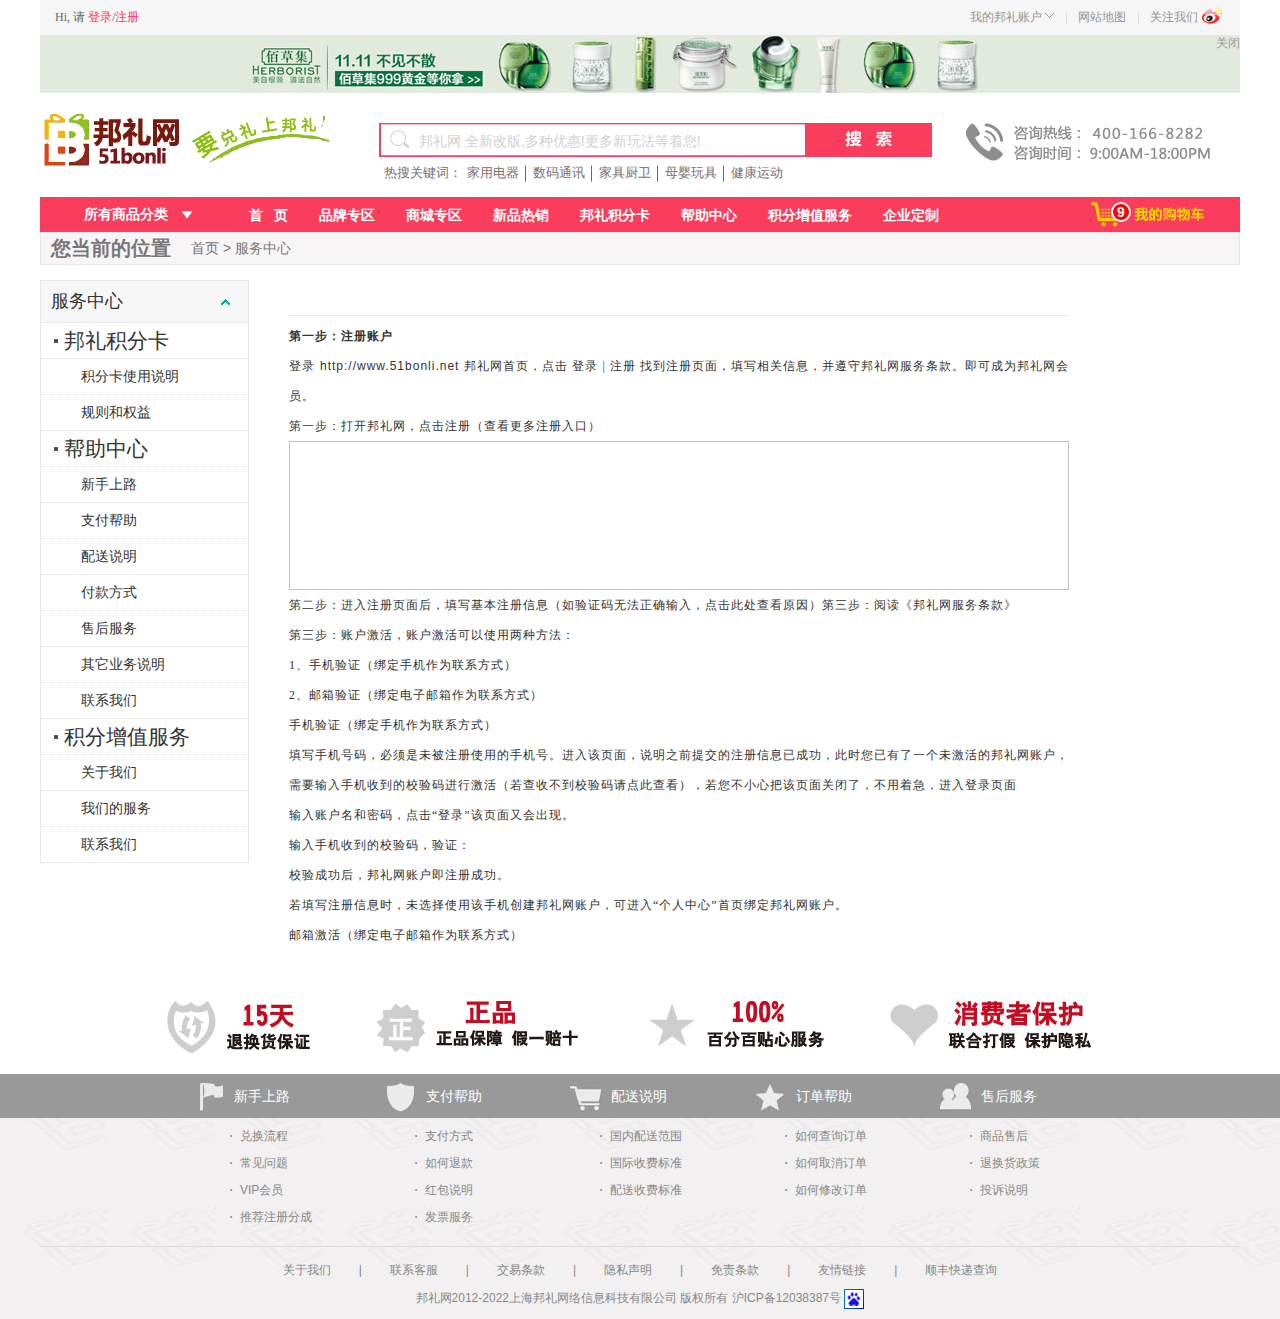
<file: 产品内容页_contentPage.html>
﻿<!doctype html>
<html>
<head>
<meta charset="utf-8">
<meta http-equiv="x-ua-compatible" content="ie=8" />
<title>内容页</title>
<link type="text/css" href="styles/possess.css" rel="stylesheet">
<link type="text/css" href="styles/headerFooter.css" rel="stylesheet">
<link type="text/css" href="styles/base.css" rel="stylesheet">
<link rel="shortcut icon" href="images/favicon.ico" type="image/x-icon"/>
<script src="js/jquery-1.8.3.min.js"></script>
<script src="js/bangLiJs.js"></script>
<!--[if IE]>
    <style type="text/css">
        .bl_logoDiv form input.bl_logoDiv_c_inp1{ height:24px; padding-top:10px;}
        .cplist_Div a{ padding:0 8px;}
    </style>
<![endif]-->
</head>
<body>
<div class="w1200 margin_auto">
    <div class="header_top">
        <!--登录之前-->
        <div class="clearfix">
        	<span class="fl color666 pl15">Hi, 请 <a class="colorF93D5C" href="#">登录</a>/<a class="colorF93D5C" href="#">注册</a></span>
            <ul class="beforeLogin_ul fr pr5">             
                <li class="beforeLogin_liW pr">
                	<a href="#">我的邦礼账户&nbsp;<img class="zSimg" src="images/downJian.png" width="9" height="5"></a>
                	<ul class="beforeLogin_liWul pa zin1 dis_none">
                    	<li><a href="#">我的邦礼账户</a></li>
                        <li><a href="#">我的邦礼账户</a></li>
                        <li><a href="#">我的邦礼账户</a></li>
                        <li><a href="#">我的邦礼账户</a></li>
                        <li><a href="#">我的邦礼账户</a></li>
                    </ul>
                </li>
                <li><a href="#">网站地图</a></li>
                <li><a href="#">关注我们&nbsp;<img class="zSimg" src="images/xinLang.png" width="22" height="17"></a></li>
            </ul>
        </div>
        <!--登录之前 end -->
        <!--登录之后-->
        <div class="clearfix" style="display:none">
        	<span class="fl color666 pl15"><a class="colorF93D5C fb" href="#">Hi,xiangxain001</a>&nbsp;&nbsp;欢迎回到邦礼！</span>
            <ul class="beforeLogin_ul fr pr5"> 
            	<li><a class="fb color666" href="#"><img src="images/hGuan.png" width="27" height="15">&nbsp;邦礼积分21163.5</a></li>
                <li><a href="#">我的订单</a></li>
                <li><a href="#">我的收藏</a></li>            
                <li class="beforeLogin_liW pr">
                	<a href="#">我的邦礼账户&nbsp;<img class="zSimg" src="images/downJian.png" width="9" height="5"></a>
                	<ul class="beforeLogin_liWul pa zin1 dis_none">
                    	<li><a href="#">我的邦礼账户</a></li>
                        <li><a href="#">我的邦礼账户</a></li>
                        <li><a href="#">我的邦礼账户</a></li>
                        <li><a href="#">我的邦礼账户</a></li>
                        <li><a href="#">我的邦礼账户</a></li>
                    </ul>
                </li>
                <li><a href="#">网站地图</a></li>
                <li><a href="#">关注我们&nbsp;<img class="zSimg" src="images/xinLang.png" width="22" height="17"></a></li>
            </ul>
        </div>
        <!--登录之后 end -->
    </div>
    <!-- header_top end -->
    <div class="ahieldGao pr">
    	<a href="#"><img src="images/Advertising.jpg" width="1200" height="58"></a>
        <span class="ahieldGao_span pa t0 r0 color999 curaor_pointer">关闭</span>
    </div>
    <div class="bl_logoDiv mt20 clearfix">
        <a class="fl" href="#"><img src="images/logo1121.png" width="289" height="55"></a>
        <div class="bl_logoDiv_c fl pl50">
            <form class="clearfix mt10">
                <input class="bl_logoDiv_c_inp1 fl f14 pl40" type="text" value="邦礼网 全新改版,多种优惠!更多新玩法等着您!">
                <input class="bl_logoDiv_c_inp2 fr curaor_pointer" type="submit" value="">
            </form>
            <dl class="clearfix ml5">
                <dt class="fl mr5">热搜关键词：</dt>
                <dd class="fl"><a href="#">家用电器</a><a href="#">数码通讯</a><a href="#">家具厨卫</a><a href="#">母婴玩具</a><a href="#">健康运动</a></dd>
            </dl>
        </div>
        <img class="fr mt10 mr30" src="images/fuwu_sj.jpg" width="244" height="38">
    </div>
    <!-- bl_logoDiv end -->
    <div class="topNav clearfix mt15">
    	<div class="topNav_div fl pr">
        	<a class="sYfenl fl f14 colorfff font_fam fb" href="#" title="所有商品分类">所有商品分类</a>
            <ul class="ssificationUl pa">
            	<li>
                	<a class="yiJfication" href="#"><img src="images/yfKmList_dt1.png" width="19" height="18"><span>数码通讯</span></a>
                    <span class="maskSpan pa"></span>
                    <div class="two_Navigation navOne">
                        <dl class="two_Navdlcon fl">
                            <dt><a href="#">网络产品</a></dt>
                            <dd><a href="#">3G上网</a><a href="#">网络存储</a><a href="#">交换机</a><a href="#">网卡</a><a href="#">路由器</a></dd>          
                        </dl>
                        <dl class="two_Navdlcon fl">
                        	<dt><dt><a href="#">电脑配件</a></dt></dt>
                            <dd>
                                <a href="#">鼠标/键盘</a><a href="#">摄像头</a><a href="#">移动硬盘/优盘</a><a href="#">鼠标垫</a><a href="#">电脑清洁</a><a href="#">手写板</a><a href="#">线缆</a><a href="#">游戏设备</a><a href="#">其他配件</a>
                            </dd>
                        </dl>
                        <dl class="two_Navdlcon fl">
                        	<dt><a href="#">电脑整机</a></dt>
                            <dd>
                                <a href="#">上网本</a><a href="#">平板电脑</a><a href="#">笔记本</a>
                            </dd>
                        </dl>
                        <dl class="two_Navdlcon fl">
                        	<dt><a href="#">时尚影音</a></dt>
                            <dd>
                                <a href="#">游戏机</a><a href="#">电子词典</a><a href="#">数码相框</a><a href="#">录音笔</a><a href="#">电子书</a><a href="#">耳机/耳麦</a><a href="#">MID</a><a href="#">高清播放器</a><a href="#">音箱</a><a href="#">MP3/MP4配件</a><a href="#">MP3/MP4</a><a href="#">收音机</a>
                            </dd>
                        </dl>
                        <dl class="two_Navdlcon fl">
                        	<dt><a href="#">数码配件</a></dt>
                            <dd>
                                <a href="#">其他配件</a><a href="#">三脚架/云台</a><a href="#">相机包</a><a href="#">相机贴膜</a><a href="#">滤镜</a><a href="#">电池/充电器</a><a href="#">存储卡/读卡器</a>
                            </dd>
                        </dl>
                        <dl class="two_Navdlcon fl">
                        	<dt><a href="#">摄影摄像</a></dt>
                            <dd>
                                <a href="#">摄像机</a><a href="#">微单相机</a><a href="#">单反相机</a><a href="#">数码相机</a>
                            </dd>
                        </dl>
                        <dl class="two_Navdlcon fl">
                        	<dt><a href="#">手机配件</a></dt>
                            <dd>
                                <a href="#">其他配件</a><a href="#">车载配件</a><a href="#">保护套</a><a href="#">存储卡</a><a href="#">贴膜</a><a href="#">数据线</a><a href="#">移动电源</a>
                            </dd>
                        </dl>
                        <dl class="two_Navdlcon fl">
                        	<dt><a href="#">通讯终端</a></dt>
                            <dd>
                                <a href="#">座机</a><a href="#">手机</a>
                            </dd>
                        </dl>
                        <dl class="two_Navdlcon fl">
                        	<dt><a href="#">电脑软件</a></dt>
                            <dd>
                                <a href="#">软件</a>
                            </dd>
                        </dl>
                    </div>
                </li>
                <li>
                	<a class="yiJfication" href="#"><img src="images/yfKmList_dt2.png" width="19" height="18"><span>家居厨卫</span></a>
                    <span class="maskSpan pa"></span>
                    <div class="two_Navigation navTwo">
                        <dl class="two_Navdlcon fl">
                            <dt><a href="#">厨卫用具</a></dt>
                            <dd><a href="#">厨卫工具</a><a href="#">收纳保鲜</a><a href="#">水具/酒具</a><a href="#">锅具/壶具</a><a href="#">餐具</a><a href="#">刀具</a></dd>          
                        </dl>
                        <dl class="two_Navdlcon fl">
                            <dt><a href="#">床上用品</a></dt>
                            <dd><a href="#">头枕/颈枕/抱枕/腰靠</a><a href="#">家居服/家居鞋</a><a href="#">床垫/床褥</a><a href="#">枕芯/被芯</a><a href="#">床上套件</a><a href="#">毛巾/毯/靠枕</a></dd>          
                        </dl>
                        <dl class="two_Navdlcon fl">
                            <dt><a href="#">生活用品</a></dt>
                            <dd><a href="#">雨伞雨具</a><a href="#">口罩</a><a href="#">台灯</a><a href="#">创意礼品</a><a href="#">清洁/净化</a><a href="#">收纳</a><a href="#">洗晒</a></dd>          
                        </dl>
                	</div>
                </li>
                <li>
                	<a class="yiJfication" href="#"><img src="images/yfKmList_dt3.png" width="19" height="18"><span>家用电器</span></a>
                    <span class="maskSpan pa"></span>
                    <div class="two_Navigation navThree">
                        <dl class="two_Navdlcon fl">
                            <dt><a href="#">个人健康</a></dt>
                            <dd><a href="#">其他健康电器</a><a href="#">按摩器/按摩椅</a><a href="#">美容/美发器</a><a href="#">剃/脱毛器</a><a href="#">电吹风</a><a href="#">剃须刀</a></dd>          
                        </dl>
                        <dl class="two_Navdlcon fl">
                            <dt><a href="#">生活电器</a></dt>
                            <dd><a href="#">其他生活电器</a><a href="#">饮水机</a><a href="#">除湿/干衣机</a><a href="#">空气净化器</a><a href="#">挂烫机/电熨斗</a><a href="#">吸尘器</a><a href="#">电风扇</a><a href="#">加湿器</a><a href="#">取暖器</a><a href="#">空调扇</a></dd>          
                        </dl>
                        <dl class="two_Navdlcon fl">
                            <dt><a href="#">大家电</a></dt>
                            <dd><a href="#">家电配件</a><a href="#">消毒柜/冷柜</a><a href="#">热水器</a><a href="#">家庭影院</a><a href="#">电视</a><a href="#">洗衣机</a><a href="#">空调</a><a href="#">冰箱</a></dd>          
                        </dl>
                        <dl class="two_Navdlcon fl">
                            <dt><a href="#">厨房电器</a></dt>
                            <dd><a href="#">其他厨房电器</a><a href="#">豆芽机</a><a href="#">果蔬净化机</a><a href="#">爆米花机</a><a href="#">料理机</a><a href="#">电子饭盒</a><a href="#">电火锅</a><a href="#">电煎锅</a><a href="#">电饼档</a><a href="#">电蒸笼</a><a href="#">煎烤炉</a><a href="#">电水壶</a><a href="#">电炖锅/电炖盅</a><a href="#">煮蛋器</a><a href="#">电烤箱</a><a href="#">微波炉</a><a href="#">电饭煲</a><a href="#">多士炉</a><a href="#">电磁炉</a><a href="#">咖啡机</a><a href="#">冰激凌机</a><a href="#">面包机</a><a href="#">酸奶机</a><a href="#">豆浆机</a><a href="#">榨汁机</a><a href="#">榨油机</a></dd>          
                        </dl>
                	</div>
                </li>
                <li>
                	<a class="yiJfication" href="#"><img src="images/yfKmList_dt4.png" width="19" height="18"><span>汽车用品</span></a>
                    <span class="maskSpan pa"></span>
                    <div class="two_Navigation navFour">
                        <dl class="two_Navdlcon fl">
                            <dt><a href="#">电子电器</a></dt>
                            <dd><a href="#">行车记录仪</a><a href="#">导航仪</a></dd>          
                        </dl>
                        <dl class="two_Navdlcon fl">
                            <dt><a href="#">汽修工具</a></dt>
                            <dd><a href="#">工具套装</a></dd>          
                        </dl>
                        <dl class="two_Navdlcon fl">
                            <dt><a href="#">汽车内饰</a></dt>
                            <dd><a href="#">套饰套装</a><a href="#">功能用品</a><a href="#">置物箱</a><a href="#">挂件</a><a href="#">遮阳挡</a><a href="#">CD包</a><a href="#">空气净化</a></dd>          
                        </dl>
                	</div>
                </li>
                <li>
                	<a class="yiJfication" href="#"><img src="images/yfKmList_dt5.png" width="19" height="18"><span>母婴玩具</span></a>
                    <span class="maskSpan pa"></span>
                    <div class="two_Navigation navFive">
                        <dl class="two_Navdlcon fl">
                            <dt><a href="#">母婴玩具</a></dt>
                            <dd><a href="#">喂食器</a><a href="#">拼插/积木</a><a href="#">婴儿床</a><a href="#">早教玩具</a><a href="#">纽曼早教</a><a href="#">婴儿玩具</a><a href="#">婴儿枕</a><a href="#">儿童理发器</a><a href="#">儿童书包</a></dd>          
                        </dl>
                	</div>
                </li>
                <li>
                	<a class="yiJfication" href="#"><img src="images/yfKmList_dt6.png" width="19" height="18"><span>美容护理</span></a>
                    <span class="maskSpan pa"></span>
                    <div class="two_Navigation navSix"> 
                        <dl class="two_Navdlcon fl">
                            <dt><a href="#">彩妆</a></dt>
                            <dd><a href="#">面部彩妆</a><a href="#">眼部彩妆</a><a href="#">唇部彩妆</a><a href="#">美容工具</a></dd>          
                        </dl>
                        <dl class="two_Navdlcon fl">
                            <dt><a href="#">香水SAP</a></dt>
                            <dd><a href="#">女士香水</a><a href="#">男士香水</a><a href="#">香体走珠</a><a href="#">组合套装</a><a href="#">迷你香水</a></dd>          
                        </dl>
                        <dl class="two_Navdlcon fl">
                            <dt><a href="#">男性专区</a></dt>
                            <dd><a href="#">面部护理</a><a href="#">眼部护理</a><a href="#">身体护理</a><a href="#">剃须</a></dd>          
                        </dl>
                	</div>
                </li>
                <li>
                	<a class="yiJfication" href="#"><img src="images/yfKmList_dt7.png" width="19" height="18"><span>奢侈品</span></a>
                    <span class="maskSpan pa"></span>
                    <div class="two_Navigation navSeven">
                        <dl class="two_Navdlcon fl">
                            <dt><a href="#">男士专区</a></dt>
                            <dd><a href="#">男包</a><a href="#">腰带</a><a href="#">眼镜</a></dd>          
                        </dl>
                        <dl class="two_Navdlcon fl">
                            <dt><a href="#">女性专区</a></dt>
                            <dd><a href="#">女包</a><a href="#">腰带</a><a href="#">眼镜</a></dd>          
                        </dl>
                        <dl class="two_Navdlcon fl">
                            <dt><a href="#">配饰</a></dt>
                            <dd><a href="#">皮具礼盒</a><a href="#">票夹</a><a href="#">钱包</a><a href="#">钥匙扣</a><a href="#">名片夹</a><a href="#">其他</a></dd>          
                        </dl>
                	</div>
                </li>
                <li>
                	<a class="yiJfication" href="#"><img src="images/yfKmList_dt8.png" width="19" height="18"><span>时尚配饰</span></a>
                    <span class="maskSpan pa"></span>
                    <div class="two_Navigation navEight">
                        <dl class="two_Navdlcon fl">
                            <dt><a href="#">饰品配饰</a></dt>
                            <dd><a href="#">珠宝配件</a><a href="#">饰品配件</a><a href="#">胸针</a><a href="#">头饰</a><a href="#">耳饰</a><a href="#">戒指</a><a href="#">手链/脚链</a><a href="#">项链</a></dd>          
                        </dl>
                        <dl class="two_Navdlcon fl">
                            <dt><a href="#">眼镜</a></dt>
                            <dd><a href="#">电脑防护</a><a href="#">太阳镜</a></dd>          
                        </dl>
                        <dl class="two_Navdlcon fl">
                            <dt><a href="#">经典礼品</a></dt>
                            <dd><a href="#">创意礼品</a><a href="#">瑞士军刀</a><a href="#">工艺藏品</a><a href="#">火机</a><a href="#">礼品文具</a><a href="#">鲜花速递</a></dd>          
                        </dl>
     					<dl class="two_Navdlcon fl">
                            <dt><a href="#">手表钟表</a></dt>
                            <dd><a href="#">手表</a><a href="#">钟表</a></dd>          
                        </dl>
                        <dl class="two_Navdlcon fl">
                            <dt><a href="#">箱包</a></dt>
                            <dd><a href="#">时尚男女包</a><a href="#">休闲男包</a><a href="#">旅行箱包</a><a href="#">背包/钱包</a><a href="#">腰带/皮带/腰包</a><a href="#">皮具礼盒</a><a href="#">公文包/电脑包</a><a href="#">化妆包</a></dd>          
                        </dl>
                	</div>
                </li>
            </ul>
        </div>
        <!-- topNav_div end -->
        <ul class="topNav_ul fl">
        	<li><a href="#">首&nbsp;&nbsp;&nbsp;页</a></li>
            <li><a href="#">品牌专区</a></li>
            <li><a href="#">商城专区</a></li>
            <li><a href="#">新品热销</a></li>
            <li><a href="#">邦礼积分卡</a></li>
            <li><a href="#">帮助中心</a></li>
            <li><a href="#">积分增值服务</a></li>
            <li><a href="#">企业定制</a></li>
        </ul>
        <a class="bLgouwuche dis_biock fr" href="#" title="我的购物车"><span class="f14 font_fam fb colorfff" href="#">9</span></a>
    </div>
    <!-- topNav end -->
    <div class="locationDiv clearfix">
        <h4 class="fl f20 font_fam fb ml10">您当前的位置</h4>
        <div class="fl f14 font_fam ml20">
        	<a href="#">首页</a>&nbsp;&gt;&nbsp;<span>服务中心</span>
        </div>
    </div>
	<div class="clearfix mt15">
    	<div class="substanceLeft fl">
        	<h5 class="serveH5 f18 font_fam pl10">服务中心</h5>
            <ul class="serveUl font_fam">
            	<li class="f18"><h3><a href="#">邦礼积分卡</a></h3></li>
                <li class="f14"><a href="#">积分卡使用说明</a></li>
                <li class="f14"><a href="#">规则和权益</a></li>
                <li class="f18"><h3><a href="#">帮助中心</a></h3></li>
                <li class="f14"><a href="#">新手上路</a></li>
                <li class="f14"><a href="#">支付帮助</a></li>
                <li class="f14"><a href="#">配送说明</a></li>
                <li class="f14"><a href="#">付款方式</a></li>
                <li class="f14"><a href="#">售后服务</a></li>
                <li class="f14"><a href="#">其它业务说明</a></li>
                <li class="f14"><a href="#">联系我们</a></li>
                <li class="f18"><h3><a href="#">积分增值服务</a></h3></li>
                <li class="f14"><a href="#">关于我们</a></li>
                <li class="f14"><a href="#">我们的服务</a></li>
                <li class="f14"><a href="#">联系我们</a></li>
            </ul>       
        </div>
        <!-- fenliList_boxLet end -->
        
        <div class="substanceRight fl ml40 lineH30">
            <h5 class="obtainH5 font_fam fb f12 mt35 pt5">第一步：注册账户</h5>
            <p>登录<a class="font_fam pl5 pr5" href="http://www.51bonli.net">http://www.51bonli.net</a>邦礼网首页，点击  登录 | 注册  找到注册页面，填写相关信息，并遵守邦礼网服务条款。即可成为邦礼网会员。</p>
            <p>第一步：打开邦礼网，点击注册（查看更多注册入口）</p>
            <div class="obtainDiv"></div>
            <p>第二步：进入注册页面后，填写基本注册信息（如验证码无法正确输入，点击此处查看原因）第三步：阅读《邦礼网服务条款》</p>
            <p>第三步：账户激活，账户激活可以使用两种方法：<br> 1、手机验证（绑定手机作为联系方式）<br> 2、邮箱验证（绑定电子邮箱作为联系方式）<br>手机验证（绑定手机作为联系方式）<br>填写手机号码，必须是未被注册使用的手机号。进入该页面，说明之前提交的注册信息已成功，此时您已有了一个未激活的邦礼网账户，需要输入手机收到的校验码进行激活（若查收不到校验码请点此查看），若您不小心把该页面关闭了，不用着急，进入登录页面<br>输入账户名和密码，点击“登录”该页面又会出现。<br>输入手机收到的校验码，验证：<br>校验成功后，邦礼网账户即注册成功。<br> 若填写注册信息时，未选择使用该手机创建邦礼网账户，可进入“个人中心”首页绑定邦礼网账户。<br>邮箱激活（绑定电子邮箱作为联系方式）</p>
        </div>
        <!-- fenliList_boxRit end -->
    </div>
    <!-- fenliList_box end -->
    <div class="mt50"><img src="images/foot_server.jpg"></div>
</div>
<!-- 邦礼w1200box end -->

<div class="footer mt20">
    <div class="footer_divT">
    	<ul class="footer_ult clearfix w1200 margin_auto">
            <li class="f14 colorfff font_fam footer_ultFirst"><img class="mr10" src="images/bottom_ico1.jpg">新手上路</li>
            <li class="f14 colorfff font_fam"><img class="mr10" src="images/bottom_ico2.jpg">支付帮助</li>
            <li class="f14 colorfff font_fam "><img class="mr10" src="images/bottom_ico3.jpg">配送说明</li>
            <li class="f14 colorfff font_fam"><img class="mr10" src="images/bottom_ico4.jpg">订单帮助</li>
            <li class="f14 colorfff font_fam"><img class="mr10" src="images/bottom_ico5.jpg">售后服务</li>
        </ul>
    </div>	
    <!-- end -->

    <div class="w1200 margin_auto">
        <ul class="footer_ulb clearfix">
            <li class="font_fam">
                <a href="#">兑换流程</a>
                <a href="#">常见问题</a>
                <a href="#">VIP会员</a>
                <a href="#">推荐注册分成</a>
            </li>
            <li class="font_fam">
                <a href="#">支付方式</a>
                <a href="#">如何退款</a>
                <a href="#">红包说明</a>
                <a href="#">发票服务</a>
            </li>
            <li class="font_fam">
                <a href="#">国内配送范围</a>
                <a href="#">国际收费标准</a>
                <a href="#">配送收费标准</a>
            </li>
            <li class="font_fam">
                <a href="#">如何查询订单</a>
                <a href="#">如何取消订单</a>
                <a href="#">如何修改订单</a>
            </li>
            <li class="font_fam">
                <a href="#">商品售后</a>
                <a href="#">退换货政策</a>
                <a href="#">投诉说明</a>
            </li>
        </ul>
        <div class="footer_divb mt20 clearfix tc color888 font_fam">
            <a href="#">关于我们</a><span>|</span><a href="#">联系客服</a>|<a href="#">交易条款</a>|<a href="#">隐私声明</a>|<a href="#">免责条款</a>|<a href="#">友情链接</a>|<a href="#">顺丰快递查询</a>
        </div>
        <p class="tc font_fam color888 mt10 pb10">邦礼网2012-2022上海邦礼网络信息科技有限公司 版权所有 沪ICP备12038387号 <a href="#"><img src="images/baidu_bg.jpg" width="20" height="20"></a></p>
    </div>
</div>
<!-- footer end -->
</body>
</html>
</file>
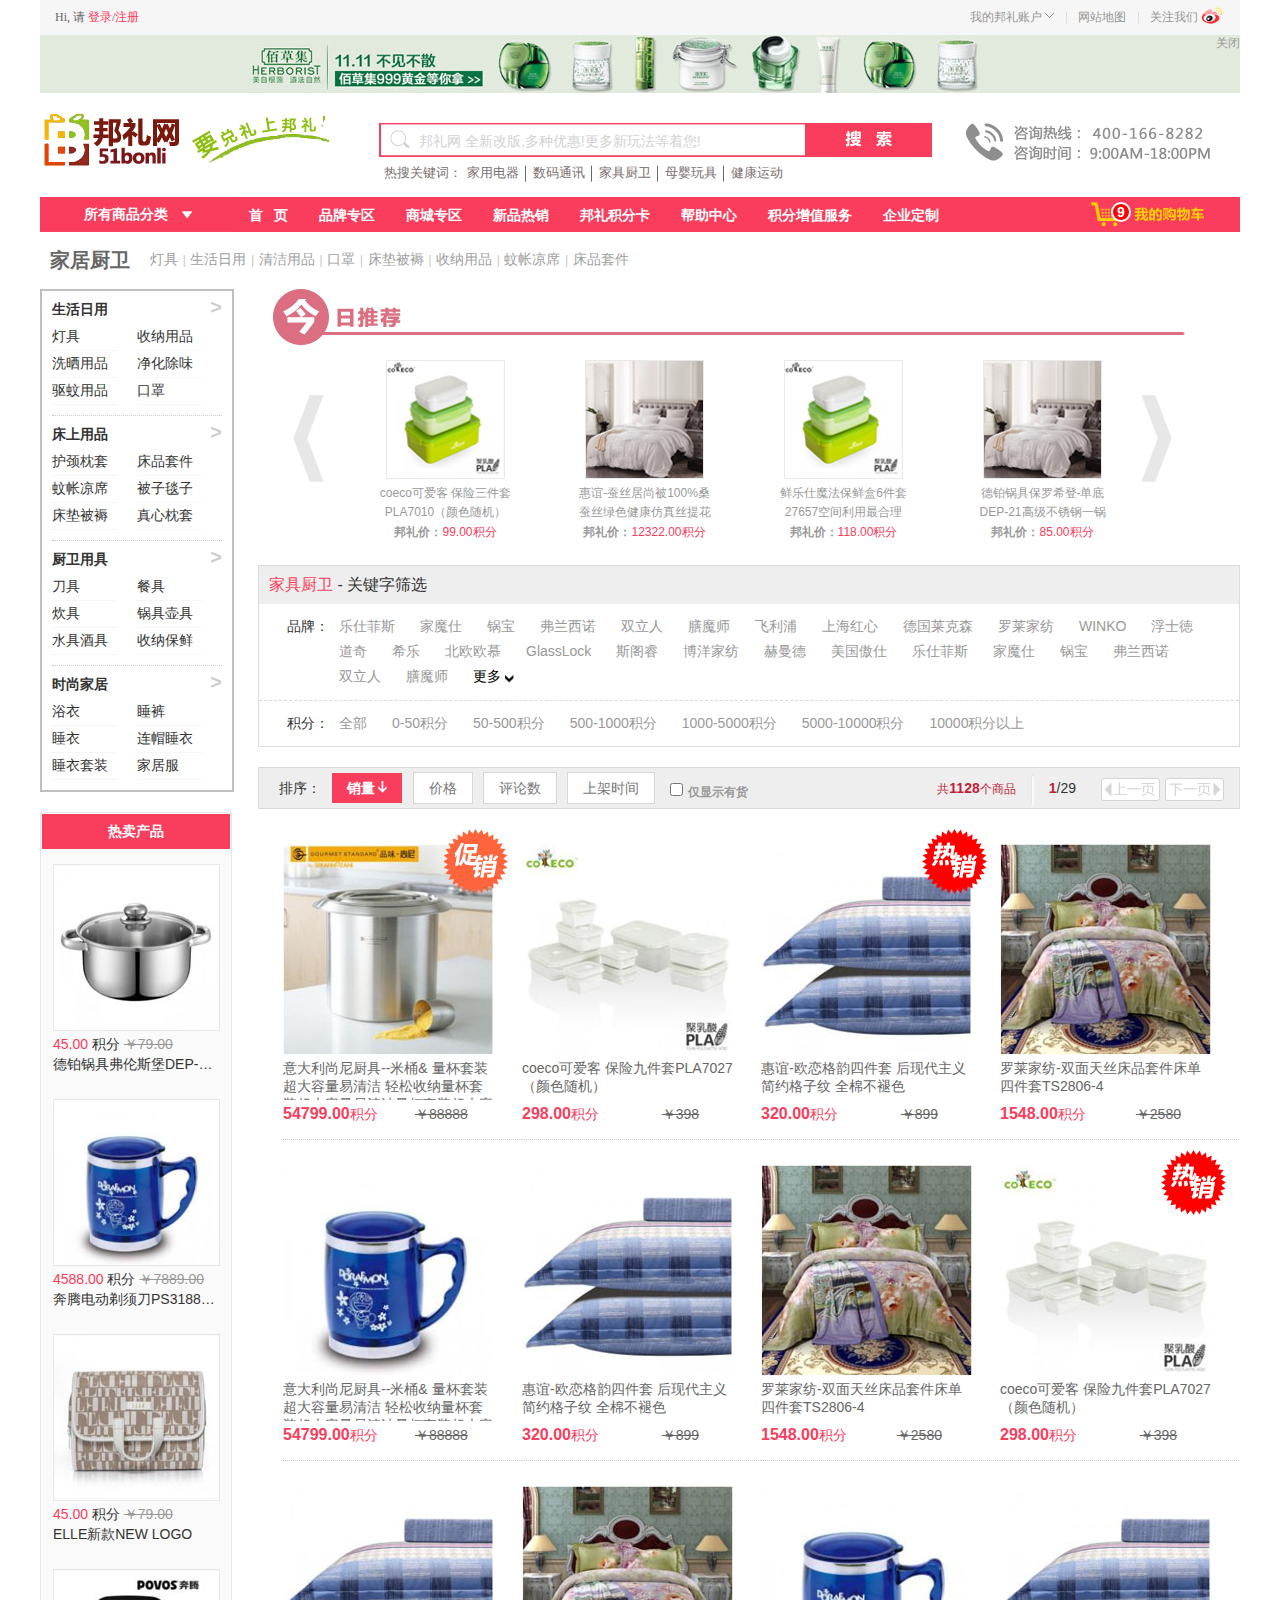
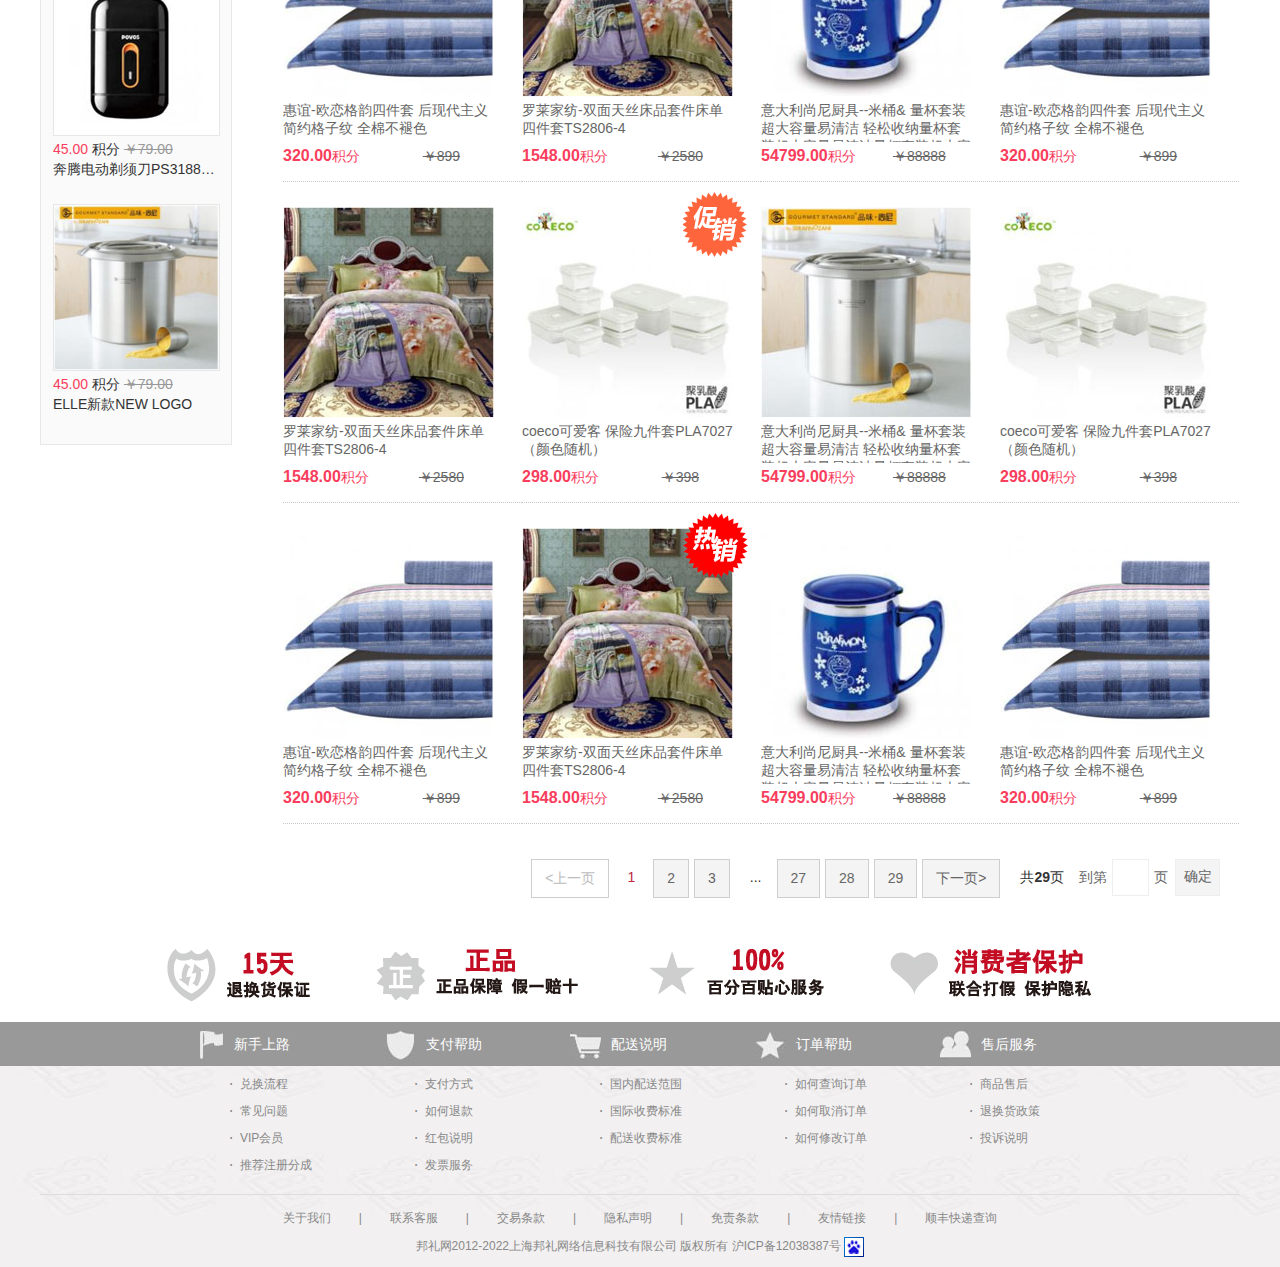
<file: 产品列表页_pageList.html>
﻿<!doctype html>
<html>
<head>
<meta charset="utf-8">
<meta http-equiv="x-ua-compatible" content="ie=8" />
<title>列表页</title>
<link type="text/css" href="styles/possess.css" rel="stylesheet">
<link type="text/css" href="styles/headerFooter.css" rel="stylesheet">
<link type="text/css" href="styles/base.css" rel="stylesheet">
<link rel="shortcut icon" href="images/favicon.ico" type="image/x-icon"/>
<script src="js/jquery-1.8.3.min.js"></script>
<script src="js/bangLiJs.js"></script>
<script src="js/bangLi_index.js"></script>
<!--[if IE]>
    <style type="text/css">
        .bl_logoDiv form input.bl_logoDiv_c_inp1{ height:24px; padding-top:10px;}
        .cplist_Div a{ padding:0 8px;}
    </style>
<![endif]-->
</head>
<body>
<div class="w1200 margin_auto">
    <div class="header_top">
        <!--登录之前-->
        <div class="clearfix">
        	<span class="fl color666 pl15">Hi, 请 <a class="colorF93D5C" href="#">登录</a>/<a class="colorF93D5C" href="#">注册</a></span>
            <ul class="beforeLogin_ul fr pr5">             
                <li class="beforeLogin_liW pr">
                	<a href="#">我的邦礼账户&nbsp;<img class="zSimg" src="images/downJian.png" width="9" height="5"></a>
                	<ul class="beforeLogin_liWul pa zin1 dis_none">
                    	<li><a href="#">我的邦礼账户</a></li>
                        <li><a href="#">我的邦礼账户</a></li>
                        <li><a href="#">我的邦礼账户</a></li>
                        <li><a href="#">我的邦礼账户</a></li>
                        <li><a href="#">我的邦礼账户</a></li>
                    </ul>
                </li>
                <li><a href="#">网站地图</a></li>
                <li><a href="#">关注我们&nbsp;<img class="zSimg" src="images/xinLang.png" width="22" height="17"></a></li>
            </ul>
        </div>
        <!--登录之前 end -->
        <!--登录之后-->
        <div class="clearfix" style="display:none">
        	<span class="fl color666 pl15"><a class="colorF93D5C fb" href="#">Hi,xiangxain001</a>&nbsp;&nbsp;欢迎回到邦礼！</span>
            <ul class="beforeLogin_ul fr pr5"> 
            	<li><a class="fb color666" href="#"><img src="images/hGuan.png" width="27" height="15">&nbsp;邦礼积分21163.5</a></li>
                <li><a href="#">我的订单</a></li>
                <li><a href="#">我的收藏</a></li>            
                <li class="beforeLogin_liW pr">
                	<a href="#">我的邦礼账户&nbsp;<img class="zSimg" src="images/downJian.png" width="9" height="5"></a>
                	<ul class="beforeLogin_liWul pa zin1 dis_none">
                    	<li><a href="#">我的邦礼账户</a></li>
                        <li><a href="#">我的邦礼账户</a></li>
                        <li><a href="#">我的邦礼账户</a></li>
                        <li><a href="#">我的邦礼账户</a></li>
                        <li><a href="#">我的邦礼账户</a></li>
                    </ul>
                </li>
                <li><a href="#">网站地图</a></li>
                <li><a href="#">关注我们&nbsp;<img class="zSimg" src="images/xinLang.png" width="22" height="17"></a></li>
            </ul>
        </div>
        <!--登录之后 end -->
    </div>
    <!-- header_top end -->
    <div class="ahieldGao pr">
    	<a href="#"><img src="images/Advertising.jpg" width="1200" height="58"></a>
        <span class="ahieldGao_span pa t0 r0 color999 curaor_pointer">关闭</span>
    </div>
    <div class="bl_logoDiv mt20 clearfix">
        <a class="fl" href="#"><img src="images/logo1121.png" width="289" height="55"></a>
        <div class="bl_logoDiv_c fl pl50">
            <form class="clearfix mt10">
                <input class="bl_logoDiv_c_inp1 fl f14 pl40" type="text" value="邦礼网 全新改版,多种优惠!更多新玩法等着您!">
                <input class="bl_logoDiv_c_inp2 fr curaor_pointer" type="submit" value="">
            </form>
            <dl class="clearfix ml5">
                <dt class="fl mr5">热搜关键词：</dt>
                <dd class="fl"><a href="#">家用电器</a><a href="#">数码通讯</a><a href="#">家具厨卫</a><a href="#">母婴玩具</a><a href="#">健康运动</a></dd>
            </dl>
        </div>
        <img class="fr mt10 mr30" src="images/fuwu_sj.jpg" width="244" height="38">
    </div>
    <!-- bl_logoDiv end -->
    <div class="topNav clearfix mt15">
    	<div class="topNav_div fl pr">
        	<a class="sYfenl fl f14 colorfff font_fam fb" href="#" title="所有商品分类">所有商品分类</a>
            <ul class="ssificationUl pa">
            	<li>
                	<a class="yiJfication" href="#"><img src="images/yfKmList_dt1.png" width="19" height="18"><span>数码通讯</span></a>
                    <span class="maskSpan pa"></span>
                    <div class="two_Navigation navOne">
                        <dl class="two_Navdlcon fl">
                            <dt><a href="#">网络产品</a></dt>
                            <dd><a href="#">3G上网</a><a href="#">网络存储</a><a href="#">交换机</a><a href="#">网卡</a><a href="#">路由器</a></dd>          
                        </dl>
                        <dl class="two_Navdlcon fl">
                        	<dt><dt><a href="#">电脑配件</a></dt></dt>
                            <dd>
                                <a href="#">鼠标/键盘</a><a href="#">摄像头</a><a href="#">移动硬盘/优盘</a><a href="#">鼠标垫</a><a href="#">电脑清洁</a><a href="#">手写板</a><a href="#">线缆</a><a href="#">游戏设备</a><a href="#">其他配件</a>
                            </dd>
                        </dl>
                        <dl class="two_Navdlcon fl">
                        	<dt><a href="#">电脑整机</a></dt>
                            <dd>
                                <a href="#">上网本</a><a href="#">平板电脑</a><a href="#">笔记本</a>
                            </dd>
                        </dl>
                        <dl class="two_Navdlcon fl">
                        	<dt><a href="#">时尚影音</a></dt>
                            <dd>
                                <a href="#">游戏机</a><a href="#">电子词典</a><a href="#">数码相框</a><a href="#">录音笔</a><a href="#">电子书</a><a href="#">耳机/耳麦</a><a href="#">MID</a><a href="#">高清播放器</a><a href="#">音箱</a><a href="#">MP3/MP4配件</a><a href="#">MP3/MP4</a><a href="#">收音机</a>
                            </dd>
                        </dl>
                        <dl class="two_Navdlcon fl">
                        	<dt><a href="#">数码配件</a></dt>
                            <dd>
                                <a href="#">其他配件</a><a href="#">三脚架/云台</a><a href="#">相机包</a><a href="#">相机贴膜</a><a href="#">滤镜</a><a href="#">电池/充电器</a><a href="#">存储卡/读卡器</a>
                            </dd>
                        </dl>
                        <dl class="two_Navdlcon fl">
                        	<dt><a href="#">摄影摄像</a></dt>
                            <dd>
                                <a href="#">摄像机</a><a href="#">微单相机</a><a href="#">单反相机</a><a href="#">数码相机</a>
                            </dd>
                        </dl>
                        <dl class="two_Navdlcon fl">
                        	<dt><a href="#">手机配件</a></dt>
                            <dd>
                                <a href="#">其他配件</a><a href="#">车载配件</a><a href="#">保护套</a><a href="#">存储卡</a><a href="#">贴膜</a><a href="#">数据线</a><a href="#">移动电源</a>
                            </dd>
                        </dl>
                        <dl class="two_Navdlcon fl">
                        	<dt><a href="#">通讯终端</a></dt>
                            <dd>
                                <a href="#">座机</a><a href="#">手机</a>
                            </dd>
                        </dl>
                        <dl class="two_Navdlcon fl">
                        	<dt><a href="#">电脑软件</a></dt>
                            <dd>
                                <a href="#">软件</a>
                            </dd>
                        </dl>
                    </div>
                </li>
                <li>
                	<a class="yiJfication" href="#"><img src="images/yfKmList_dt2.png" width="19" height="18"><span>家居厨卫</span></a>
                    <span class="maskSpan pa"></span>
                    <div class="two_Navigation navTwo">
                        <dl class="two_Navdlcon fl">
                            <dt><a href="#">厨卫用具</a></dt>
                            <dd><a href="#">厨卫工具</a><a href="#">收纳保鲜</a><a href="#">水具/酒具</a><a href="#">锅具/壶具</a><a href="#">餐具</a><a href="#">刀具</a></dd>          
                        </dl>
                        <dl class="two_Navdlcon fl">
                            <dt><a href="#">床上用品</a></dt>
                            <dd><a href="#">头枕/颈枕/抱枕/腰靠</a><a href="#">家居服/家居鞋</a><a href="#">床垫/床褥</a><a href="#">枕芯/被芯</a><a href="#">床上套件</a><a href="#">毛巾/毯/靠枕</a></dd>          
                        </dl>
                        <dl class="two_Navdlcon fl">
                            <dt><a href="#">生活用品</a></dt>
                            <dd><a href="#">雨伞雨具</a><a href="#">口罩</a><a href="#">台灯</a><a href="#">创意礼品</a><a href="#">清洁/净化</a><a href="#">收纳</a><a href="#">洗晒</a></dd>          
                        </dl>
                	</div>
                </li>
                <li>
                	<a class="yiJfication" href="#"><img src="images/yfKmList_dt3.png" width="19" height="18"><span>家用电器</span></a>
                    <span class="maskSpan pa"></span>
                    <div class="two_Navigation navThree">
                        <dl class="two_Navdlcon fl">
                            <dt><a href="#">个人健康</a></dt>
                            <dd><a href="#">其他健康电器</a><a href="#">按摩器/按摩椅</a><a href="#">美容/美发器</a><a href="#">剃/脱毛器</a><a href="#">电吹风</a><a href="#">剃须刀</a></dd>          
                        </dl>
                        <dl class="two_Navdlcon fl">
                            <dt><a href="#">生活电器</a></dt>
                            <dd><a href="#">其他生活电器</a><a href="#">饮水机</a><a href="#">除湿/干衣机</a><a href="#">空气净化器</a><a href="#">挂烫机/电熨斗</a><a href="#">吸尘器</a><a href="#">电风扇</a><a href="#">加湿器</a><a href="#">取暖器</a><a href="#">空调扇</a></dd>          
                        </dl>
                        <dl class="two_Navdlcon fl">
                            <dt><a href="#">大家电</a></dt>
                            <dd><a href="#">家电配件</a><a href="#">消毒柜/冷柜</a><a href="#">热水器</a><a href="#">家庭影院</a><a href="#">电视</a><a href="#">洗衣机</a><a href="#">空调</a><a href="#">冰箱</a></dd>          
                        </dl>
                        <dl class="two_Navdlcon fl">
                            <dt><a href="#">厨房电器</a></dt>
                            <dd><a href="#">其他厨房电器</a><a href="#">豆芽机</a><a href="#">果蔬净化机</a><a href="#">爆米花机</a><a href="#">料理机</a><a href="#">电子饭盒</a><a href="#">电火锅</a><a href="#">电煎锅</a><a href="#">电饼档</a><a href="#">电蒸笼</a><a href="#">煎烤炉</a><a href="#">电水壶</a><a href="#">电炖锅/电炖盅</a><a href="#">煮蛋器</a><a href="#">电烤箱</a><a href="#">微波炉</a><a href="#">电饭煲</a><a href="#">多士炉</a><a href="#">电磁炉</a><a href="#">咖啡机</a><a href="#">冰激凌机</a><a href="#">面包机</a><a href="#">酸奶机</a><a href="#">豆浆机</a><a href="#">榨汁机</a><a href="#">榨油机</a></dd>          
                        </dl>
                	</div>
                </li>
                <li>
                	<a class="yiJfication" href="#"><img src="images/yfKmList_dt4.png" width="19" height="18"><span>汽车用品</span></a>
                    <span class="maskSpan pa"></span>
                    <div class="two_Navigation navFour">
                        <dl class="two_Navdlcon fl">
                            <dt><a href="#">电子电器</a></dt>
                            <dd><a href="#">行车记录仪</a><a href="#">导航仪</a></dd>          
                        </dl>
                        <dl class="two_Navdlcon fl">
                            <dt><a href="#">汽修工具</a></dt>
                            <dd><a href="#">工具套装</a></dd>          
                        </dl>
                        <dl class="two_Navdlcon fl">
                            <dt><a href="#">汽车内饰</a></dt>
                            <dd><a href="#">套饰套装</a><a href="#">功能用品</a><a href="#">置物箱</a><a href="#">挂件</a><a href="#">遮阳挡</a><a href="#">CD包</a><a href="#">空气净化</a></dd>          
                        </dl>
                	</div>
                </li>
                <li>
                	<a class="yiJfication" href="#"><img src="images/yfKmList_dt5.png" width="19" height="18"><span>母婴玩具</span></a>
                    <span class="maskSpan pa"></span>
                    <div class="two_Navigation navFive">
                        <dl class="two_Navdlcon fl">
                            <dt><a href="#">母婴玩具</a></dt>
                            <dd><a href="#">喂食器</a><a href="#">拼插/积木</a><a href="#">婴儿床</a><a href="#">早教玩具</a><a href="#">纽曼早教</a><a href="#">婴儿玩具</a><a href="#">婴儿枕</a><a href="#">儿童理发器</a><a href="#">儿童书包</a></dd>          
                        </dl>
                	</div>
                </li>
                <li>
                	<a class="yiJfication" href="#"><img src="images/yfKmList_dt6.png" width="19" height="18"><span>美容护理</span></a>
                    <span class="maskSpan pa"></span>
                    <div class="two_Navigation navSix"> 
                        <dl class="two_Navdlcon fl">
                            <dt><a href="#">彩妆</a></dt>
                            <dd><a href="#">面部彩妆</a><a href="#">眼部彩妆</a><a href="#">唇部彩妆</a><a href="#">美容工具</a></dd>          
                        </dl>
                        <dl class="two_Navdlcon fl">
                            <dt><a href="#">香水SAP</a></dt>
                            <dd><a href="#">女士香水</a><a href="#">男士香水</a><a href="#">香体走珠</a><a href="#">组合套装</a><a href="#">迷你香水</a></dd>          
                        </dl>
                        <dl class="two_Navdlcon fl">
                            <dt><a href="#">男性专区</a></dt>
                            <dd><a href="#">面部护理</a><a href="#">眼部护理</a><a href="#">身体护理</a><a href="#">剃须</a></dd>          
                        </dl>
                	</div>
                </li>
                <li>
                	<a class="yiJfication" href="#"><img src="images/yfKmList_dt7.png" width="19" height="18"><span>奢侈品</span></a>
                    <span class="maskSpan pa"></span>
                    <div class="two_Navigation navSeven">
                        <dl class="two_Navdlcon fl">
                            <dt><a href="#">男士专区</a></dt>
                            <dd><a href="#">男包</a><a href="#">腰带</a><a href="#">眼镜</a></dd>          
                        </dl>
                        <dl class="two_Navdlcon fl">
                            <dt><a href="#">女性专区</a></dt>
                            <dd><a href="#">女包</a><a href="#">腰带</a><a href="#">眼镜</a></dd>          
                        </dl>
                        <dl class="two_Navdlcon fl">
                            <dt><a href="#">配饰</a></dt>
                            <dd><a href="#">皮具礼盒</a><a href="#">票夹</a><a href="#">钱包</a><a href="#">钥匙扣</a><a href="#">名片夹</a><a href="#">其他</a></dd>          
                        </dl>
                	</div>
                </li>
                <li>
                	<a class="yiJfication" href="#"><img src="images/yfKmList_dt8.png" width="19" height="18"><span>时尚配饰</span></a>
                    <span class="maskSpan pa"></span>
                    <div class="two_Navigation navEight">
                        <dl class="two_Navdlcon fl">
                            <dt><a href="#">饰品配饰</a></dt>
                            <dd><a href="#">珠宝配件</a><a href="#">饰品配件</a><a href="#">胸针</a><a href="#">头饰</a><a href="#">耳饰</a><a href="#">戒指</a><a href="#">手链/脚链</a><a href="#">项链</a></dd>          
                        </dl>
                        <dl class="two_Navdlcon fl">
                            <dt><a href="#">眼镜</a></dt>
                            <dd><a href="#">电脑防护</a><a href="#">太阳镜</a></dd>          
                        </dl>
                        <dl class="two_Navdlcon fl">
                            <dt><a href="#">经典礼品</a></dt>
                            <dd><a href="#">创意礼品</a><a href="#">瑞士军刀</a><a href="#">工艺藏品</a><a href="#">火机</a><a href="#">礼品文具</a><a href="#">鲜花速递</a></dd>          
                        </dl>
     					<dl class="two_Navdlcon fl">
                            <dt><a href="#">手表钟表</a></dt>
                            <dd><a href="#">手表</a><a href="#">钟表</a></dd>          
                        </dl>
                        <dl class="two_Navdlcon fl">
                            <dt><a href="#">箱包</a></dt>
                            <dd><a href="#">时尚男女包</a><a href="#">休闲男包</a><a href="#">旅行箱包</a><a href="#">背包/钱包</a><a href="#">腰带/皮带/腰包</a><a href="#">皮具礼盒</a><a href="#">公文包/电脑包</a><a href="#">化妆包</a></dd>          
                        </dl>
                	</div>
                </li>
            </ul>
        </div>
        <!-- topNav_div end -->
        <ul class="topNav_ul fl">
        	<li><a href="#">首&nbsp;&nbsp;&nbsp;页</a></li>
            <li><a href="#">品牌专区</a></li>
            <li><a href="#">商城专区</a></li>
            <li><a href="#">新品热销</a></li>
            <li><a href="#">邦礼积分卡</a></li>
            <li><a href="#">帮助中心</a></li>
            <li><a href="#">积分增值服务</a></li>
            <li><a href="#">企业定制</a></li>
        </ul>
        <a class="bLgouwuche dis_biock fr" href="#" title="我的购物车"><span class="f14 font_fam fb colorfff" href="#">9</span></a>
    </div>
    <!-- topNav end -->
    <div class="clearfix mt15">
        <h2 class="fl f20 font_fam fb color666 pl10">家居厨卫</h2>
        <div class="cplist_Div fl ml15"><a class="" href="#">灯具</a>|<a class="" href="#">生活日用</a>|<a class="" href="#">清洁用品</a>|<a class="" href="#">口罩</a>|<a class="" href="#">床垫被褥</a>|<a class="" href="#">收纳用品</a>|<a class="" href="#">蚊帐凉席</a>|<a class="" href="#">床品套件</a>
        </div>
    </div>
	<div class="fenliList_box mt15 clearfix">
    	<div class="fenliList_boxLet fl">
			<div class="fenliListtop">
            	<div class="detailsList pr pl10 pr10">
                	<dl class="detailsList_dl mt10 pb10">
                    	<dt class="clearfix f14 font_fam fb"><a class="fl" href="#">生活日用</a><span id="allGetspan1" class="fr f20 pr curaor_pointer" onClick="allGetspan(1)">&gt;</span></dt>
                        <dd class="clearfix f14 font_fam"><a href="#">灯具</a><a href="#">收纳用品</a><a href="#">洗晒用品</a><a href="#">净化除味</a><a href="#">驱蚊用品</a><a href="#">口罩</a></dd>
                    </dl>         
                	<div id="detailsList_div1" class="detailsList_div pa zin3 pb10">
                    	<div class="allFication clearfix f14 font_fam fb mt15">
                        	<a class="fl" href="#">生活日用</a>
                            <a class="allFication_Ra color666 fl pr" href="#">全部分类</a>
                        </div>
                        <div class="allFicationXiao f14 font_fam pt5">
                        	<a href="#">灯具</a><a href="#">收纳用品</a><a href="#">雨伞雨具</a><a href="#">清洁用品</a><a href="#">西晒用品</a><a href="#">净化除味</a><a href="#">创意礼品</a><a href="#">浴室用品</a><a href="#">驱蚊用品</a><a href="#">口罩</a><a href="#">灯具</a><a href="#">收纳用品</a>
                        </div>
                        <span id="spanClose1" class="spanClose pa curaor_pointer color666 tc" title="关闭" onClick="spanClose(1)">X</span>
                    </div>
                </div>
                <!-- detailsList end -->
                <div class="detailsList pr pl10 pr10">
                	<dl class="detailsList_dl mt10 pb10">
                    	<dt class="clearfix f14 font_fam fb"><a class="fl" href="#">床上用品</a><span id="allGetspan2" class="fr f20 pr curaor_pointer" onClick="allGetspan(2)">&gt;</span></dt>
                        <dd class="clearfix f14 font_fam"><a href="#">护颈枕套</a><a href="#">床品套件</a><a href="#">蚊帐凉席</a><a href="#">被子毯子</a><a href="#">床垫被褥</a><a href="#">真心枕套</a></dd>
                    </dl>         
                	<div id="detailsList_div2" class="detailsList_div pa zin3 pb10">
                    	<div class="allFication clearfix f14 font_fam fb mt15">
                        	<a class="fl" href="#">床上用品</a>
                            <a class="allFication_Ra color666 fl pr" href="#">全部分类</a>
                        </div>
                        <div class="allFicationXiao f14 font_fam pt5">
                        	<a href="#">灯具</a><a href="#">收纳用品</a><a href="#">雨伞雨具</a><a href="#">清洁用品</a><a href="#">西晒用品</a><a href="#">净化除味</a><a href="#">创意礼品</a><a href="#">浴室用品</a><a href="#">驱蚊用品</a><a href="#">口罩</a>
                        </div>
                        <span id="spanClose2" class="spanClose pa curaor_pointer color666 tc" title="关闭" onClick="spanClose(2)">X</span>
                    </div>
                </div>
                <!-- detailsList end -->
                <div class="detailsList pr pl10 pr10">
                	<dl class="detailsList_dl mt10 pb10">
                    	<dt class="clearfix f14 font_fam fb"><a class="fl" href="#">厨卫用具</a><span id="allGetspan3" class="fr f20 pr curaor_pointer" onClick="allGetspan(3)">&gt;</span></dt>
                        <dd class="clearfix f14 font_fam"><a href="#">刀具</a><a href="#">餐具</a><a href="#">炊具</a><a href="#">锅具壶具</a><a href="#">水具酒具</a><a href="#">收纳保鲜</a></dd>
                    </dl>         
                	<div id="detailsList_div3" class="detailsList_div pa zin3 pb10">
                    	<div class="allFication clearfix f14 font_fam fb mt15">
                        	<a class="fl" href="#">厨卫用具</a>
                            <a class="allFication_Ra color666 fl pr" href="#">全部分类</a>
                        </div>
                        <div class="allFicationXiao f14 font_fam pt5">
                        	<a href="#">刀具</a><a href="#">餐具</a><a href="#">炊具</a><a href="#">锅具壶具</a><a href="#">水具酒具</a><a href="#">收纳保鲜</a><a href="#">创意礼品</a><a href="#">水具酒具</a><a href="#">锅具壶具</a><a href="#">餐具</a>
                        </div>
                        <span id="spanClose3" class="spanClose pa curaor_pointer color666 tc" title="关闭" onClick="spanClose(3)">X</span>
                    </div>
                </div>
                <!-- detailsList end -->
                <div class="detailsList pr pl10 pr10">
                	<dl class="detailsList_dl mt10 pb10">
                    	<dt class="clearfix f14 font_fam fb"><a class="fl" href="#">时尚家居</a><span id="allGetspan4" class="fr f20 pr curaor_pointer" onClick="allGetspan(4)">&gt;</span></dt>
                        <dd class="clearfix f14 font_fam"><a href="#">浴衣</a><a href="#">睡裤</a><a href="#">睡衣</a><a href="#">连帽睡衣</a><a href="#">睡衣套装</a><a href="#">家居服</a></dd>
                    </dl>         
                	<div id="detailsList_div4" class="detailsList_div pa zin3 pb10">
                    	<div class="allFication clearfix f14 font_fam fb mt15">
                        	<a class="fl" href="#">时尚家居</a>
                            <a class="allFication_Ra color666 fl pr" href="#">全部分类</a>
                        </div>
                        <div class="allFicationXiao f14 font_fam pt5">
                        	<a href="#">浴衣</a><a href="#">睡裤</a><a href="#">睡衣</a><a href="#">连帽睡衣</a><a href="#">睡衣套装</a><a href="#">家居服</a><a href="#">睡衣上衣</a><a href="#">浴巾</a><a href="#">睡衣套装</a><a href="#">睡衣</a>
                        </div>
                        <span id="spanClose4" class="spanClose pa curaor_pointer color666 tc" title="关闭" onClick="spanClose(4)">X</span>
                    </div>
                </div>
                <!-- detailsList end -->
            </div>
            <!-- fenliListtop end -->
            <div class="fenliListbot mt20 pb20">
            	<h4 class="fenliListbot_h4 f14 font_fam fb colorfff tc">热卖产品</h4>
                <dl class="reMai_dl clearfix mt15 pb10">
                	<dt class="fl"><a href="#"><img src="images/reMai_img1.jpg" width="165" height="165"></a></dt>
                    <dd class="mt5 fl">
                    	<p class="f14 font_fam"><span class="colorF93D5C">45.00</span> 积分  <span class="color999 text_li_th">￥79.00</span></p>
                        <p class="rmMbot_p f14 font_fam txh">德铂锅具弗伦斯堡DEP-179德铂锅具弗伦斯堡德铂锅具弗伦斯堡</p>
                    </dd>
                </dl>
                <dl class="reMai_dl clearfix mt15 pb10">
                	<dt class="fl"><a href="#"><img src="images/lby_cpimg4.jpg" width="165" height="165"></a></dt>
                    <dd class="mt5 fl">
                    	<p class="f14 font_fam"><span class="colorF93D5C">4588.00</span> 积分  <span class="color999 text_li_th">￥7889.00</span></p>
                        <p class="rmMbot_p f14 font_fam txh">奔腾电动剃须刀PS3188奔腾电动剃须刀PS3188</p>
                    </dd>
                </dl>
                <dl class="reMai_dl clearfix mt15 pb10">
                	<dt class="fl"><a href="#"><img src="images/reMai_img3.jpg" width="165" height="165"></a></dt>
                    <dd class="mt5 fl">
                    	<p class="f14 font_fam"><span class="colorF93D5C">45.00</span> 积分  <span class="color999 text_li_th">￥79.00</span></p>
                        <p class="rmMbot_p f14 font_fam txh">ELLE新款NEW LOGO</p>
                    </dd>
                </dl>
                <dl class="reMai_dl clearfix mt15 pb10">
                	<dt class="fl"><a href="#"><img src="images/reMai_img2.jpg" width="165" height="165"></a></dt>
                    <dd class="mt5 fl">
                    	<p class="f14 font_fam"><span class="colorF93D5C">45.00</span> 积分  <span class="color999 text_li_th">￥79.00</span></p>
                        <p class="rmMbot_p f14 font_fam txh">奔腾电动剃须刀PS3188奔腾电动剃须刀PS3188</p>
                    </dd>
                </dl>
                <dl class="reMai_dl clearfix mt15 pb10">
                	<dt class="fl"><a href="#"><img src="images/lby_cpimg3.jpg" width="165" height="165"></a></dt>
                    <dd class="mt5 fl">
                    	<p class="f14 font_fam"><span class="colorF93D5C">45.00</span> 积分  <span class="color999 text_li_th">￥79.00</span></p>
                        <p class="rmMbot_p f14 font_fam txh">ELLE新款NEW LOGO</p>
                    </dd>
                </dl>
            </div>
            <!-- fenliListbot end -->                
        </div>
        <!-- fenliList_boxLet end -->
        
        <div class="fenliList_boxRit fr">
            <h2 class="recomToday_h2 thD ml15">今日推荐</h2>
            <div class="slide-pics mt15" id="banner-slide">
                <div class="scrollable">
                    <ul class="items clearfix">
                        <li class="item">
                            <div class="diseXiao fl tc">
                                <a href="#"><img src="images/tuiJian_img2.jpg" width="117" height="117"></a>
                                <p class="diseXiao_p font_fam color999 lineH160 mt5">coeco可爱客 保险三件套PLA7010（颜色随机）</p>
                                <p class="font_fam color999 fb mt5">邦礼价：<span class="colorF93D5C fn">99.00积分</span></p>
                            </div>
                            <div class="diseXiao fl tc">
                                <a href="#"><img src="images/tuiJian_img1.jpg" width="117" height="117"></a>
                                <p class="diseXiao_p font_fam color999 lineH160 mt5">惠谊-蚕丝居尚被100%桑蚕丝绿色健康仿真丝提花惠谊-蚕丝居尚被100%桑蚕丝绿色健康仿真丝提花</p>
                                <p class="font_fam color999 fb mt5">邦礼价：<span class="colorF93D5C fn">12322.00积分</span></p>
                            </div>
                            <div class="diseXiao fl tc">
                                <a href="#"><img src="images/tuiJian_img2.jpg" width="117" height="117"></a>
                                <p class="diseXiao_p font_fam color999 lineH160 mt5">鲜乐仕魔法保鲜盒6件套27657空间利用最合理</p>
                                <p class="font_fam color999 fb mt5">邦礼价：<span class="colorF93D5C fn">118.00积分</span></p>
                            </div>
                            <div class="diseXiao fl tc">
                                <a href="#"><img src="images/tuiJian_img1.jpg" width="117" height="117"></a>
                                <p class="diseXiao_p font_fam color999 lineH160 mt5">德铂锅具保罗希登-单底DEP-21高级不锈钢一锅多用</p>
                                <p class="font_fam color999 fb mt5">邦礼价：<span class="colorF93D5C fn">85.00积分</span></p>
                            </div>
                        </li>
                        <li class="item">
                            <div class="diseXiao fl tc">
                                <a href="#"><img src="images/lby_cpimg4.jpg" width="117" height="117"></a>
                                <p class="diseXiao_p font_fam color999 lineH160 mt5">coeco可爱客 保险三件套PLA7010（颜色随机）</p>
                                <p class="font_fam color999 fb mt5">邦礼价：<span class="colorF93D5C fn">99.00积分</span></p>
                            </div>
                            <div class="diseXiao fl tc">
                                <a href="#"><img src="images/tuiJian_img1.jpg" width="117" height="117"></a>
                                <p class="diseXiao_p font_fam color999 lineH160 mt5">惠谊-蚕丝居尚被100%桑蚕丝绿色健康仿真丝提花惠谊-蚕丝居尚被100%桑蚕丝绿色健康仿真丝提花</p>
                                <p class="font_fam color999 fb mt5">邦礼价：<span class="colorF93D5C fn">12322.00积分</span></p>
                            </div>
                            <div class="diseXiao fl tc">
                                <a href="#"><img src="images/tuiJian_img2.jpg" width="117" height="117"></a>
                                <p class="diseXiao_p font_fam color999 lineH160 mt5">鲜乐仕魔法保鲜盒6件套27657空间利用最合理</p>
                                <p class="font_fam color999 fb mt5">邦礼价：<span class="colorF93D5C fn">118.00积分</span></p>
                            </div>
                            <div class="diseXiao fl tc">
                                <a href="#"><img src="images/tuiJian_img1.jpg" width="117" height="117"></a>
                                <p class="diseXiao_p font_fam color999 lineH160 mt5">德铂锅具保罗希登-单底DEP-21高级不锈钢一锅多用</p>
                                <p class="font_fam color999 fb mt5">邦礼价：<span class="colorF93D5C fn">85.00积分</span></p>
                            </div>
                        </li>
                        <li class="item">
                            <div class="diseXiao fl tc">
                                <a href="#"><img src="images/reMai_img1.jpg" width="117" height="117"></a>
                                <p class="diseXiao_p font_fam color999 lineH160 mt5">coeco可爱客 保险三件套PLA7010（颜色随机）</p>
                                <p class="font_fam color999 fb mt5">邦礼价：<span class="colorF93D5C fn">99.00积分</span></p>
                            </div>
                            <div class="diseXiao fl tc">
                                <a href="#"><img src="images/tuiJian_img1.jpg" width="117" height="117"></a>
                                <p class="diseXiao_p font_fam color999 lineH160 mt5">惠谊-蚕丝居尚被100%桑蚕丝绿色健康仿真丝提花惠谊-蚕丝居尚被100%桑蚕丝绿色健康仿真丝提花</p>
                                <p class="font_fam color999 fb mt5">邦礼价：<span class="colorF93D5C fn">12322.00积分</span></p>
                            </div>
                            <div class="diseXiao fl tc">
                                <a href="#"><img src="images/tuiJian_img2.jpg" width="117" height="117"></a>
                                <p class="diseXiao_p font_fam color999 lineH160 mt5">鲜乐仕魔法保鲜盒6件套27657空间利用最合理</p>
                                <p class="font_fam color999 fb mt5">邦礼价：<span class="colorF93D5C fn">118.00积分</span></p>
                            </div>
                            <div class="diseXiao fl tc">
                                <a href="#"><img src="images/tuiJian_img1.jpg" width="117" height="117"></a>
                                <p class="diseXiao_p font_fam color999 lineH160 mt5">德铂锅具保罗希登-单底DEP-21高级不锈钢一锅多用</p>
                                <p class="font_fam color999 fb mt5">邦礼价：<span class="colorF93D5C fn">85.00积分</span></p>
                            </div>
                        </li>
                    </ul>
                </div>
                <div class="prev prev-next">上一张</div>
                <div class="next prev-next">下一张</div>
            </div> 
            <!-- slide-pics end -->
            <div class="gjzKeyword mt20">
            	<h2 class="gjzKeyword_h2 f16 font_fam pl10"><span class="colorF93D5C">家具厨卫</span> - 关键字筛选</h2>
                <dl class="gjzKeyword_dl clearfix f14 font_fam pb10" id="gjzKeyword_dl">
                	<dt class="fl tr lineH180">品牌：</dt>
                    <dd class="fr font_fam f14 pl10"><a href="#">乐仕菲斯</a><a href="#">家魔仕</a><a href="#">锅宝</a><a href="#">弗兰西诺</a><a href="#">双立人</a><a href="#">膳魔师</a><a href="#">飞利浦</a><a href="#">上海红心</a><a href="#">德国莱克森</a><a href="#">罗莱家纺</a><a href="#">WINKO</a><a href="#">浮士徳</a><a href="#">道奇</a><a href="#">希乐</a><a href="#">北欧欧慕</a><a href="#">GlassLock</a><a href="#">斯阁睿</a><a href="#">博洋家纺</a><a href="#">赫曼德</a><a href="#">美国傲仕</a><a href="#">乐仕菲斯</a><a href="#">家魔仕</a><a href="#">锅宝</a><a href="#">弗兰西诺</a><a href="#">双立人</a><a href="#">膳魔师</a><a href="#">飞利浦</a><a href="#">上海红心</a><a href="#">德国莱克森</a><a href="#">罗莱家纺</a><a href="#">WINKO</a><a href="#">浮士徳</a><a href="#">道奇</a><a href="#">希乐</a><a href="#">北欧欧慕</a><a href="#">GlassLock</a><a href="#">斯阁睿</a><a href="#">博洋家纺</a><a href="#">赫曼德</a><a href="#">美国傲仕</a><a href="#">乐仕菲斯</a><a href="#">家魔仕</a><a href="#">锅宝</a><a href="#">弗兰西诺</a><a href="#">双立人</a><a href="#">膳魔师</a><a href="#">飞利浦</a><a href="#">上海红心</a><a href="#">德国莱克森</a><a href="#">罗莱家纺</a><a href="#">WINKO</a><a href="#">浮士徳</a><a href="#">道奇</a><a href="#">希乐</a><a href="#">北欧欧慕</a><a href="#">GlassLock</a><a href="#">斯阁睿</a><a href="#">博洋家纺</a><a href="#">赫曼德</a><a href="#">美国傲仕</a><a href="#">乐仕菲斯</a><a href="#">家魔仕</a><a href="#">锅宝</a><a href="#">弗兰西诺</a><a href="#">双立人</a><a href="#">膳魔师</a><a href="#">飞利浦</a><a href="#">上海红心</a><a href="#">德国莱克森</a><a href="#">罗莱家纺</a><a href="#">WINKO</a><a href="#">浮士徳</a><a href="#">道奇</a><a href="#">希乐</a><a href="#">北欧欧慕</a><a href="#">GlassLock</a><a href="#">斯阁睿</a><a href="#">博洋家纺</a><a href="#">赫曼德</a><a href="#">美国傲仕</a><a style="color:#000;" class="gjz_dlAlast_child" href="#">更多</a></dd>
                </dl>
                <dl class="gjzKeyword_dl clearfix f14 font_fam pb10">
                	<dt class="fl tr lineH180">积分：</dt>
                    <dd class="fr font_fam f14 pl10"><a href="#">全部</a><a href="#">0-50积分</a><a href="#">50-500积分</a><a href="#">500-1000积分</a><a href="#">1000-5000积分</a><a href="#">5000-10000积分</a><a href="#">10000积分以上</a></dd>
                </dl>
            </div>
            <!-- gjzKeyword end -->
            <div class="reorderBox mt20">
                <div class="reorreorderBox_L fl">
                    <ul class="reorreorderBox_L_ul fl font_fam f14 ml10">
                    	<li>排序：</li>
                        <li><a class="lby_xiaoL" href="#">销量<span class="dis_inlin_biock"></span></a></li>
                        <li class="pr">
                        	<a href="javascript:ovld(0)">价格</a>
                            <div class="jiaGe_div pa">
                            	<a class="dis_biock f12" title="价格从低到高" href="#">从低到高<img class="ml5" src="images/plDuo.png" width="9" height="12"></a>
								<a class="dis_biock f12" title="价格从高到低" href="#">从高到低<img class="ml5" src="images/plShao.png" width="9" height="12"></a>
                            </div>
                        </li>
                        <li class="pr">
                        	<a href="#">评论数</a>
                            <div class="jiaGe_div pa">
                            	<a class="dis_biock f12" href="#" title="评论数多到少">评论数<img class="ml10" src="images/plShao.png" width="9" height="12"></a>
								<a class="dis_biock f12" href="#" title="评论数少到多">评论数<img class="ml10" src="images/plDuo.png" width="9" height="12"></a>
                            </div>
                        </li>
                        <li class="pr">
                        	<a href="#">上架时间</a>
                            <div class="jiaGe_div pa">
                            	<a class="dis_biock f12" href="#" title="产品先上架排序">上架先到后<img class="ml10" src="images/plShao.png" width="9" height="12"></a>
								<a class="dis_biock f12" href="#" title="产品先后架排序">上架后到先<img class="ml10" src="images/plDuo.png" width="9" height="12"></a>
                            </div>
                        </li>
                    </ul>
                    <form class="reorreorderBox_L_form fl ml15 font_fam">
                        <input type="checkbox" name="items" value=""><label class="CheckedAll dis_inlin_biock curaor_pointer f12 ml5 fb color999">仅显示有货</label>
                    </form>
                </div>
                <!-- reorreorderBox_L end -->    
                <div class="reorreorderBox_R fr">
                	<ul class="reorreorderBox_R_ul font_fam fl mr15">
                    	<li><span class="colorBF1F39">共<strong class="f14">1128</strong>个商品</span><img class="dis_inlin_biock ml15 mr15" src="images/positorimg.jpg" width="3" height="32"><p class="dis_inlin_biock f14"><strong class="colorBF1F39">1</strong>/<span>29</span></p></li>
                        <li class="fenYe ml25"><a class="shangYe dis_inlin_biock thD mr5" href="#">上一页</a><a class="xiaYe dis_inlin_biock thD" href="#">下一页</a></li>
                    </ul>
                </div>
                <!-- reorreorderBox_R end -->
            </div>                                                                           
			<!-- reorderBox end -->  
            <div class="clearfix pb15 mt10 pl25">
            	<dl class="chanpin_dl fl">
                	<dt>
                    	<a href="#"><img src="images/lby_cpimg3.jpg" width="211" height="211"></a>
                        <span class="cuxiaoSpan pa thD">促销</span>
                    </dt>
                    <dd>
                    	<p class="canPin_ptop f14 font_fam color666 lineH150 mt5">意大利尚尼厨具--米桶& 量杯套装超大容量易清洁 轻松收纳量杯套装超大容量易清洁量杯套装超大容量易清洁量杯套装超大容量易清洁量杯套装超大容量易清洁</p>
                        <p class="f14 font_fam mt5">
                            <span class="newThespan colorF93D5C dis_inlin_biock"><strong class="f16">54799.00</strong>积分</span>
                            <span class="oldThespan color666 dis_inlin_biock">￥88888</span>
                        </p>
                    </dd>
                </dl>
                <dl class="chanpin_dl fl">
                	<dt>
                    	<a href="#"><img src="images/lby_cpimg2.jpg" width="211" height="211"></a>
                    </dt>
                    <dd>
                    	<p class="canPin_ptop f14 font_fam color666 lineH150 mt5">coeco可爱客 保险九件套PLA7027（颜色随机）</p>
                        <p class="f14 font_fam mt5">
                            <span class="newThespan colorF93D5C dis_inlin_biock"><strong class="f16">298.00</strong>积分</span>
                            <span class="oldThespan color666 dis_inlin_biock">￥398</span>
                        </p>
                    </dd>
                </dl>
                <dl class="chanpin_dl fl">
                	<dt>
                    	<a href="#"><img src="images/lby_cpimg5.jpg" width="211" height="211"></a>
                        <span class="rexiaoSpan pa thD">热销</span>
                    </dt>
                    <dd>
                    	<p class="canPin_ptop f14 font_fam color666 lineH150 mt5">惠谊-欧恋格韵四件套 后现代主义简约格子纹 全棉不褪色</p>
                        <p class="f14 font_fam mt5">
                            <span class="newThespan colorF93D5C dis_inlin_biock"><strong class="f16">320.00</strong>积分</span>
                            <span class="oldThespan color666 dis_inlin_biock">￥899</span>
                        </p>
                    </dd>
                </dl>
                <dl class="chanpin_dl fl">
                	<dt>
                    	<a href="#"><img src="images/lby_cpimg1.jpg" width="211" height="211"></a>
                    </dt>
                    <dd>
                    	<p class="canPin_ptop f14 font_fam color666 lineH150 mt5">罗莱家纺-双面天丝床品套件床单四件套TS2806-4</p>
                        <p class="f14 font_fam mt5">
                            <span class="newThespan colorF93D5C dis_inlin_biock"><strong class="f16">1548.00</strong>积分</span>
                            <span class="oldThespan color666 dis_inlin_biock">￥2580</span>
                        </p>
                    </dd>
                </dl>
                <dl class="chanpin_dl fl">
                	<dt>
                    	<a href="#"><img src="images/lby_cpimg4.jpg" width="211" height="211"></a>
                    </dt>
                    <dd>
                    	<p class="canPin_ptop f14 font_fam color666 lineH150 mt5">意大利尚尼厨具--米桶& 量杯套装超大容量易清洁 轻松收纳量杯套装超大容量易清洁量杯套装超大容量易清洁量杯套装超大容量易清洁量杯套装超大容量易清洁</p>
                        <p class="f14 font_fam mt5">
                            <span class="newThespan colorF93D5C dis_inlin_biock"><strong class="f16">54799.00</strong>积分</span>
                            <span class="oldThespan color666 dis_inlin_biock">￥88888</span>
                        </p>
                    </dd>
                </dl>
                <dl class="chanpin_dl fl">
                	<dt>
                    	<a href="#"><img src="images/lby_cpimg5.jpg" width="211" height="211"></a>
                    </dt>
                    <dd>
                    	<p class="canPin_ptop f14 font_fam color666 lineH150 mt5">惠谊-欧恋格韵四件套 后现代主义简约格子纹 全棉不褪色</p>
                        <p class="f14 font_fam mt5">
                            <span class="newThespan colorF93D5C dis_inlin_biock"><strong class="f16">320.00</strong>积分</span>
                            <span class="oldThespan color666 dis_inlin_biock">￥899</span>
                        </p>
                    </dd>
                </dl>
                <dl class="chanpin_dl fl">
                	<dt>
                    	<a href="#"><img src="images/lby_cpimg1.jpg" width="211" height="211"></a>
                    </dt>
                    <dd>
                    	<p class="canPin_ptop f14 font_fam color666 lineH150 mt5">罗莱家纺-双面天丝床品套件床单四件套TS2806-4</p>
                        <p class="f14 font_fam mt5">
                            <span class="newThespan colorF93D5C dis_inlin_biock"><strong class="f16">1548.00</strong>积分</span>
                            <span class="oldThespan color666 dis_inlin_biock">￥2580</span>
                        </p>
                    </dd>
                </dl>
                <dl class="chanpin_dl fl">
                	<dt>
                    	<a href="#"><img src="images/lby_cpimg2.jpg" width="211" height="211"></a>
                        <span class="rexiaoSpan pa thD">热销</span>
                    </dt>
                    <dd>
                    	<p class="canPin_ptop f14 font_fam color666 lineH150 mt5">coeco可爱客 保险九件套PLA7027（颜色随机）</p>
                        <p class="f14 font_fam mt5">
                            <span class="newThespan colorF93D5C dis_inlin_biock"><strong class="f16">298.00</strong>积分</span>
                            <span class="oldThespan color666 dis_inlin_biock">￥398</span>
                        </p>
                    </dd>
                </dl>
                <dl class="chanpin_dl fl">
                	<dt>
                    	<a href="#"><img src="images/lby_cpimg5.jpg" width="211" height="211"></a>
                    </dt>
                    <dd>
                    	<p class="canPin_ptop f14 font_fam color666 lineH150 mt5">惠谊-欧恋格韵四件套 后现代主义简约格子纹 全棉不褪色</p>
                        <p class="f14 font_fam mt5">
                            <span class="newThespan colorF93D5C dis_inlin_biock"><strong class="f16">320.00</strong>积分</span>
                            <span class="oldThespan color666 dis_inlin_biock">￥899</span>
                        </p>
                    </dd>
                </dl>
                <dl class="chanpin_dl fl">
                	<dt>
                    	<a href="#"><img src="images/lby_cpimg1.jpg" width="211" height="211"></a>
                    </dt>
                    <dd>
                    	<p class="canPin_ptop f14 font_fam color666 lineH150 mt5">罗莱家纺-双面天丝床品套件床单四件套TS2806-4</p>
                        <p class="f14 font_fam mt5">
                            <span class="newThespan colorF93D5C dis_inlin_biock"><strong class="f16">1548.00</strong>积分</span>
                            <span class="oldThespan color666 dis_inlin_biock">￥2580</span>
                        </p>
                    </dd>
                </dl>
                <dl class="chanpin_dl fl">
                	<dt>
                    	<a href="#"><img src="images/lby_cpimg4.jpg" width="211" height="211"></a>
                    </dt>
                    <dd>
                    	<p class="canPin_ptop f14 font_fam color666 lineH150 mt5">意大利尚尼厨具--米桶& 量杯套装超大容量易清洁 轻松收纳量杯套装超大容量易清洁量杯套装超大容量易清洁量杯套装超大容量易清洁量杯套装超大容量易清洁</p>
                        <p class="f14 font_fam mt5">
                            <span class="newThespan colorF93D5C dis_inlin_biock"><strong class="f16">54799.00</strong>积分</span>
                            <span class="oldThespan color666 dis_inlin_biock">￥88888</span>
                        </p>
                    </dd>
                </dl>
                <dl class="chanpin_dl fl">
                	<dt>
                    	<a href="#"><img src="images/lby_cpimg5.jpg" width="211" height="211"></a>
                    </dt>
                    <dd>
                    	<p class="canPin_ptop f14 font_fam color666 lineH150 mt5">惠谊-欧恋格韵四件套 后现代主义简约格子纹 全棉不褪色</p>
                        <p class="f14 font_fam mt5">
                            <span class="newThespan colorF93D5C dis_inlin_biock"><strong class="f16">320.00</strong>积分</span>
                            <span class="oldThespan color666 dis_inlin_biock">￥899</span>
                        </p>
                    </dd>
                </dl>
                <dl class="chanpin_dl fl">
                	<dt>
                    	<a href="#"><img src="images/lby_cpimg1.jpg" width="211" height="211"></a>
                    </dt>
                    <dd>
                    	<p class="canPin_ptop f14 font_fam color666 lineH150 mt5">罗莱家纺-双面天丝床品套件床单四件套TS2806-4</p>
                        <p class="f14 font_fam mt5">
                            <span class="newThespan colorF93D5C dis_inlin_biock"><strong class="f16">1548.00</strong>积分</span>
                            <span class="oldThespan color666 dis_inlin_biock">￥2580</span>
                        </p>
                    </dd>
                </dl>
                <dl class="chanpin_dl fl">
                	<dt>
                    	<a href="#"><img src="images/lby_cpimg2.jpg" width="211" height="211"></a>
                        <span class="cuxiaoSpan pa thD">促销</span>
                    </dt>
                    <dd>
                    	<p class="canPin_ptop f14 font_fam color666 lineH150 mt5">coeco可爱客 保险九件套PLA7027（颜色随机）</p>
                        <p class="f14 font_fam mt5">
                            <span class="newThespan colorF93D5C dis_inlin_biock"><strong class="f16">298.00</strong>积分</span>
                            <span class="oldThespan color666 dis_inlin_biock">￥398</span>
                        </p>
                    </dd>
                </dl>
                <dl class="chanpin_dl fl">
                	<dt>
                    	<a href="#"><img src="images/lby_cpimg3.jpg" width="211" height="211"></a>
                    </dt>
                    <dd>
                    	<p class="canPin_ptop f14 font_fam color666 lineH150 mt5">意大利尚尼厨具--米桶& 量杯套装超大容量易清洁 轻松收纳量杯套装超大容量易清洁量杯套装超大容量易清洁量杯套装超大容量易清洁量杯套装超大容量易清洁</p>
                        <p class="f14 font_fam mt5">
                            <span class="newThespan colorF93D5C dis_inlin_biock"><strong class="f16">54799.00</strong>积分</span>
                            <span class="oldThespan color666 dis_inlin_biock">￥88888</span>
                        </p>
                    </dd>
                </dl>
                <dl class="chanpin_dl fl">
                	<dt>
                    	<a href="#"><img src="images/lby_cpimg2.jpg" width="211" height="211"></a>
                    </dt>
                    <dd>
                    	<p class="canPin_ptop f14 font_fam color666 lineH150 mt5">coeco可爱客 保险九件套PLA7027（颜色随机）</p>
                        <p class="f14 font_fam mt5">
                            <span class="newThespan colorF93D5C dis_inlin_biock"><strong class="f16">298.00</strong>积分</span>
                            <span class="oldThespan color666 dis_inlin_biock">￥398</span>
                        </p>
                    </dd>
                </dl>
                <dl class="chanpin_dl fl">
                	<dt>
                    	<a href="#"><img src="images/lby_cpimg5.jpg" width="211" height="211"></a>
                    </dt>
                    <dd>
                    	<p class="canPin_ptop f14 font_fam color666 lineH150 mt5">惠谊-欧恋格韵四件套 后现代主义简约格子纹 全棉不褪色</p>
                        <p class="f14 font_fam mt5">
                            <span class="newThespan colorF93D5C dis_inlin_biock"><strong class="f16">320.00</strong>积分</span>
                            <span class="oldThespan color666 dis_inlin_biock">￥899</span>
                        </p>
                    </dd>
                </dl>
                <dl class="chanpin_dl fl">
                	<dt>
                    	<a href="#"><img src="images/lby_cpimg1.jpg" width="211" height="211"></a>
                        <span class="rexiaoSpan pa thD">热销</span>
                    </dt>
                    <dd>
                    	<p class="canPin_ptop f14 font_fam color666 lineH150 mt5">罗莱家纺-双面天丝床品套件床单四件套TS2806-4</p>
                        <p class="f14 font_fam mt5">
                            <span class="newThespan colorF93D5C dis_inlin_biock"><strong class="f16">1548.00</strong>积分</span>
                            <span class="oldThespan color666 dis_inlin_biock">￥2580</span>
                        </p>
                    </dd>
                </dl>
                <dl class="chanpin_dl fl">
                	<dt>
                    	<a href="#"><img src="images/lby_cpimg4.jpg" width="211" height="211"></a>
                    </dt>
                    <dd>
                    	<p class="canPin_ptop f14 font_fam color666 lineH150 mt5">意大利尚尼厨具--米桶& 量杯套装超大容量易清洁 轻松收纳量杯套装超大容量易清洁量杯套装超大容量易清洁量杯套装超大容量易清洁量杯套装超大容量易清洁</p>
                        <p class="f14 font_fam mt5">
                            <span class="newThespan colorF93D5C dis_inlin_biock"><strong class="f16">54799.00</strong>积分</span>
                            <span class="oldThespan color666 dis_inlin_biock">￥88888</span>
                        </p>
                    </dd>
                </dl>
                <dl class="chanpin_dl fl">
                	<dt>
                    	<a href="#"><img src="images/lby_cpimg5.jpg" width="211" height="211"></a>
                    </dt>
                    <dd>
                    	<p class="canPin_ptop f14 font_fam color666 lineH150 mt5">惠谊-欧恋格韵四件套 后现代主义简约格子纹 全棉不褪色</p>
                        <p class="f14 font_fam mt5">
                            <span class="newThespan colorF93D5C dis_inlin_biock"><strong class="f16">320.00</strong>积分</span>
                            <span class="oldThespan color666 dis_inlin_biock">￥899</span>
                        </p>
                    </dd>
                </dl>
            </div>
            <!-- 销量div end -->  
            <div class="Paging_div mt20 mr20 f14 font_fam">
            	<form class="Paging_divform fr">
                	<label>到第</label><input type="text" value=""><label>页</label><input type="button" value="确定">
                </form>
                <div class="Paging_divson fr">
                	<a class="pagingA" href="#" title="上一页">&lt;上一页</a><a class="pagingFirst" href="#">1</a><a href="#">2</a><a href="#">3</a><span>...</span><a href="#">27</a><a href="#">28</a><a href="#">29</a><a href="#" title="下一页">下一页&gt;</a><span>共<strong>29</strong>页</span>
                </div>
            </div>           
        	<!-- 分页div end -->
        </div>
        <!-- fenliList_boxRit end -->
    </div>
    <!-- fenliList_box end -->
    <div class="mt50"><img src="images/foot_server.jpg"></div>
</div>
<!-- 邦礼w1200box end -->

<div class="footer mt20">
    <div class="footer_divT">
    	<ul class="footer_ult clearfix w1200 margin_auto">
            <li class="f14 colorfff font_fam footer_ultFirst"><img class="mr10" src="images/bottom_ico1.jpg">新手上路</li>
            <li class="f14 colorfff font_fam"><img class="mr10" src="images/bottom_ico2.jpg">支付帮助</li>
            <li class="f14 colorfff font_fam "><img class="mr10" src="images/bottom_ico3.jpg">配送说明</li>
            <li class="f14 colorfff font_fam"><img class="mr10" src="images/bottom_ico4.jpg">订单帮助</li>
            <li class="f14 colorfff font_fam"><img class="mr10" src="images/bottom_ico5.jpg">售后服务</li>
        </ul>
    </div>	
    <!-- end -->

    <div class="w1200 margin_auto">
        <ul class="footer_ulb clearfix">
            <li class="font_fam">
                <a href="#">兑换流程</a>
                <a href="#">常见问题</a>
                <a href="#">VIP会员</a>
                <a href="#">推荐注册分成</a>
            </li>
            <li class="font_fam">
                <a href="#">支付方式</a>
                <a href="#">如何退款</a>
                <a href="#">红包说明</a>
                <a href="#">发票服务</a>
            </li>
            <li class="font_fam">
                <a href="#">国内配送范围</a>
                <a href="#">国际收费标准</a>
                <a href="#">配送收费标准</a>
            </li>
            <li class="font_fam">
                <a href="#">如何查询订单</a>
                <a href="#">如何取消订单</a>
                <a href="#">如何修改订单</a>
            </li>
            <li class="font_fam">
                <a href="#">商品售后</a>
                <a href="#">退换货政策</a>
                <a href="#">投诉说明</a>
            </li>
        </ul>
        <div class="footer_divb mt20 clearfix tc color888 font_fam">
            <a href="#">关于我们</a><span>|</span><a href="#">联系客服</a>|<a href="#">交易条款</a>|<a href="#">隐私声明</a>|<a href="#">免责条款</a>|<a href="#">友情链接</a>|<a href="#">顺丰快递查询</a>
        </div>
        <p class="tc font_fam color888 mt10 pb10">邦礼网2012-2022上海邦礼网络信息科技有限公司 版权所有 沪ICP备12038387号 <a href="#"><img src="images/baidu_bg.jpg" width="20" height="20"></a></p>
    </div>
</div>
<!-- footer end -->
</body>
</html>
</file>
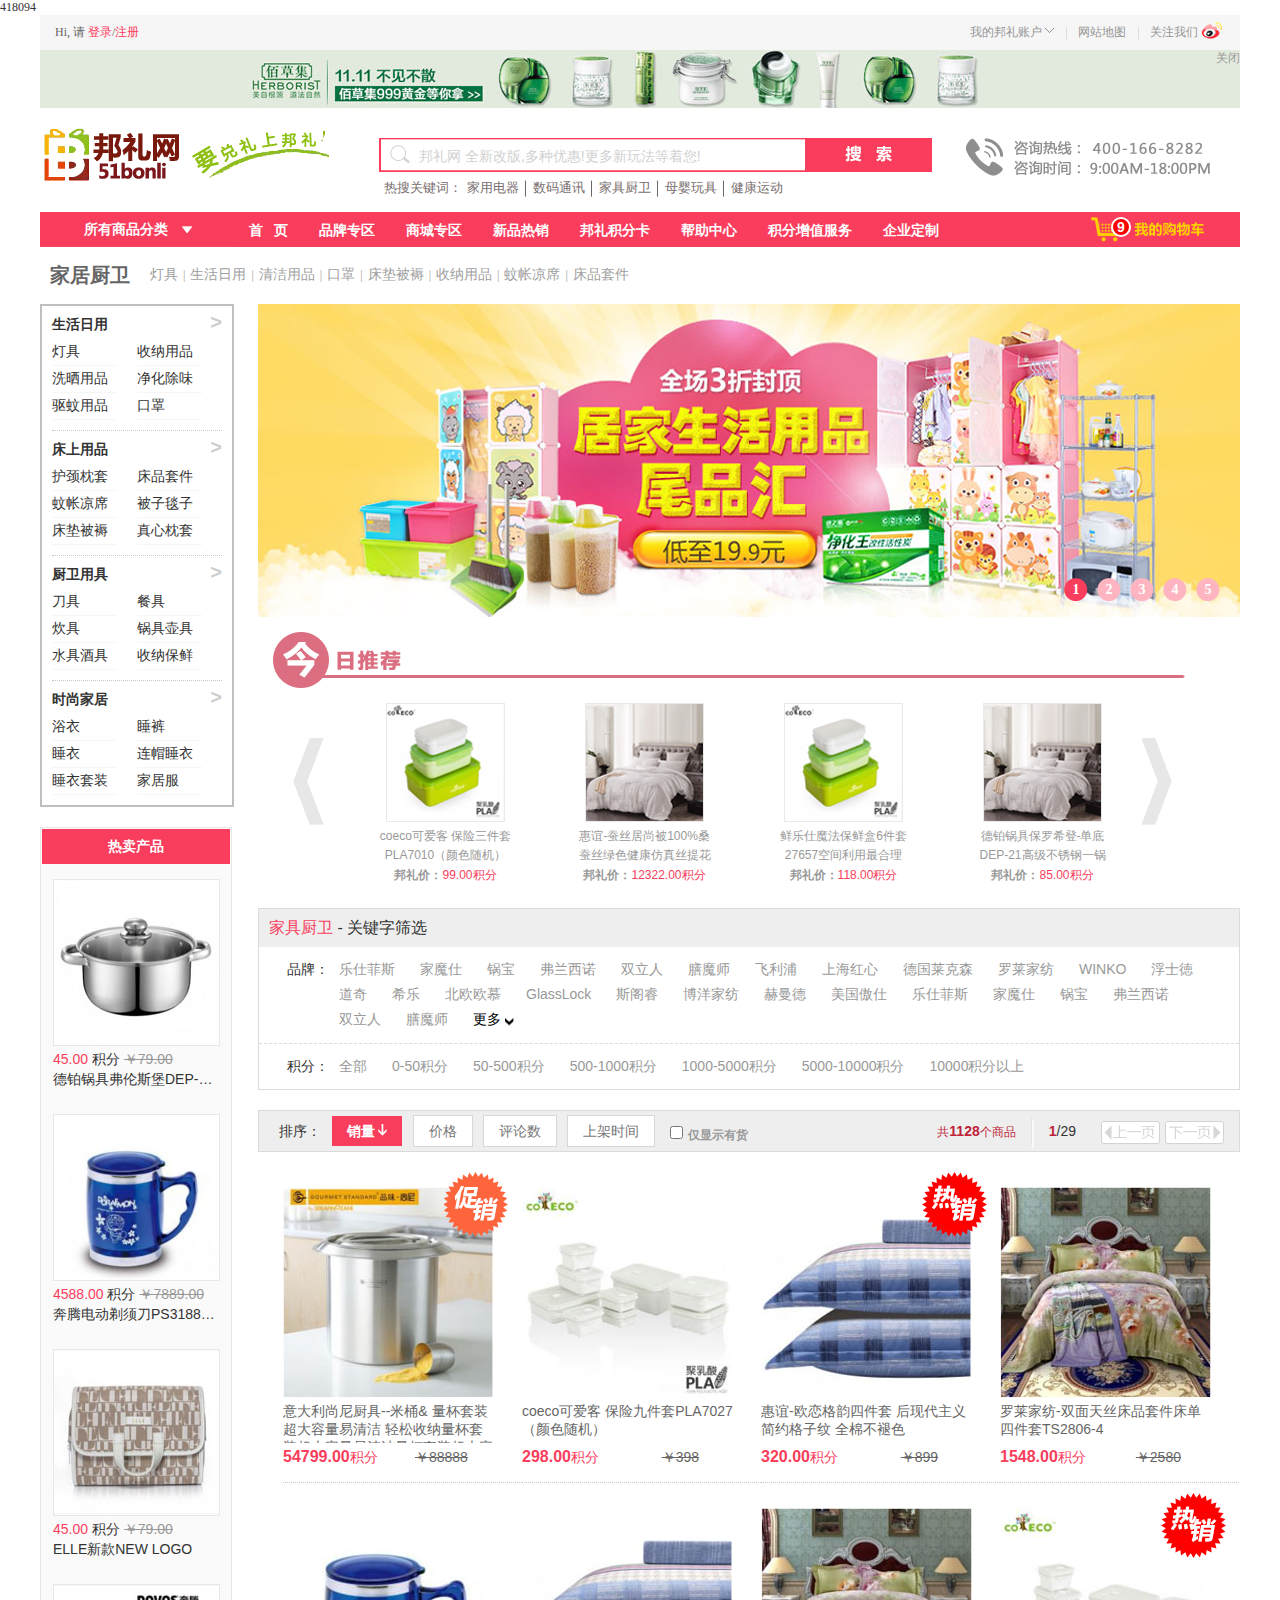
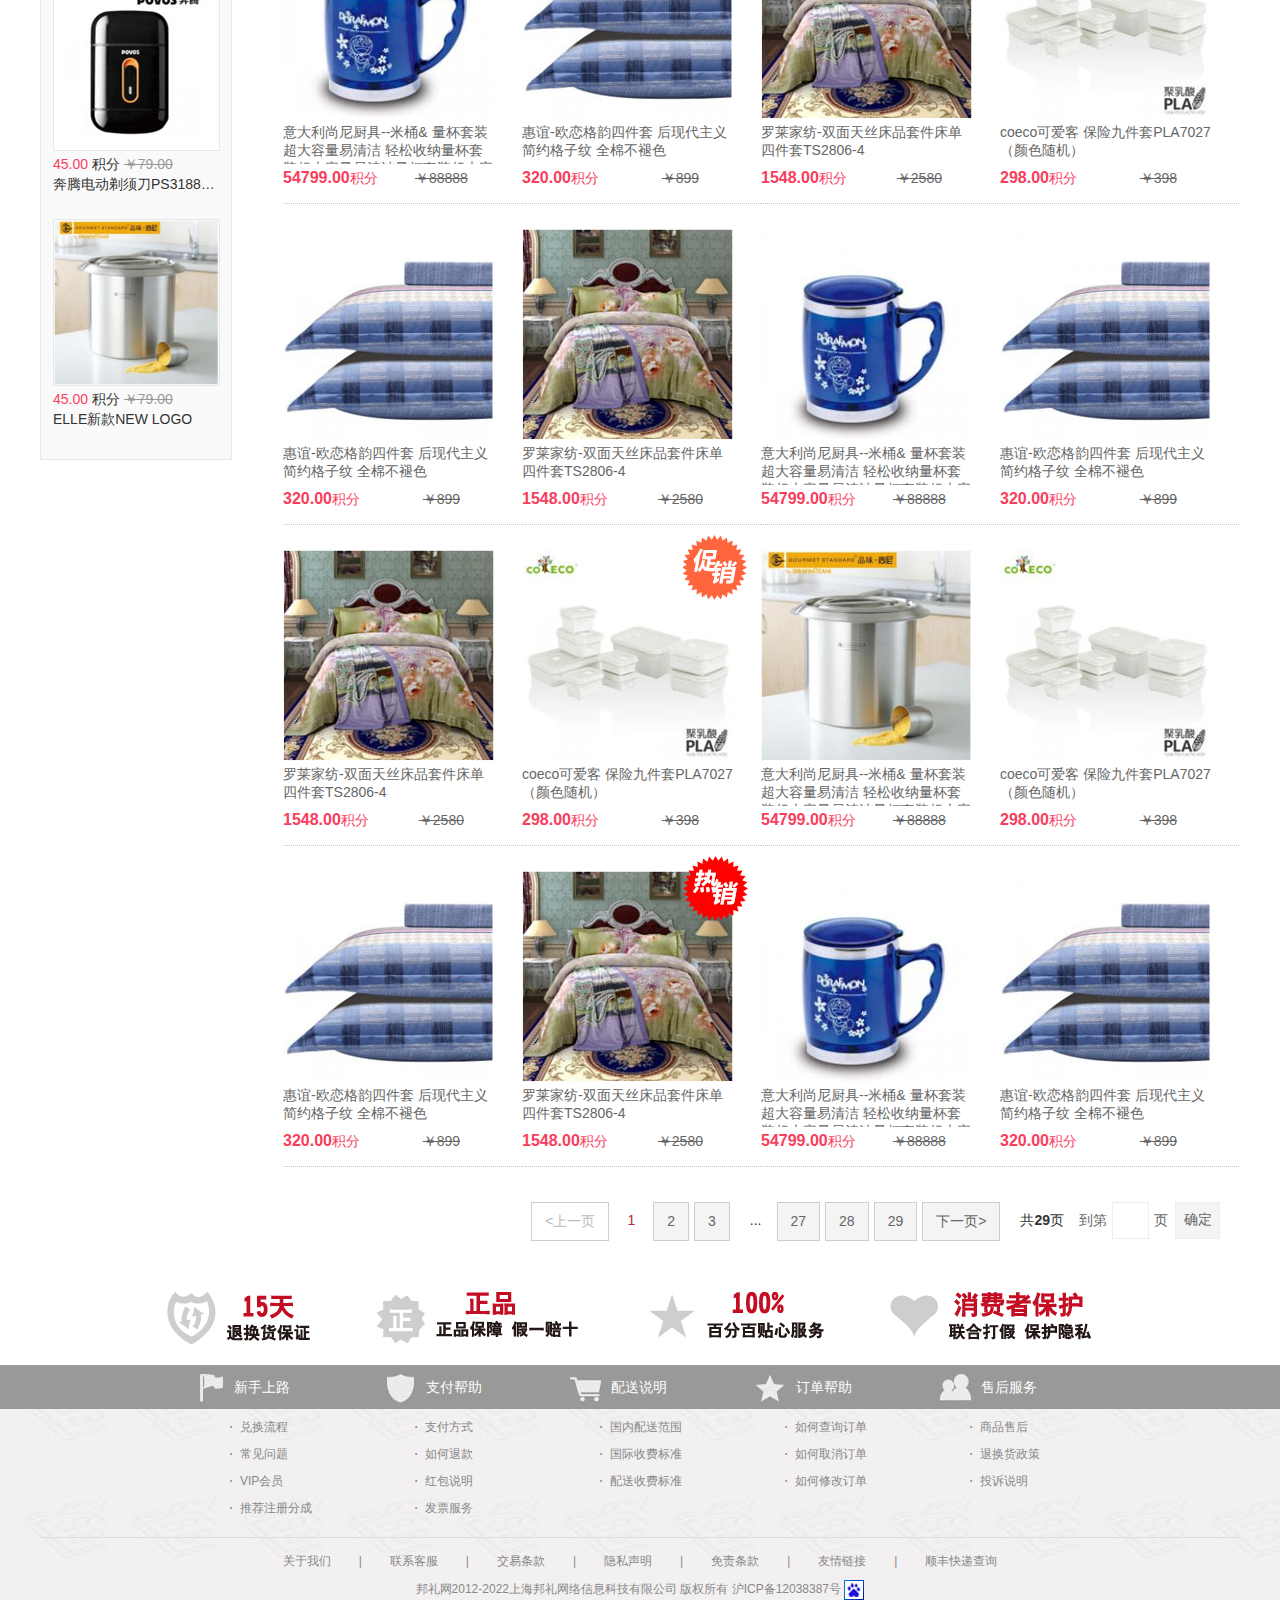
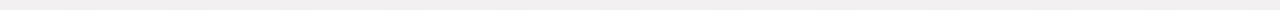
<file: 分类页_Classification.html>
﻿<!doctype html>418094
<html>
<head>
<meta charset="utf-8">
<meta http-equiv="x-ua-compatible" content="ie=8" />
<title>分类页</title>
<link type="text/css" href="styles/possess.css" rel="stylesheet">
<link type="text/css" href="styles/headerFooter.css" rel="stylesheet">
<link type="text/css" href="styles/base.css" rel="stylesheet">
<link rel="shortcut icon" href="images/favicon.ico" type="image/x-icon"/>
<script src="js/jquery-1.8.3.min.js"></script>
<script src="js/bangLiJs.js"></script>
<script src="js/bangLi_index.js"></script>
<!--[if IE]>
    <style type="text/css">
        .bl_logoDiv form input.bl_logoDiv_c_inp1{ height:24px; padding-top:10px;}
        .cplist_Div a{ padding:0 8px;}
    </style>
<![endif]-->
</head>
<body>
<div class="w1200 margin_auto">
    <div class="header_top">
        <!--登录之前-->
        <div class="clearfix">
        	<span class="fl color666 pl15">Hi, 请 <a class="colorF93D5C" href="#">登录</a>/<a class="colorF93D5C" href="#">注册</a></span>
            <ul class="beforeLogin_ul fr pr5">             
                <li class="beforeLogin_liW pr">
                	<a href="#">我的邦礼账户&nbsp;<img class="zSimg" src="images/downJian.png" width="9" height="5"></a>
                	<ul class="beforeLogin_liWul pa zin1 dis_none">
                    	<li><a href="#">我的邦礼账户</a></li>
                        <li><a href="#">我的邦礼账户</a></li>
                        <li><a href="#">我的邦礼账户</a></li>
                        <li><a href="#">我的邦礼账户</a></li>
                        <li><a href="#">我的邦礼账户</a></li>
                    </ul>
                </li>
                <li><a href="#">网站地图</a></li>
                <li><a href="#">关注我们&nbsp;<img class="zSimg" src="images/xinLang.png" width="22" height="17"></a></li>
            </ul>
        </div>
        <!--登录之前 end -->
        <!--登录之后-->
        <div class="clearfix" style="display:none">
        	<span class="fl color666 pl15"><a class="colorF93D5C fb" href="#">Hi,xiangxain001</a>&nbsp;&nbsp;欢迎回到邦礼！</span>
            <ul class="beforeLogin_ul fr pr5"> 
            	<li><a class="fb color666" href="#"><img src="images/hGuan.png" width="27" height="15">&nbsp;邦礼积分21163.5</a></li>
                <li><a href="#">我的订单</a></li>
                <li><a href="#">我的收藏</a></li>            
                <li class="beforeLogin_liW pr">
                	<a href="#">我的邦礼账户&nbsp;<img class="zSimg" src="images/downJian.png" width="9" height="5"></a>
                	<ul class="beforeLogin_liWul pa zin1 dis_none">
                    	<li><a href="#">我的邦礼账户</a></li>
                        <li><a href="#">我的邦礼账户</a></li>
                        <li><a href="#">我的邦礼账户</a></li>
                        <li><a href="#">我的邦礼账户</a></li>
                        <li><a href="#">我的邦礼账户</a></li>
                    </ul>
                </li>
                <li><a href="#">网站地图</a></li>
                <li><a href="#">关注我们&nbsp;<img class="zSimg" src="images/xinLang.png" width="22" height="17"></a></li>
            </ul>
        </div>
        <!--登录之后 end -->
    </div>
    <!-- header_top end -->
    <div class="ahieldGao pr">
    	<a href="#"><img src="images/Advertising.jpg" width="1200" height="58"></a>
        <span class="ahieldGao_span pa t0 r0 color999 curaor_pointer">关闭</span>
    </div>
    <div class="bl_logoDiv mt20 clearfix">
        <a class="fl" href="#"><img src="images/logo1121.png" width="289" height="55"></a>
        <div class="bl_logoDiv_c fl pl50">
            <form class="clearfix mt10">
                <input class="bl_logoDiv_c_inp1 fl f14 pl40" type="text" value="邦礼网 全新改版,多种优惠!更多新玩法等着您!">
                <input class="bl_logoDiv_c_inp2 fr curaor_pointer" type="submit" value="">
            </form>
            <dl class="clearfix ml5">
                <dt class="fl mr5">热搜关键词：</dt>
                <dd class="fl"><a href="#">家用电器</a><a href="#">数码通讯</a><a href="#">家具厨卫</a><a href="#">母婴玩具</a><a href="#">健康运动</a></dd>
            </dl>
        </div>
        <img class="fr mt10 mr30" src="images/fuwu_sj.jpg" width="244" height="38">
    </div>
    <!-- bl_logoDiv end -->
    <div class="topNav clearfix mt15">
    	<div class="topNav_div fl pr">
        	<a class="sYfenl fl f14 colorfff font_fam fb" href="#" title="所有商品分类">所有商品分类</a>
            <ul class="ssificationUl pa">
            	<li>
                	<a class="yiJfication" href="#"><img src="images/yfKmList_dt1.png" width="19" height="18"><span>数码通讯</span></a>
                    <span class="maskSpan pa"></span>
                    <div class="two_Navigation navOne">
                        <dl class="two_Navdlcon fl">
                            <dt><a href="#">网络产品</a></dt>
                            <dd><a href="#">3G上网</a><a href="#">网络存储</a><a href="#">交换机</a><a href="#">网卡</a><a href="#">路由器</a></dd>          
                        </dl>
                        <dl class="two_Navdlcon fl">
                        	<dt><dt><a href="#">电脑配件</a></dt></dt>
                            <dd>
                                <a href="#">鼠标/键盘</a><a href="#">摄像头</a><a href="#">移动硬盘/优盘</a><a href="#">鼠标垫</a><a href="#">电脑清洁</a><a href="#">手写板</a><a href="#">线缆</a><a href="#">游戏设备</a><a href="#">其他配件</a>
                            </dd>
                        </dl>
                        <dl class="two_Navdlcon fl">
                        	<dt><a href="#">电脑整机</a></dt>
                            <dd>
                                <a href="#">上网本</a><a href="#">平板电脑</a><a href="#">笔记本</a>
                            </dd>
                        </dl>
                        <dl class="two_Navdlcon fl">
                        	<dt><a href="#">时尚影音</a></dt>
                            <dd>
                                <a href="#">游戏机</a><a href="#">电子词典</a><a href="#">数码相框</a><a href="#">录音笔</a><a href="#">电子书</a><a href="#">耳机/耳麦</a><a href="#">MID</a><a href="#">高清播放器</a><a href="#">音箱</a><a href="#">MP3/MP4配件</a><a href="#">MP3/MP4</a><a href="#">收音机</a>
                            </dd>
                        </dl>
                        <dl class="two_Navdlcon fl">
                        	<dt><a href="#">数码配件</a></dt>
                            <dd>
                                <a href="#">其他配件</a><a href="#">三脚架/云台</a><a href="#">相机包</a><a href="#">相机贴膜</a><a href="#">滤镜</a><a href="#">电池/充电器</a><a href="#">存储卡/读卡器</a>
                            </dd>
                        </dl>
                        <dl class="two_Navdlcon fl">
                        	<dt><a href="#">摄影摄像</a></dt>
                            <dd>
                                <a href="#">摄像机</a><a href="#">微单相机</a><a href="#">单反相机</a><a href="#">数码相机</a>
                            </dd>
                        </dl>
                        <dl class="two_Navdlcon fl">
                        	<dt><a href="#">手机配件</a></dt>
                            <dd>
                                <a href="#">其他配件</a><a href="#">车载配件</a><a href="#">保护套</a><a href="#">存储卡</a><a href="#">贴膜</a><a href="#">数据线</a><a href="#">移动电源</a>
                            </dd>
                        </dl>
                        <dl class="two_Navdlcon fl">
                        	<dt><a href="#">通讯终端</a></dt>
                            <dd>
                                <a href="#">座机</a><a href="#">手机</a>
                            </dd>
                        </dl>
                        <dl class="two_Navdlcon fl">
                        	<dt><a href="#">电脑软件</a></dt>
                            <dd>
                                <a href="#">软件</a>
                            </dd>
                        </dl>
                    </div>
                </li>
                <li>
                	<a class="yiJfication" href="#"><img src="images/yfKmList_dt2.png" width="19" height="18"><span>家居厨卫</span></a>
                    <span class="maskSpan pa"></span>
                    <div class="two_Navigation navTwo">
                        <dl class="two_Navdlcon fl">
                            <dt><a href="#">厨卫用具</a></dt>
                            <dd><a href="#">厨卫工具</a><a href="#">收纳保鲜</a><a href="#">水具/酒具</a><a href="#">锅具/壶具</a><a href="#">餐具</a><a href="#">刀具</a></dd>          
                        </dl>
                        <dl class="two_Navdlcon fl">
                            <dt><a href="#">床上用品</a></dt>
                            <dd><a href="#">头枕/颈枕/抱枕/腰靠</a><a href="#">家居服/家居鞋</a><a href="#">床垫/床褥</a><a href="#">枕芯/被芯</a><a href="#">床上套件</a><a href="#">毛巾/毯/靠枕</a></dd>          
                        </dl>
                        <dl class="two_Navdlcon fl">
                            <dt><a href="#">生活用品</a></dt>
                            <dd><a href="#">雨伞雨具</a><a href="#">口罩</a><a href="#">台灯</a><a href="#">创意礼品</a><a href="#">清洁/净化</a><a href="#">收纳</a><a href="#">洗晒</a></dd>          
                        </dl>
                	</div>
                </li>
                <li>
                	<a class="yiJfication" href="#"><img src="images/yfKmList_dt3.png" width="19" height="18"><span>家用电器</span></a>
                    <span class="maskSpan pa"></span>
                    <div class="two_Navigation navThree">
                        <dl class="two_Navdlcon fl">
                            <dt><a href="#">个人健康</a></dt>
                            <dd><a href="#">其他健康电器</a><a href="#">按摩器/按摩椅</a><a href="#">美容/美发器</a><a href="#">剃/脱毛器</a><a href="#">电吹风</a><a href="#">剃须刀</a></dd>          
                        </dl>
                        <dl class="two_Navdlcon fl">
                            <dt><a href="#">生活电器</a></dt>
                            <dd><a href="#">其他生活电器</a><a href="#">饮水机</a><a href="#">除湿/干衣机</a><a href="#">空气净化器</a><a href="#">挂烫机/电熨斗</a><a href="#">吸尘器</a><a href="#">电风扇</a><a href="#">加湿器</a><a href="#">取暖器</a><a href="#">空调扇</a></dd>          
                        </dl>
                        <dl class="two_Navdlcon fl">
                            <dt><a href="#">大家电</a></dt>
                            <dd><a href="#">家电配件</a><a href="#">消毒柜/冷柜</a><a href="#">热水器</a><a href="#">家庭影院</a><a href="#">电视</a><a href="#">洗衣机</a><a href="#">空调</a><a href="#">冰箱</a></dd>          
                        </dl>
                        <dl class="two_Navdlcon fl">
                            <dt><a href="#">厨房电器</a></dt>
                            <dd><a href="#">其他厨房电器</a><a href="#">豆芽机</a><a href="#">果蔬净化机</a><a href="#">爆米花机</a><a href="#">料理机</a><a href="#">电子饭盒</a><a href="#">电火锅</a><a href="#">电煎锅</a><a href="#">电饼档</a><a href="#">电蒸笼</a><a href="#">煎烤炉</a><a href="#">电水壶</a><a href="#">电炖锅/电炖盅</a><a href="#">煮蛋器</a><a href="#">电烤箱</a><a href="#">微波炉</a><a href="#">电饭煲</a><a href="#">多士炉</a><a href="#">电磁炉</a><a href="#">咖啡机</a><a href="#">冰激凌机</a><a href="#">面包机</a><a href="#">酸奶机</a><a href="#">豆浆机</a><a href="#">榨汁机</a><a href="#">榨油机</a></dd>          
                        </dl>
                	</div>
                </li>
                <li>
                	<a class="yiJfication" href="#"><img src="images/yfKmList_dt4.png" width="19" height="18"><span>汽车用品</span></a>
                    <span class="maskSpan pa"></span>
                    <div class="two_Navigation navFour">
                        <dl class="two_Navdlcon fl">
                            <dt><a href="#">电子电器</a></dt>
                            <dd><a href="#">行车记录仪</a><a href="#">导航仪</a></dd>          
                        </dl>
                        <dl class="two_Navdlcon fl">
                            <dt><a href="#">汽修工具</a></dt>
                            <dd><a href="#">工具套装</a></dd>          
                        </dl>
                        <dl class="two_Navdlcon fl">
                            <dt><a href="#">汽车内饰</a></dt>
                            <dd><a href="#">套饰套装</a><a href="#">功能用品</a><a href="#">置物箱</a><a href="#">挂件</a><a href="#">遮阳挡</a><a href="#">CD包</a><a href="#">空气净化</a></dd>          
                        </dl>
                	</div>
                </li>
                <li>
                	<a class="yiJfication" href="#"><img src="images/yfKmList_dt5.png" width="19" height="18"><span>母婴玩具</span></a>
                    <span class="maskSpan pa"></span>
                    <div class="two_Navigation navFive">
                        <dl class="two_Navdlcon fl">
                            <dt><a href="#">母婴玩具</a></dt>
                            <dd><a href="#">喂食器</a><a href="#">拼插/积木</a><a href="#">婴儿床</a><a href="#">早教玩具</a><a href="#">纽曼早教</a><a href="#">婴儿玩具</a><a href="#">婴儿枕</a><a href="#">儿童理发器</a><a href="#">儿童书包</a></dd>          
                        </dl>
                	</div>
                </li>
                <li>
                	<a class="yiJfication" href="#"><img src="images/yfKmList_dt6.png" width="19" height="18"><span>美容护理</span></a>
                    <span class="maskSpan pa"></span>
                    <div class="two_Navigation navSix"> 
                        <dl class="two_Navdlcon fl">
                            <dt><a href="#">彩妆</a></dt>
                            <dd><a href="#">面部彩妆</a><a href="#">眼部彩妆</a><a href="#">唇部彩妆</a><a href="#">美容工具</a></dd>          
                        </dl>
                        <dl class="two_Navdlcon fl">
                            <dt><a href="#">香水SAP</a></dt>
                            <dd><a href="#">女士香水</a><a href="#">男士香水</a><a href="#">香体走珠</a><a href="#">组合套装</a><a href="#">迷你香水</a></dd>          
                        </dl>
                        <dl class="two_Navdlcon fl">
                            <dt><a href="#">男性专区</a></dt>
                            <dd><a href="#">面部护理</a><a href="#">眼部护理</a><a href="#">身体护理</a><a href="#">剃须</a></dd>          
                        </dl>
                	</div>
                </li>
                <li>
                	<a class="yiJfication" href="#"><img src="images/yfKmList_dt7.png" width="19" height="18"><span>奢侈品</span></a>
                    <span class="maskSpan pa"></span>
                    <div class="two_Navigation navSeven">
                        <dl class="two_Navdlcon fl">
                            <dt><a href="#">男士专区</a></dt>
                            <dd><a href="#">男包</a><a href="#">腰带</a><a href="#">眼镜</a></dd>          
                        </dl>
                        <dl class="two_Navdlcon fl">
                            <dt><a href="#">女性专区</a></dt>
                            <dd><a href="#">女包</a><a href="#">腰带</a><a href="#">眼镜</a></dd>          
                        </dl>
                        <dl class="two_Navdlcon fl">
                            <dt><a href="#">配饰</a></dt>
                            <dd><a href="#">皮具礼盒</a><a href="#">票夹</a><a href="#">钱包</a><a href="#">钥匙扣</a><a href="#">名片夹</a><a href="#">其他</a></dd>          
                        </dl>
                	</div>
                </li>
                <li>
                	<a class="yiJfication" href="#"><img src="images/yfKmList_dt8.png" width="19" height="18"><span>时尚配饰</span></a>
                    <span class="maskSpan pa"></span>
                    <div class="two_Navigation navEight">
                        <dl class="two_Navdlcon fl">
                            <dt><a href="#">饰品配饰</a></dt>
                            <dd><a href="#">珠宝配件</a><a href="#">饰品配件</a><a href="#">胸针</a><a href="#">头饰</a><a href="#">耳饰</a><a href="#">戒指</a><a href="#">手链/脚链</a><a href="#">项链</a></dd>          
                        </dl>
                        <dl class="two_Navdlcon fl">
                            <dt><a href="#">眼镜</a></dt>
                            <dd><a href="#">电脑防护</a><a href="#">太阳镜</a></dd>          
                        </dl>
                        <dl class="two_Navdlcon fl">
                            <dt><a href="#">经典礼品</a></dt>
                            <dd><a href="#">创意礼品</a><a href="#">瑞士军刀</a><a href="#">工艺藏品</a><a href="#">火机</a><a href="#">礼品文具</a><a href="#">鲜花速递</a></dd>          
                        </dl>
     					<dl class="two_Navdlcon fl">
                            <dt><a href="#">手表钟表</a></dt>
                            <dd><a href="#">手表</a><a href="#">钟表</a></dd>          
                        </dl>
                        <dl class="two_Navdlcon fl">
                            <dt><a href="#">箱包</a></dt>
                            <dd><a href="#">时尚男女包</a><a href="#">休闲男包</a><a href="#">旅行箱包</a><a href="#">背包/钱包</a><a href="#">腰带/皮带/腰包</a><a href="#">皮具礼盒</a><a href="#">公文包/电脑包</a><a href="#">化妆包</a></dd>          
                        </dl>
                	</div>
                </li>
            </ul>
        </div>
        <!-- topNav_div end -->
        <ul class="topNav_ul fl">
        	<li><a href="#">首&nbsp;&nbsp;&nbsp;页</a></li>
            <li><a href="#">品牌专区</a></li>
            <li><a href="#">商城专区</a></li>
            <li><a href="#">新品热销</a></li>
            <li><a href="#">邦礼积分卡</a></li>
            <li><a href="#">帮助中心</a></li>
            <li><a href="#">积分增值服务</a></li>
            <li><a href="#">企业定制</a></li>
        </ul>
        <a class="bLgouwuche dis_biock fr" href="#" title="我的购物车"><span class="f14 font_fam fb colorfff" href="#">9</span></a>
    </div>
    <!-- topNav end -->
    <div class="clearfix mt15">
        <h2 class="fl f20 font_fam fb color666 pl10">家居厨卫</h2>
        <div class="cplist_Div fl ml15"><a class="" href="#">灯具</a>|<a class="" href="#">生活日用</a>|<a class="" href="#">清洁用品</a>|<a class="" href="#">口罩</a>|<a class="" href="#">床垫被褥</a>|<a class="" href="#">收纳用品</a>|<a class="" href="#">蚊帐凉席</a>|<a class="" href="#">床品套件</a>
        </div>
    </div>
	<div class="fenliList_box mt15 clearfix">
    	<div class="fenliList_boxLet fl">
			<div class="fenliListtop">
            	<div class="detailsList pr pl10 pr10">
                	<dl class="detailsList_dl mt10 pb10">
                    	<dt class="clearfix f14 font_fam fb"><a class="fl" href="#">生活日用</a><span id="allGetspan1" class="fr f20 pr curaor_pointer" onClick="allGetspan(1)">&gt;</span></dt>
                        <dd class="clearfix f14 font_fam"><a href="#">灯具</a><a href="#">收纳用品</a><a href="#">洗晒用品</a><a href="#">净化除味</a><a href="#">驱蚊用品</a><a href="#">口罩</a></dd>
                    </dl>         
                	<div id="detailsList_div1" class="detailsList_div pa zin3 pb10">
                    	<div class="allFication clearfix f14 font_fam fb mt15">
                        	<a class="fl" href="#">生活日用</a>
                            <a class="allFication_Ra color666 fl pr" href="#">全部分类</a>
                        </div>
                        <div class="allFicationXiao f14 font_fam pt5">
                        	<a href="#">灯具</a><a href="#">收纳用品</a><a href="#">雨伞雨具</a><a href="#">清洁用品</a><a href="#">西晒用品</a><a href="#">净化除味</a><a href="#">创意礼品</a><a href="#">浴室用品</a><a href="#">驱蚊用品</a><a href="#">口罩</a><a href="#">灯具</a><a href="#">收纳用品</a>
                        </div>
                        <span id="spanClose1" class="spanClose pa curaor_pointer color666 tc" title="关闭" onClick="spanClose(1)">X</span>
                    </div>
                </div>
                <!-- detailsList end -->
                <div class="detailsList pr pl10 pr10">
                	<dl class="detailsList_dl mt10 pb10">
                    	<dt class="clearfix f14 font_fam fb"><a class="fl" href="#">床上用品</a><span id="allGetspan2" class="fr f20 pr curaor_pointer" onClick="allGetspan(2)">&gt;</span></dt>
                        <dd class="clearfix f14 font_fam"><a href="#">护颈枕套</a><a href="#">床品套件</a><a href="#">蚊帐凉席</a><a href="#">被子毯子</a><a href="#">床垫被褥</a><a href="#">真心枕套</a></dd>
                    </dl>         
                	<div id="detailsList_div2" class="detailsList_div pa zin3 pb10">
                    	<div class="allFication clearfix f14 font_fam fb mt15">
                        	<a class="fl" href="#">床上用品</a>
                            <a class="allFication_Ra color666 fl pr" href="#">全部分类</a>
                        </div>
                        <div class="allFicationXiao f14 font_fam pt5">
                        	<a href="#">灯具</a><a href="#">收纳用品</a><a href="#">雨伞雨具</a><a href="#">清洁用品</a><a href="#">西晒用品</a><a href="#">净化除味</a><a href="#">创意礼品</a><a href="#">浴室用品</a><a href="#">驱蚊用品</a><a href="#">口罩</a>
                        </div>
                        <span id="spanClose2" class="spanClose pa curaor_pointer color666 tc" title="关闭" onClick="spanClose(2)">X</span>
                    </div>
                </div>
                <!-- detailsList end -->
                <div class="detailsList pr pl10 pr10">
                	<dl class="detailsList_dl mt10 pb10">
                    	<dt class="clearfix f14 font_fam fb"><a class="fl" href="#">厨卫用具</a><span id="allGetspan3" class="fr f20 pr curaor_pointer" onClick="allGetspan(3)">&gt;</span></dt>
                        <dd class="clearfix f14 font_fam"><a href="#">刀具</a><a href="#">餐具</a><a href="#">炊具</a><a href="#">锅具壶具</a><a href="#">水具酒具</a><a href="#">收纳保鲜</a></dd>
                    </dl>         
                	<div id="detailsList_div3" class="detailsList_div pa zin3 pb10">
                    	<div class="allFication clearfix f14 font_fam fb mt15">
                        	<a class="fl" href="#">厨卫用具</a>
                            <a class="allFication_Ra color666 fl pr" href="#">全部分类</a>
                        </div>
                        <div class="allFicationXiao f14 font_fam pt5">
                        	<a href="#">刀具</a><a href="#">餐具</a><a href="#">炊具</a><a href="#">锅具壶具</a><a href="#">水具酒具</a><a href="#">收纳保鲜</a><a href="#">创意礼品</a><a href="#">水具酒具</a><a href="#">锅具壶具</a><a href="#">餐具</a>
                        </div>
                        <span id="spanClose3" class="spanClose pa curaor_pointer color666 tc" title="关闭" onClick="spanClose(3)">X</span>
                    </div>
                </div>
                <!-- detailsList end -->
                <div class="detailsList pr pl10 pr10">
                	<dl class="detailsList_dl mt10 pb10">
                    	<dt class="clearfix f14 font_fam fb"><a class="fl" href="#">时尚家居</a><span id="allGetspan4" class="fr f20 pr curaor_pointer" onClick="allGetspan(4)">&gt;</span></dt>
                        <dd class="clearfix f14 font_fam"><a href="#">浴衣</a><a href="#">睡裤</a><a href="#">睡衣</a><a href="#">连帽睡衣</a><a href="#">睡衣套装</a><a href="#">家居服</a></dd>
                    </dl>         
                	<div id="detailsList_div4" class="detailsList_div pa zin3 pb10">
                    	<div class="allFication clearfix f14 font_fam fb mt15">
                        	<a class="fl" href="#">时尚家居</a>
                            <a class="allFication_Ra color666 fl pr" href="#">全部分类</a>
                        </div>
                        <div class="allFicationXiao f14 font_fam pt5">
                        	<a href="#">浴衣</a><a href="#">睡裤</a><a href="#">睡衣</a><a href="#">连帽睡衣</a><a href="#">睡衣套装</a><a href="#">家居服</a><a href="#">睡衣上衣</a><a href="#">浴巾</a><a href="#">睡衣套装</a><a href="#">睡衣</a>
                        </div>
                        <span id="spanClose4" class="spanClose pa curaor_pointer color666 tc" title="关闭" onClick="spanClose(4)">X</span>
                    </div>
                </div>
                <!-- detailsList end -->
            </div>
            <!-- fenliListtop end -->
            <div class="fenliListbot mt20 pb20">
            	<h4 class="fenliListbot_h4 f14 font_fam fb colorfff tc">热卖产品</h4>
                <dl class="reMai_dl clearfix mt15 pb10">
                	<dt class="fl"><a href="#"><img src="images/reMai_img1.jpg" width="165" height="165"></a></dt>
                    <dd class="mt5 fl">
                    	<p class="f14 font_fam"><span class="colorF93D5C">45.00</span> 积分  <span class="color999 text_li_th">￥79.00</span></p>
                        <p class="rmMbot_p f14 font_fam txh">德铂锅具弗伦斯堡DEP-179德铂锅具弗伦斯堡德铂锅具弗伦斯堡</p>
                    </dd>
                </dl>
                <dl class="reMai_dl clearfix mt15 pb10">
                	<dt class="fl"><a href="#"><img src="images/lby_cpimg4.jpg" width="165" height="165"></a></dt>
                    <dd class="mt5 fl">
                    	<p class="f14 font_fam"><span class="colorF93D5C">4588.00</span> 积分  <span class="color999 text_li_th">￥7889.00</span></p>
                        <p class="rmMbot_p f14 font_fam txh">奔腾电动剃须刀PS3188奔腾电动剃须刀PS3188</p>
                    </dd>
                </dl>
                <dl class="reMai_dl clearfix mt15 pb10">
                	<dt class="fl"><a href="#"><img src="images/reMai_img3.jpg" width="165" height="165"></a></dt>
                    <dd class="mt5 fl">
                    	<p class="f14 font_fam"><span class="colorF93D5C">45.00</span> 积分  <span class="color999 text_li_th">￥79.00</span></p>
                        <p class="rmMbot_p f14 font_fam txh">ELLE新款NEW LOGO</p>
                    </dd>
                </dl>
                <dl class="reMai_dl clearfix mt15 pb10">
                	<dt class="fl"><a href="#"><img src="images/reMai_img2.jpg" width="165" height="165"></a></dt>
                    <dd class="mt5 fl">
                    	<p class="f14 font_fam"><span class="colorF93D5C">45.00</span> 积分  <span class="color999 text_li_th">￥79.00</span></p>
                        <p class="rmMbot_p f14 font_fam txh">奔腾电动剃须刀PS3188奔腾电动剃须刀PS3188</p>
                    </dd>
                </dl>
                <dl class="reMai_dl clearfix mt15 pb10">
                	<dt class="fl"><a href="#"><img src="images/lby_cpimg3.jpg" width="165" height="165"></a></dt>
                    <dd class="mt5 fl">
                    	<p class="f14 font_fam"><span class="colorF93D5C">45.00</span> 积分  <span class="color999 text_li_th">￥79.00</span></p>
                        <p class="rmMbot_p f14 font_fam txh">ELLE新款NEW LOGO</p>
                    </dd>
                </dl>
            </div>
            <!-- fenliListbot end -->                
        </div>
        <!-- fenliList_boxLet end -->
        
        <div class="fenliList_boxRit fr">
            <div id="banner" class="banner">
                <ul class="banner_con">
                    <li class="banner_img">
                        <a class="banner_area" href="#"><img src="images/lestBan1.jpg" width="982" height="313"></a>
                    </li>
                    <li class="banner_img">
                        <a class="banner_area" href="#"><img src="images/lestBan1.jpg" width="982" height="313"></a>
                    </li>
                    <li class="banner_img">
                        <a class="banner_area" href="#"><img src="images/lestBan1.jpg" width="982" height="313"></a>
                    </li>
                    <li class="banner_img">
                        <a class="banner_area" href="#"><img src="images/lestBan1.jpg" width="982" height="313"></a>
                    </li>
                    <li class="banner_img">
                        <a class="banner_area" href="#"><img src="images/lestBan1.jpg" width="982" height="313"></a>
                    </li>
                </ul>
                <ul class="banner_nav"></ul>
            </div>
            <!-- banner end -->
            <h2 class="recomToday_h2 mt15 thD ml15">今日推荐</h2>
            <div class="slide-pics mt15" id="banner-slide">
                <div class="scrollable">
                    <ul class="items clearfix">
                        <li class="item">
                            <div class="diseXiao fl tc">
                                <a href="#"><img src="images/tuiJian_img2.jpg" width="117" height="117"></a>
                                <p class="diseXiao_p font_fam color999 lineH160 mt5">coeco可爱客 保险三件套PLA7010（颜色随机）</p>
                                <p class="font_fam color999 fb mt5">邦礼价：<span class="colorF93D5C fn">99.00积分</span></p>
                            </div>
                            <div class="diseXiao fl tc">
                                <a href="#"><img src="images/tuiJian_img1.jpg" width="117" height="117"></a>
                                <p class="diseXiao_p font_fam color999 lineH160 mt5">惠谊-蚕丝居尚被100%桑蚕丝绿色健康仿真丝提花惠谊-蚕丝居尚被100%桑蚕丝绿色健康仿真丝提花</p>
                                <p class="font_fam color999 fb mt5">邦礼价：<span class="colorF93D5C fn">12322.00积分</span></p>
                            </div>
                            <div class="diseXiao fl tc">
                                <a href="#"><img src="images/tuiJian_img2.jpg" width="117" height="117"></a>
                                <p class="diseXiao_p font_fam color999 lineH160 mt5">鲜乐仕魔法保鲜盒6件套27657空间利用最合理</p>
                                <p class="font_fam color999 fb mt5">邦礼价：<span class="colorF93D5C fn">118.00积分</span></p>
                            </div>
                            <div class="diseXiao fl tc">
                                <a href="#"><img src="images/tuiJian_img1.jpg" width="117" height="117"></a>
                                <p class="diseXiao_p font_fam color999 lineH160 mt5">德铂锅具保罗希登-单底DEP-21高级不锈钢一锅多用</p>
                                <p class="font_fam color999 fb mt5">邦礼价：<span class="colorF93D5C fn">85.00积分</span></p>
                            </div>
                        </li>
                        <li class="item">
                            <div class="diseXiao fl tc">
                                <a href="#"><img src="images/lby_cpimg4.jpg" width="117" height="117"></a>
                                <p class="diseXiao_p font_fam color999 lineH160 mt5">coeco可爱客 保险三件套PLA7010（颜色随机）</p>
                                <p class="font_fam color999 fb mt5">邦礼价：<span class="colorF93D5C fn">99.00积分</span></p>
                            </div>
                            <div class="diseXiao fl tc">
                                <a href="#"><img src="images/tuiJian_img1.jpg" width="117" height="117"></a>
                                <p class="diseXiao_p font_fam color999 lineH160 mt5">惠谊-蚕丝居尚被100%桑蚕丝绿色健康仿真丝提花惠谊-蚕丝居尚被100%桑蚕丝绿色健康仿真丝提花</p>
                                <p class="font_fam color999 fb mt5">邦礼价：<span class="colorF93D5C fn">12322.00积分</span></p>
                            </div>
                            <div class="diseXiao fl tc">
                                <a href="#"><img src="images/tuiJian_img2.jpg" width="117" height="117"></a>
                                <p class="diseXiao_p font_fam color999 lineH160 mt5">鲜乐仕魔法保鲜盒6件套27657空间利用最合理</p>
                                <p class="font_fam color999 fb mt5">邦礼价：<span class="colorF93D5C fn">118.00积分</span></p>
                            </div>
                            <div class="diseXiao fl tc">
                                <a href="#"><img src="images/tuiJian_img1.jpg" width="117" height="117"></a>
                                <p class="diseXiao_p font_fam color999 lineH160 mt5">德铂锅具保罗希登-单底DEP-21高级不锈钢一锅多用</p>
                                <p class="font_fam color999 fb mt5">邦礼价：<span class="colorF93D5C fn">85.00积分</span></p>
                            </div>
                        </li>
                        <li class="item">
                            <div class="diseXiao fl tc">
                                <a href="#"><img src="images/reMai_img1.jpg" width="117" height="117"></a>
                                <p class="diseXiao_p font_fam color999 lineH160 mt5">coeco可爱客 保险三件套PLA7010（颜色随机）</p>
                                <p class="font_fam color999 fb mt5">邦礼价：<span class="colorF93D5C fn">99.00积分</span></p>
                            </div>
                            <div class="diseXiao fl tc">
                                <a href="#"><img src="images/tuiJian_img1.jpg" width="117" height="117"></a>
                                <p class="diseXiao_p font_fam color999 lineH160 mt5">惠谊-蚕丝居尚被100%桑蚕丝绿色健康仿真丝提花惠谊-蚕丝居尚被100%桑蚕丝绿色健康仿真丝提花</p>
                                <p class="font_fam color999 fb mt5">邦礼价：<span class="colorF93D5C fn">12322.00积分</span></p>
                            </div>
                            <div class="diseXiao fl tc">
                                <a href="#"><img src="images/tuiJian_img2.jpg" width="117" height="117"></a>
                                <p class="diseXiao_p font_fam color999 lineH160 mt5">鲜乐仕魔法保鲜盒6件套27657空间利用最合理</p>
                                <p class="font_fam color999 fb mt5">邦礼价：<span class="colorF93D5C fn">118.00积分</span></p>
                            </div>
                            <div class="diseXiao fl tc">
                                <a href="#"><img src="images/tuiJian_img1.jpg" width="117" height="117"></a>
                                <p class="diseXiao_p font_fam color999 lineH160 mt5">德铂锅具保罗希登-单底DEP-21高级不锈钢一锅多用</p>
                                <p class="font_fam color999 fb mt5">邦礼价：<span class="colorF93D5C fn">85.00积分</span></p>
                            </div>
                        </li>
                    </ul>
                </div>
                <div class="prev prev-next">上一张</div>
                <div class="next prev-next">下一张</div>
            </div> 
            <!-- slide-pics end -->
            <div class="gjzKeyword mt20">
            	<h2 class="gjzKeyword_h2 f16 font_fam pl10"><span class="colorF93D5C">家具厨卫</span> - 关键字筛选</h2>
                <dl class="gjzKeyword_dl clearfix f14 font_fam pb10" id="gjzKeyword_dl">
                	<dt class="fl tr lineH180">品牌：</dt>
                    <dd class="fr font_fam f14 pl10"><a href="#">乐仕菲斯</a><a href="#">家魔仕</a><a href="#">锅宝</a><a href="#">弗兰西诺</a><a href="#">双立人</a><a href="#">膳魔师</a><a href="#">飞利浦</a><a href="#">上海红心</a><a href="#">德国莱克森</a><a href="#">罗莱家纺</a><a href="#">WINKO</a><a href="#">浮士徳</a><a href="#">道奇</a><a href="#">希乐</a><a href="#">北欧欧慕</a><a href="#">GlassLock</a><a href="#">斯阁睿</a><a href="#">博洋家纺</a><a href="#">赫曼德</a><a href="#">美国傲仕</a><a href="#">乐仕菲斯</a><a href="#">家魔仕</a><a href="#">锅宝</a><a href="#">弗兰西诺</a><a href="#">双立人</a><a href="#">膳魔师</a><a href="#">飞利浦</a><a href="#">上海红心</a><a href="#">德国莱克森</a><a href="#">罗莱家纺</a><a href="#">WINKO</a><a href="#">浮士徳</a><a href="#">道奇</a><a href="#">希乐</a><a href="#">北欧欧慕</a><a href="#">GlassLock</a><a href="#">斯阁睿</a><a href="#">博洋家纺</a><a href="#">赫曼德</a><a href="#">美国傲仕</a><a href="#">乐仕菲斯</a><a href="#">家魔仕</a><a href="#">锅宝</a><a href="#">弗兰西诺</a><a href="#">双立人</a><a href="#">膳魔师</a><a href="#">飞利浦</a><a href="#">上海红心</a><a href="#">德国莱克森</a><a href="#">罗莱家纺</a><a href="#">WINKO</a><a href="#">浮士徳</a><a href="#">道奇</a><a href="#">希乐</a><a href="#">北欧欧慕</a><a href="#">GlassLock</a><a href="#">斯阁睿</a><a href="#">博洋家纺</a><a href="#">赫曼德</a><a href="#">美国傲仕</a><a href="#">乐仕菲斯</a><a href="#">家魔仕</a><a href="#">锅宝</a><a href="#">弗兰西诺</a><a href="#">双立人</a><a href="#">膳魔师</a><a href="#">飞利浦</a><a href="#">上海红心</a><a href="#">德国莱克森</a><a href="#">罗莱家纺</a><a href="#">WINKO</a><a href="#">浮士徳</a><a href="#">道奇</a><a href="#">希乐</a><a href="#">北欧欧慕</a><a href="#">GlassLock</a><a href="#">斯阁睿</a><a href="#">博洋家纺</a><a href="#">赫曼德</a><a href="#">美国傲仕</a><a style="color:#000;" class="gjz_dlAlast_child" href="#">更多</a></dd>
                </dl>
                <dl class="gjzKeyword_dl clearfix f14 font_fam pb10">
                	<dt class="fl tr lineH180">积分：</dt>
                    <dd class="fr font_fam f14 pl10"><a href="#">全部</a><a href="#">0-50积分</a><a href="#">50-500积分</a><a href="#">500-1000积分</a><a href="#">1000-5000积分</a><a href="#">5000-10000积分</a><a href="#">10000积分以上</a></dd>
                </dl>
            </div>
            <!-- gjzKeyword end -->
            <div class="reorderBox mt20">
                <div class="reorreorderBox_L fl">
                    <ul class="reorreorderBox_L_ul fl font_fam f14 ml10">
                    	<li>排序：</li>
                        <li><a class="lby_xiaoL" href="#">销量<span class="dis_inlin_biock"></span></a></li>
                        <li class="pr">
                        	<a href="javascript:ovld(0)">价格</a>
                            <div class="jiaGe_div pa">
                            	<a class="dis_biock f12" title="价格从低到高" href="#">从低到高<img class="ml5" src="images/plDuo.png" width="9" height="12"></a>
								<a class="dis_biock f12" title="价格从高到低" href="#">从高到低<img class="ml5" src="images/plShao.png" width="9" height="12"></a>
                            </div>
                        </li>
                        <li class="pr">
                        	<a href="#">评论数</a>
                            <div class="jiaGe_div pa">
                            	<a class="dis_biock f12" href="#" title="评论数多到少">评论数<img class="ml10" src="images/plShao.png" width="9" height="12"></a>
								<a class="dis_biock f12" href="#" title="评论数少到多">评论数<img class="ml10" src="images/plDuo.png" width="9" height="12"></a>
                            </div>
                        </li>
                        <li class="pr">
                        	<a href="#">上架时间</a>
                            <div class="jiaGe_div pa">
                            	<a class="dis_biock f12" href="#" title="产品先上架排序">上架先到后<img class="ml10" src="images/plShao.png" width="9" height="12"></a>
								<a class="dis_biock f12" href="#" title="产品先后架排序">上架后到先<img class="ml10" src="images/plDuo.png" width="9" height="12"></a>
                            </div>
                        </li>
                    </ul>
                    <form class="reorreorderBox_L_form fl ml15 font_fam">
                        <input type="checkbox" name="items" value=""><label class="CheckedAll dis_inlin_biock curaor_pointer f12 ml5 fb color999">仅显示有货</label>
                    </form>
                </div>
                <!-- reorreorderBox_L end -->    
                <div class="reorreorderBox_R fr">
                	<ul class="reorreorderBox_R_ul font_fam fl mr15">
                    	<li><span class="colorBF1F39">共<strong class="f14">1128</strong>个商品</span><img class="dis_inlin_biock ml15 mr15" src="images/positorimg.jpg" width="3" height="32"><p class="dis_inlin_biock f14"><strong class="colorBF1F39">1</strong>/<span>29</span></p></li>
                        <li class="fenYe ml25"><a class="shangYe dis_inlin_biock thD mr5" href="#">上一页</a><a class="xiaYe dis_inlin_biock thD" href="#">下一页</a></li>
                    </ul>
                </div>
                <!-- reorreorderBox_R end -->
            </div>                                                                           
			<!-- reorderBox end -->  
            <div class="clearfix pb15 mt10 pl25">
            	<dl class="chanpin_dl fl">
                	<dt>
                    	<a href="#"><img src="images/lby_cpimg3.jpg" width="211" height="211"></a>
                        <span class="cuxiaoSpan pa thD">促销</span>
                    </dt>
                    <dd>
                    	<p class="canPin_ptop f14 font_fam color666 lineH150 mt5">意大利尚尼厨具--米桶& 量杯套装超大容量易清洁 轻松收纳量杯套装超大容量易清洁量杯套装超大容量易清洁量杯套装超大容量易清洁量杯套装超大容量易清洁</p>
                        <p class="f14 font_fam mt5">
                            <span class="newThespan colorF93D5C dis_inlin_biock"><strong class="f16">54799.00</strong>积分</span>
                            <span class="oldThespan color666 dis_inlin_biock">￥88888</span>
                        </p>
                    </dd>
                </dl>
                <dl class="chanpin_dl fl">
                	<dt>
                    	<a href="#"><img src="images/lby_cpimg2.jpg" width="211" height="211"></a>
                    </dt>
                    <dd>
                    	<p class="canPin_ptop f14 font_fam color666 lineH150 mt5">coeco可爱客 保险九件套PLA7027（颜色随机）</p>
                        <p class="f14 font_fam mt5">
                            <span class="newThespan colorF93D5C dis_inlin_biock"><strong class="f16">298.00</strong>积分</span>
                            <span class="oldThespan color666 dis_inlin_biock">￥398</span>
                        </p>
                    </dd>
                </dl>
                <dl class="chanpin_dl fl">
                	<dt>
                    	<a href="#"><img src="images/lby_cpimg5.jpg" width="211" height="211"></a>
                        <span class="rexiaoSpan pa thD">热销</span>
                    </dt>
                    <dd>
                    	<p class="canPin_ptop f14 font_fam color666 lineH150 mt5">惠谊-欧恋格韵四件套 后现代主义简约格子纹 全棉不褪色</p>
                        <p class="f14 font_fam mt5">
                            <span class="newThespan colorF93D5C dis_inlin_biock"><strong class="f16">320.00</strong>积分</span>
                            <span class="oldThespan color666 dis_inlin_biock">￥899</span>
                        </p>
                    </dd>
                </dl>
                <dl class="chanpin_dl fl">
                	<dt>
                    	<a href="#"><img src="images/lby_cpimg1.jpg" width="211" height="211"></a>
                    </dt>
                    <dd>
                    	<p class="canPin_ptop f14 font_fam color666 lineH150 mt5">罗莱家纺-双面天丝床品套件床单四件套TS2806-4</p>
                        <p class="f14 font_fam mt5">
                            <span class="newThespan colorF93D5C dis_inlin_biock"><strong class="f16">1548.00</strong>积分</span>
                            <span class="oldThespan color666 dis_inlin_biock">￥2580</span>
                        </p>
                    </dd>
                </dl>
                <dl class="chanpin_dl fl">
                	<dt>
                    	<a href="#"><img src="images/lby_cpimg4.jpg" width="211" height="211"></a>
                    </dt>
                    <dd>
                    	<p class="canPin_ptop f14 font_fam color666 lineH150 mt5">意大利尚尼厨具--米桶& 量杯套装超大容量易清洁 轻松收纳量杯套装超大容量易清洁量杯套装超大容量易清洁量杯套装超大容量易清洁量杯套装超大容量易清洁</p>
                        <p class="f14 font_fam mt5">
                            <span class="newThespan colorF93D5C dis_inlin_biock"><strong class="f16">54799.00</strong>积分</span>
                            <span class="oldThespan color666 dis_inlin_biock">￥88888</span>
                        </p>
                    </dd>
                </dl>
                <dl class="chanpin_dl fl">
                	<dt>
                    	<a href="#"><img src="images/lby_cpimg5.jpg" width="211" height="211"></a>
                    </dt>
                    <dd>
                    	<p class="canPin_ptop f14 font_fam color666 lineH150 mt5">惠谊-欧恋格韵四件套 后现代主义简约格子纹 全棉不褪色</p>
                        <p class="f14 font_fam mt5">
                            <span class="newThespan colorF93D5C dis_inlin_biock"><strong class="f16">320.00</strong>积分</span>
                            <span class="oldThespan color666 dis_inlin_biock">￥899</span>
                        </p>
                    </dd>
                </dl>
                <dl class="chanpin_dl fl">
                	<dt>
                    	<a href="#"><img src="images/lby_cpimg1.jpg" width="211" height="211"></a>
                    </dt>
                    <dd>
                    	<p class="canPin_ptop f14 font_fam color666 lineH150 mt5">罗莱家纺-双面天丝床品套件床单四件套TS2806-4</p>
                        <p class="f14 font_fam mt5">
                            <span class="newThespan colorF93D5C dis_inlin_biock"><strong class="f16">1548.00</strong>积分</span>
                            <span class="oldThespan color666 dis_inlin_biock">￥2580</span>
                        </p>
                    </dd>
                </dl>
                <dl class="chanpin_dl fl">
                	<dt>
                    	<a href="#"><img src="images/lby_cpimg2.jpg" width="211" height="211"></a>
                        <span class="rexiaoSpan pa thD">热销</span>
                    </dt>
                    <dd>
                    	<p class="canPin_ptop f14 font_fam color666 lineH150 mt5">coeco可爱客 保险九件套PLA7027（颜色随机）</p>
                        <p class="f14 font_fam mt5">
                            <span class="newThespan colorF93D5C dis_inlin_biock"><strong class="f16">298.00</strong>积分</span>
                            <span class="oldThespan color666 dis_inlin_biock">￥398</span>
                        </p>
                    </dd>
                </dl>
                <dl class="chanpin_dl fl">
                	<dt>
                    	<a href="#"><img src="images/lby_cpimg5.jpg" width="211" height="211"></a>
                    </dt>
                    <dd>
                    	<p class="canPin_ptop f14 font_fam color666 lineH150 mt5">惠谊-欧恋格韵四件套 后现代主义简约格子纹 全棉不褪色</p>
                        <p class="f14 font_fam mt5">
                            <span class="newThespan colorF93D5C dis_inlin_biock"><strong class="f16">320.00</strong>积分</span>
                            <span class="oldThespan color666 dis_inlin_biock">￥899</span>
                        </p>
                    </dd>
                </dl>
                <dl class="chanpin_dl fl">
                	<dt>
                    	<a href="#"><img src="images/lby_cpimg1.jpg" width="211" height="211"></a>
                    </dt>
                    <dd>
                    	<p class="canPin_ptop f14 font_fam color666 lineH150 mt5">罗莱家纺-双面天丝床品套件床单四件套TS2806-4</p>
                        <p class="f14 font_fam mt5">
                            <span class="newThespan colorF93D5C dis_inlin_biock"><strong class="f16">1548.00</strong>积分</span>
                            <span class="oldThespan color666 dis_inlin_biock">￥2580</span>
                        </p>
                    </dd>
                </dl>
                <dl class="chanpin_dl fl">
                	<dt>
                    	<a href="#"><img src="images/lby_cpimg4.jpg" width="211" height="211"></a>
                    </dt>
                    <dd>
                    	<p class="canPin_ptop f14 font_fam color666 lineH150 mt5">意大利尚尼厨具--米桶& 量杯套装超大容量易清洁 轻松收纳量杯套装超大容量易清洁量杯套装超大容量易清洁量杯套装超大容量易清洁量杯套装超大容量易清洁</p>
                        <p class="f14 font_fam mt5">
                            <span class="newThespan colorF93D5C dis_inlin_biock"><strong class="f16">54799.00</strong>积分</span>
                            <span class="oldThespan color666 dis_inlin_biock">￥88888</span>
                        </p>
                    </dd>
                </dl>
                <dl class="chanpin_dl fl">
                	<dt>
                    	<a href="#"><img src="images/lby_cpimg5.jpg" width="211" height="211"></a>
                    </dt>
                    <dd>
                    	<p class="canPin_ptop f14 font_fam color666 lineH150 mt5">惠谊-欧恋格韵四件套 后现代主义简约格子纹 全棉不褪色</p>
                        <p class="f14 font_fam mt5">
                            <span class="newThespan colorF93D5C dis_inlin_biock"><strong class="f16">320.00</strong>积分</span>
                            <span class="oldThespan color666 dis_inlin_biock">￥899</span>
                        </p>
                    </dd>
                </dl>
                <dl class="chanpin_dl fl">
                	<dt>
                    	<a href="#"><img src="images/lby_cpimg1.jpg" width="211" height="211"></a>
                    </dt>
                    <dd>
                    	<p class="canPin_ptop f14 font_fam color666 lineH150 mt5">罗莱家纺-双面天丝床品套件床单四件套TS2806-4</p>
                        <p class="f14 font_fam mt5">
                            <span class="newThespan colorF93D5C dis_inlin_biock"><strong class="f16">1548.00</strong>积分</span>
                            <span class="oldThespan color666 dis_inlin_biock">￥2580</span>
                        </p>
                    </dd>
                </dl>
                <dl class="chanpin_dl fl">
                	<dt>
                    	<a href="#"><img src="images/lby_cpimg2.jpg" width="211" height="211"></a>
                        <span class="cuxiaoSpan pa thD">促销</span>
                    </dt>
                    <dd>
                    	<p class="canPin_ptop f14 font_fam color666 lineH150 mt5">coeco可爱客 保险九件套PLA7027（颜色随机）</p>
                        <p class="f14 font_fam mt5">
                            <span class="newThespan colorF93D5C dis_inlin_biock"><strong class="f16">298.00</strong>积分</span>
                            <span class="oldThespan color666 dis_inlin_biock">￥398</span>
                        </p>
                    </dd>
                </dl>
                <dl class="chanpin_dl fl">
                	<dt>
                    	<a href="#"><img src="images/lby_cpimg3.jpg" width="211" height="211"></a>
                    </dt>
                    <dd>
                    	<p class="canPin_ptop f14 font_fam color666 lineH150 mt5">意大利尚尼厨具--米桶& 量杯套装超大容量易清洁 轻松收纳量杯套装超大容量易清洁量杯套装超大容量易清洁量杯套装超大容量易清洁量杯套装超大容量易清洁</p>
                        <p class="f14 font_fam mt5">
                            <span class="newThespan colorF93D5C dis_inlin_biock"><strong class="f16">54799.00</strong>积分</span>
                            <span class="oldThespan color666 dis_inlin_biock">￥88888</span>
                        </p>
                    </dd>
                </dl>
                <dl class="chanpin_dl fl">
                	<dt>
                    	<a href="#"><img src="images/lby_cpimg2.jpg" width="211" height="211"></a>
                    </dt>
                    <dd>
                    	<p class="canPin_ptop f14 font_fam color666 lineH150 mt5">coeco可爱客 保险九件套PLA7027（颜色随机）</p>
                        <p class="f14 font_fam mt5">
                            <span class="newThespan colorF93D5C dis_inlin_biock"><strong class="f16">298.00</strong>积分</span>
                            <span class="oldThespan color666 dis_inlin_biock">￥398</span>
                        </p>
                    </dd>
                </dl>
                <dl class="chanpin_dl fl">
                	<dt>
                    	<a href="#"><img src="images/lby_cpimg5.jpg" width="211" height="211"></a>
                    </dt>
                    <dd>
                    	<p class="canPin_ptop f14 font_fam color666 lineH150 mt5">惠谊-欧恋格韵四件套 后现代主义简约格子纹 全棉不褪色</p>
                        <p class="f14 font_fam mt5">
                            <span class="newThespan colorF93D5C dis_inlin_biock"><strong class="f16">320.00</strong>积分</span>
                            <span class="oldThespan color666 dis_inlin_biock">￥899</span>
                        </p>
                    </dd>
                </dl>
                <dl class="chanpin_dl fl">
                	<dt>
                    	<a href="#"><img src="images/lby_cpimg1.jpg" width="211" height="211"></a>
                        <span class="rexiaoSpan pa thD">热销</span>
                    </dt>
                    <dd>
                    	<p class="canPin_ptop f14 font_fam color666 lineH150 mt5">罗莱家纺-双面天丝床品套件床单四件套TS2806-4</p>
                        <p class="f14 font_fam mt5">
                            <span class="newThespan colorF93D5C dis_inlin_biock"><strong class="f16">1548.00</strong>积分</span>
                            <span class="oldThespan color666 dis_inlin_biock">￥2580</span>
                        </p>
                    </dd>
                </dl>
                <dl class="chanpin_dl fl">
                	<dt>
                    	<a href="#"><img src="images/lby_cpimg4.jpg" width="211" height="211"></a>
                    </dt>
                    <dd>
                    	<p class="canPin_ptop f14 font_fam color666 lineH150 mt5">意大利尚尼厨具--米桶& 量杯套装超大容量易清洁 轻松收纳量杯套装超大容量易清洁量杯套装超大容量易清洁量杯套装超大容量易清洁量杯套装超大容量易清洁</p>
                        <p class="f14 font_fam mt5">
                            <span class="newThespan colorF93D5C dis_inlin_biock"><strong class="f16">54799.00</strong>积分</span>
                            <span class="oldThespan color666 dis_inlin_biock">￥88888</span>
                        </p>
                    </dd>
                </dl>
                <dl class="chanpin_dl fl">
                	<dt>
                    	<a href="#"><img src="images/lby_cpimg5.jpg" width="211" height="211"></a>
                    </dt>
                    <dd>
                    	<p class="canPin_ptop f14 font_fam color666 lineH150 mt5">惠谊-欧恋格韵四件套 后现代主义简约格子纹 全棉不褪色</p>
                        <p class="f14 font_fam mt5">
                            <span class="newThespan colorF93D5C dis_inlin_biock"><strong class="f16">320.00</strong>积分</span>
                            <span class="oldThespan color666 dis_inlin_biock">￥899</span>
                        </p>
                    </dd>
                </dl>
            </div>
            <!-- 销量div end -->  
            <div class="Paging_div mt20 mr20 f14 font_fam">
            	<form class="Paging_divform fr">
                	<label>到第</label><input type="text" value=""><label>页</label><input type="button" value="确定">
                </form>
                <div class="Paging_divson fr">
                	<a class="pagingA" href="#" title="上一页">&lt;上一页</a><a class="pagingFirst" href="#">1</a><a href="#">2</a><a href="#">3</a><span>...</span><a href="#">27</a><a href="#">28</a><a href="#">29</a><a href="#" title="下一页">下一页&gt;</a><span>共<strong>29</strong>页</span>
                </div>
            </div>           
        	<!-- 分页div end -->
        </div>
        <!-- fenliList_boxRit end -->
    </div>
    <!-- fenliList_box end -->
    <div class="mt50"><img src="images/foot_server.jpg"></div>
</div>
<!-- 邦礼w1200box end -->

<div class="footer mt20">
    <div class="footer_divT">
    	<ul class="footer_ult clearfix w1200 margin_auto">
            <li class="f14 colorfff font_fam footer_ultFirst"><img class="mr10" src="images/bottom_ico1.jpg">新手上路</li>
            <li class="f14 colorfff font_fam"><img class="mr10" src="images/bottom_ico2.jpg">支付帮助</li>
            <li class="f14 colorfff font_fam "><img class="mr10" src="images/bottom_ico3.jpg">配送说明</li>
            <li class="f14 colorfff font_fam"><img class="mr10" src="images/bottom_ico4.jpg">订单帮助</li>
            <li class="f14 colorfff font_fam"><img class="mr10" src="images/bottom_ico5.jpg">售后服务</li>
        </ul>
    </div>	
    <!-- end -->

    <div class="w1200 margin_auto">
        <ul class="footer_ulb clearfix">
            <li class="font_fam">
                <a href="#">兑换流程</a>
                <a href="#">常见问题</a>
                <a href="#">VIP会员</a>
                <a href="#">推荐注册分成</a>
            </li>
            <li class="font_fam">
                <a href="#">支付方式</a>
                <a href="#">如何退款</a>
                <a href="#">红包说明</a>
                <a href="#">发票服务</a>
            </li>
            <li class="font_fam">
                <a href="#">国内配送范围</a>
                <a href="#">国际收费标准</a>
                <a href="#">配送收费标准</a>
            </li>
            <li class="font_fam">
                <a href="#">如何查询订单</a>
                <a href="#">如何取消订单</a>
                <a href="#">如何修改订单</a>
            </li>
            <li class="font_fam">
                <a href="#">商品售后</a>
                <a href="#">退换货政策</a>
                <a href="#">投诉说明</a>
            </li>
        </ul>
        <div class="footer_divb mt20 clearfix tc color888 font_fam">
            <a href="#">关于我们</a><span>|</span><a href="#">联系客服</a>|<a href="#">交易条款</a>|<a href="#">隐私声明</a>|<a href="#">免责条款</a>|<a href="#">友情链接</a>|<a href="#">顺丰快递查询</a>
        </div>
        <p class="tc font_fam color888 mt10 pb10">邦礼网2012-2022上海邦礼网络信息科技有限公司 版权所有 沪ICP备12038387号 <a href="#"><img src="images/baidu_bg.jpg" width="20" height="20"></a></p>
    </div>
</div>
<!-- footer end -->
</body>
</html>
</file>
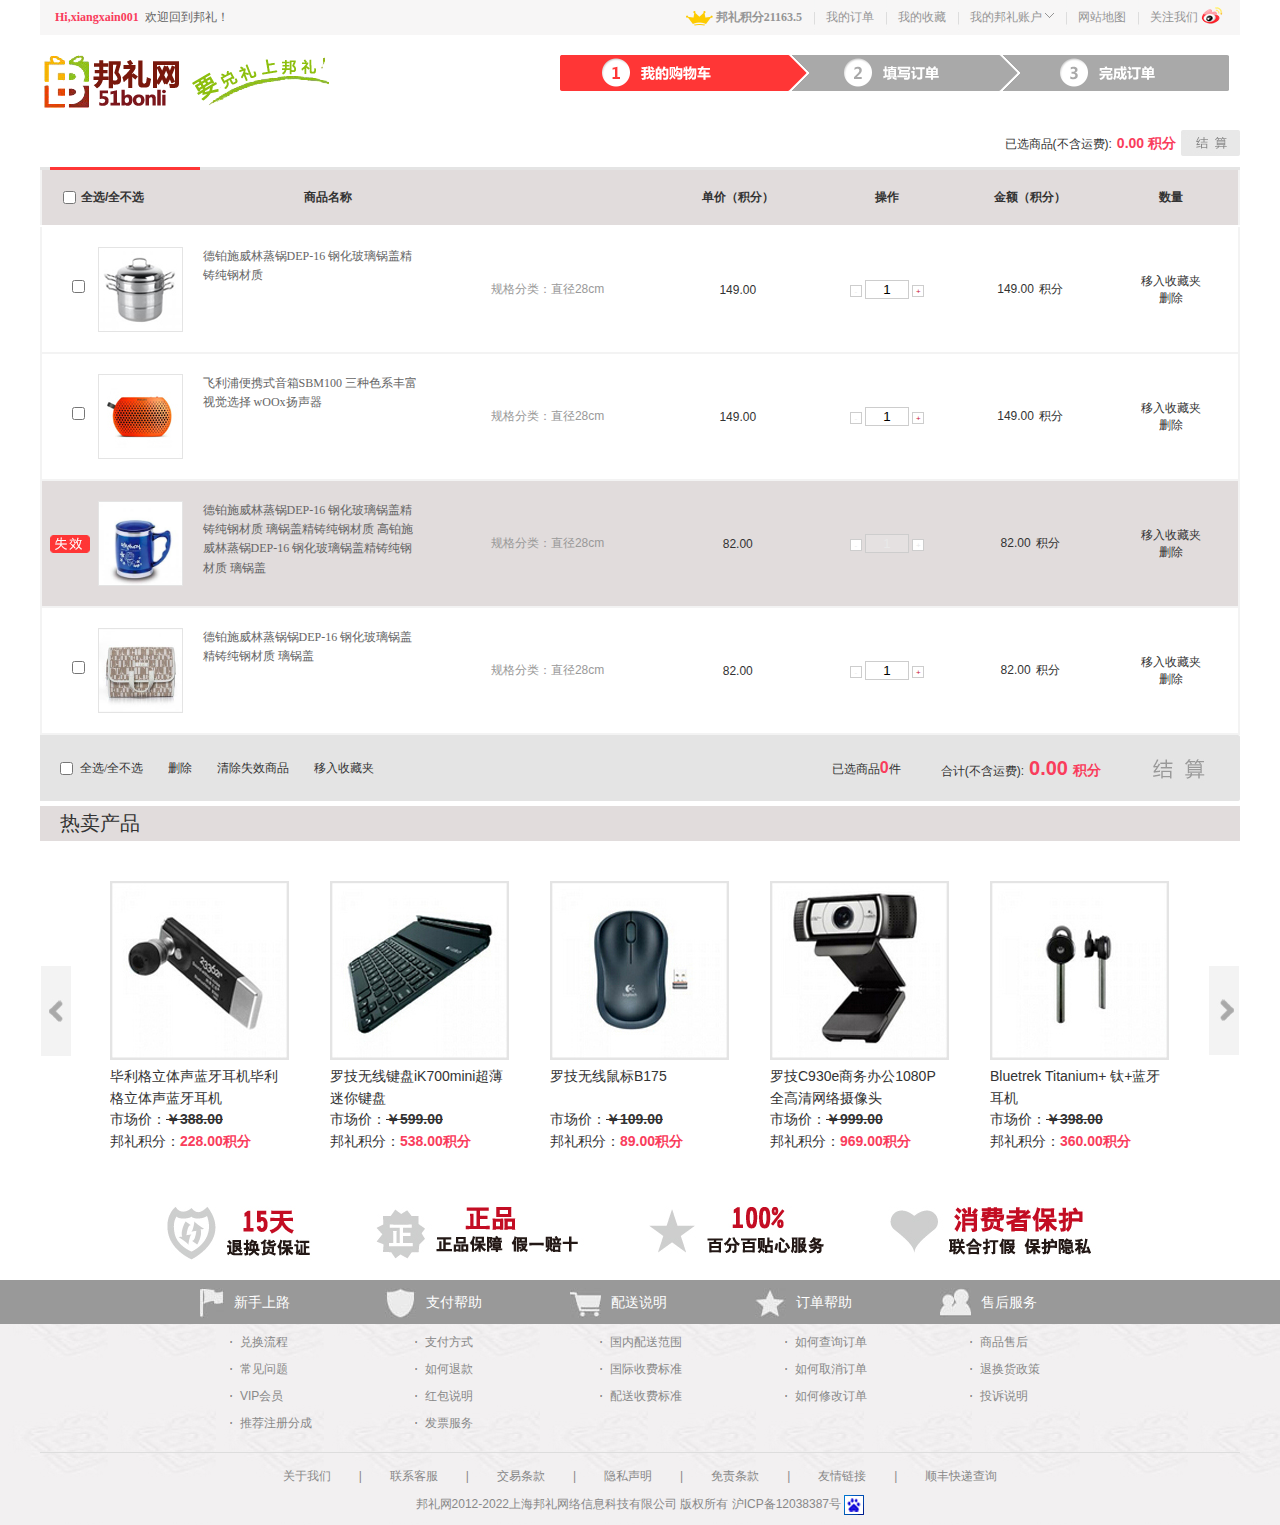
<file: 已登录状态购物车_loginCart.html>
﻿<!doctype html>
<html>
<head>
<meta charset="utf-8">
<meta http-equiv="x-ua-compatible" content="ie=8" />
<title>已登录购物车</title>
<link type="text/css" href="styles/gouWucss.css" rel="stylesheet">
<link type="text/css" href="styles/headerFooter.css" rel="stylesheet">
<link type="text/css" href="styles/base.css" rel="stylesheet">
<link rel="shortcut icon" href="images/favicon.ico" type="image/x-icon"/>
<script src="js/jquery-1.8.3.min.js"></script>
<script src="js/bangLiJs.js"></script>
<script src="js/gouWujs.js"></script>
<!--[if IE]>
    <style type="text/css">
        .bl_logoDiv form input.bl_logoDiv_c_inp1{ height:24px; padding-top:10px;}
        .cplist_Div a{ padding:0 8px;}
    </style>
<![endif]-->
</head>
<body>
<div class="w1200 margin_auto">
    <div class="header_top">
        <!--登录之前-->
        <div class="clearfix" style="display:none">
        	<span class="fl color666 pl15">Hi, 请 <a class="colorF93D5C" href="#">登录</a>/<a class="colorF93D5C" href="#">注册</a></span>
            <ul class="beforeLogin_ul fr pr5">             
                <li class="beforeLogin_liW pr">
                	<a href="#">我的邦礼账户&nbsp;<img class="zSimg" src="images/downJian.png" width="9" height="5"></a>
                	<ul class="beforeLogin_liWul pa zin1 dis_none" style="z-index:9">
                    	<li><a href="#">我的邦礼账户</a></li>
                        <li><a href="#">我的邦礼账户</a></li>
                        <li><a href="#">我的邦礼账户</a></li>
                        <li><a href="#">我的邦礼账户</a></li>
                        <li><a href="#">我的邦礼账户</a></li>
                    </ul>
                </li>
                <li><a href="#">网站地图</a></li>
                <li><a href="#">关注我们&nbsp;<img class="zSimg" src="images/xinLang.png" width="22" height="17"></a></li>
            </ul>
        </div>
        <!--登录之前 end -->
        <!--登录之后-->
        <div class="clearfix">
        	<span class="fl color666 pl15"><a class="colorF93D5C fb" href="#">Hi,xiangxain001</a>&nbsp;&nbsp;欢迎回到邦礼！</span>
            <ul class="beforeLogin_ul fr pr5"> 
            	<li><a class="fb color666" href="#"><img src="images/hGuan.png" width="27" height="15">&nbsp;邦礼积分21163.5</a></li>
                <li><a href="#">我的订单</a></li>
                <li><a href="#">我的收藏</a></li>            
                <li class="beforeLogin_liW pr zin3">
                	<a href="#">我的邦礼账户&nbsp;<img class="zSimg" src="images/downJian.png" width="9" height="5"></a>
                	<ul class="beforeLogin_liWul pa zin3 dis_none" style="z-index:9">
                    	<li><a href="#">我的邦礼账户</a></li>
                        <li><a href="#">我的邦礼账户</a></li>
                        <li><a href="#">我的邦礼账户</a></li>
                        <li><a href="#">我的邦礼账户</a></li>
                        <li><a href="#">我的邦礼账户</a></li>
                    </ul>
                </li>
                <li><a href="#">网站地图</a></li>
                <li><a href="#">关注我们&nbsp;<img class="zSimg" src="images/xinLang.png" width="22" height="17"></a></li>
            </ul>
        </div>
        <!--登录之后 end -->
    </div>
    <!-- header_top end -->
    <div class="bl_logoDiv mt20 clearfix">
        <a class="fl" href="#"><img src="images/logo1121.png" width="289" height="55"></a>
        <div class="shoppingStep fr mr10 pr zin1">
            <span class="step_span1 fl pa thD zin1">1我的购物车</span>
            <span class="step_span2 fl pa thD zin2">2填写订单</span>
            <span class="step_span3 fl pa thD zin3">3完成订单</span>
        </div>
    </div>
    <!-- bl_logoDiv end -->
	<div class="mt20 clearfix">
    	<!-- 选中时 -->
        <div id="closeDiv_a" class="closeDiv fr">
        	<p class="fl font_fam">已选商品(不含运费):<span class="colorF93D5C f14 fb dis_inlin_biock pl5 pr5"><b class="totalNum">0.00</b> 积分</span></p>
            <a class="balanceH fl thD" href="javascript:void(0)">结算</a>
        </div>
        <!-- 选中时 end -->
    </div>
    <!-- fenliList_box end -->
    <!-- 购物车商品 -->
    <div class="mt10 pr">
        <span class="shTable_traspan pa"></span>                                                      
    	<table class="shoppCartTable font_fam">
            <thead>
            	<tr class="shoppCartTable_trfist">
                    <th class="shoppCartTable_Tha fb"><div class="allSelect fl ml20"><input class="CheckedAll fl mr5 mt20 curaor_pointer" type="checkbox" value="" name="select-all"><label>全选/全不选</label></div>商品名称</th>
                    <th class="shoppCartTable_Thb tc fb"></th>
                    <th class="shoppCartTable_Thc tc fb">单价（积分）</th>
                    <th class="shoppCartTable_Thd tc fb">操作</th>
                    <th class="shoppCartTable_The tc fb">金额（积分）</th>
                    <th class="shoppCartTable_Thf tc fb">数量</th> 
                </tr>
            </thead>
            <tbody>
            	<tr id="tr_1">
                    <td class="gouWu_shoTd">
                    	<input id="xZ1" class="xuanZ_inp dis_inlin_biock ml30 mr10" type="checkbox" value="1" name="items">	
                        <a class="dis_inlin_biock" href="#"><img src="images/gouWuimg1.jpg" width="83" height="83"></a>
                        <span class="descriPtion_span fr lineH160 font_st mr20 color666">德铂施威林蒸锅DEP-16 钢化玻璃锅盖精铸纯钢材质</span>
                    </td>
                    <td class="color999 tc">规格分类：直径28cm</td>
                    <td id="digital_j1" class="tc">149.00</td>
                    <td class="tc">
                        <div class="cartNumber">
                            <input class="inpNumber" type="button" id="but_decr1" value="-" onClick="return boutton(1,1);">
                            <input title="1" class="cc_digital font_fam tc" type="text" value="1" id="digital1" maxlength="2" onChange="xiaoJiFen(1)" onkeyup="value=value.replace(/[^\d]/g,'')" onbeforepaste="clipboardData.setData('text',clipboardData.getData('text').replace(/[^\d]/g,''))">
                            <input class="inpNumber" type="button" id="but_incr1" value="+" onClick="return boutton(0,1);">
                        </div>
                    </td>
                    <td class="tc"><span class="mr5" id="digital_x1">149.00</span>积分</td>
                    <td class="deleteTd tc">
                        <a class="dis_biock" href="javascript:void(0)" onclick="collection(1);">移入收藏夹</a>
                        <a class="curaor_pointer" href="javascript:void(0)" onclick="del_tr(1);">删除</a>
                    </td>
                </tr>
                <tr id="tr_2">
                    <td class="gouWu_shoTd">
                    	<input id="xZ2" class="xuanZ_inp dis_inlin_biock ml30 mr10" type="checkbox" value="2" name="items">	
                        <a class="dis_inlin_biock" href="#"><img src="images/gouWuimg2.jpg" width="83" height="83"></a>
                        <span class="descriPtion_span fr lineH160 font_st mr20 color666">飞利浦便携式音箱SBM100 三种色系丰富视觉选择 wOOx扬声器</span>
                    </td>
                    <td class="color999 tc">规格分类：直径28cm</td>
                    <td id="digital_j2" class="tc">149.00</td>
                    <td class="tc">
                        <div class="cartNumber">
                            <input class="inpNumber" type="button" id="but_decr2" value="-" onClick="return boutton(1,2);">
                            <input title="2" class="cc_digital font_fam tc" type="text" value="1" id="digital2" maxlength="2" onChange="xiaoJiFen(2)" onkeyup="value=value.replace(/[^\d]/g,'')" onbeforepaste="clipboardData.setData('text',clipboardData.getData('text').replace(/[^\d]/g,''))">
                            <input class="inpNumber" type="button" id="but_incr2" value="+" onClick="return boutton(0,2);">
                        </div>
                    </td>
                    <td class="tc"><span class="mr5" id="digital_x2">149.00</span>积分</td>
                    <td class="deleteTd tc">
                        <a class="dis_biock" href="javascript:void(0)" onclick="collection(2);">移入收藏夹</a>
                        <a class="curaor_pointer" href="javascript:void(0)" onclick="del_tr(2);">删除</a>
                    </td>
                </tr>
                <tr id="tr_3" class="shiXiao_tr"><!--失效时给tr添加类名-->
                    <td class="gouWu_shoTd">
                    	<!--<input id="xZ3" class="dis_inlin_biock ml20" type="checkbox" value="3" name="items">	-->
                        <span class="shiXiao_span dis_inlin_biock thD" value="3" name="items">失效</span>
                        <a class="dis_inlin_biock" href="#"><img src="images/lby_cpimg4.jpg" width="83" height="83"></a>
                        <span class="descriPtion_span fr lineH160 font_st mr20 color666">德铂施威林蒸锅DEP-16 钢化玻璃锅盖精铸纯钢材质 璃锅盖精铸纯钢材质 高铂施威林蒸锅DEP-16 钢化玻璃锅盖精铸纯钢材质 璃锅盖</span>
                    </td>
                    <td class="color999 tc">规格分类：直径28cm</td>
                    <td id="digital_j3" class="tc">82.00</td>
                    <td class="tc">
                        <div class="cartNumber">
                            <input class="inpNumber" type="button" id="but_decr3" value="-" onClick="return boutton(1,3);">
                            <input title="3" class="cc_digital font_fam tc" type="text" value="1" id="digital3" maxlength="2" onChange="xiaoJiFen(3)" onkeyup="value=value.replace(/[^\d]/g,'')" onbeforepaste="clipboardData.setData('text',clipboardData.getData('text').replace(/[^\d]/g,''))">
                            <input class="inpNumber" type="button" id="but_incr3" value="+" onClick="return boutton(0,3);">
                        </div>
                    </td>
                    <td class="tc"><span class="mr5" id="digital_x3">82.00</span>积分</td>
                    <td class="deleteTd tc">
                        <a class="dis_biock" href="javascript:void(0)" onclick="collection(3);">移入收藏夹</a>
                        <a class="curaor_pointer" href="javascript:void(0)" onclick="del_tr(3);">删除</a>
                    </td>
                </tr>
                <tr id="tr_4">
                    <td class="gouWu_shoTd">
                        <input id="xZ4" class="xuanZ_inp dis_inlin_biock ml30 mr10" type="checkbox" value="4" name="items">	
                        <a class="dis_inlin_biock" href="#"><img src="images/reMai_img3.jpg" width="83" height="83"></a>
                        <span class="descriPtion_span fr lineH160 font_st mr20 color666">德铂施威林蒸锅锅DEP-16 钢化玻璃锅盖精铸纯钢材质 璃锅盖</span>
                    </td>
                    <td class="color999 tc">规格分类：直径28cm</td>
                    <td id="digital_j4" class="tc">82.00</td>
                    <td class="tc">
                        <div class="cartNumber">
                            <input class="inpNumber" type="button" id="but_decr4" value="-" onClick="return boutton(1,4);">
                            <input title="4" class="cc_digital font_fam tc" type="text" value="1" id="digital4" maxlength="2" onChange="xiaoJiFen(4)" onkeyup="value=value.replace(/[^\d]/g,'')" onbeforepaste="clipboardData.setData('text',clipboardData.getData('text').replace(/[^\d]/g,''))">
                            <input class="inpNumber" type="button" id="but_incr4" value="+" onClick="return boutton(0,4);">
                        </div>
                    </td>
                    <td class="tc"><span class="mr5" id="digital_x4">82.00</span>积分</td>
                    <td class="deleteTd tc">
                        <a class="dis_biock" href="javascript:void(0)" onclick="collection(4);">移入收藏夹</a>
                        <a class="curaor_pointer" href="javascript:void(0)" onclick="del_tr(4);">删除</a>
                    </td>
                </tr>
            </tbody>                                                                                                                                    
        </table>
        <div class="balOperatio clearfix">
        	<div class="balOperatio_L fl ml20">
            	<input class="CheckedAll fl theUnder_inp" type="checkbox" value="" name="select-all">
                <label class="fl mr25">全选/全不选</label>
                <a class="fl mr25" href="javascript:void(0)" onclick="del();">删除</a>
                <a class="shiXiao_a fl mr25" href="javascript:void(0)">清除失效商品</a>
                <a class="fl" href="javascript:void(0)" onclick="del();">移入收藏夹</a>
            </div>
            <div class="balOperatio_R font_fam fr">
            	<p class="fl mr40">已选商品<span class="electNum colorF93D5C fb f16">0</span>件</p>
                <p class="fl mr10">合计(不含运费):<span class="colorF93D5C fb f14 ml5"><b class="totalNum f20 mr5">0.00</b>积分</span></p>
                <a class="gouWu_jieH fl thD" href="javascript:void(0)">结算</a>
            </div>
        </div>
        <!-- balOperatio end -->
    </div>
    <!-- 购物车商品 end -->
    <h2 class="bestH2 f20 font_fam pl20 mt5">热卖产品</h2>
    <div class="slide-pics mt40" id="banner-slide">
        <div class="scrollable">
            <ul class="items clearfix">
                <li class="item">
                    <div class="diseXiao fl">
                        <a href="#"><img src="images/tradeImg1.jpg" width="175" height="175"></a>
                        <p class="diseXiao_p font_fam f14 lineH22 mt5">毕利格立体声蓝牙耳机毕利格立体声蓝牙耳机</p>
                        <p class="font_fam f14 lineH22">市场价：<span class="fb text_li_th">￥388.00</span></p>
                        <p class="font_fam f14 lineH22">邦礼积分：<span class="colorF93D5C fb">228.00积分</span></p>
                    </div>
                    <div class="diseXiao fl">
                        <a href="#"><img src="images/tradeImg2.jpg" width="175" height="175"></a>
                        <p class="diseXiao_p font_fam f14 lineH22 mt5">罗技无线键盘iK700mini超薄迷你键盘</p>
                        <p class="font_fam f14 lineH22">市场价：<span class="fb text_li_th">￥599.00</span></p>
                        <p class="font_fam f14 lineH22">邦礼积分：<span class="colorF93D5C fb">538.00积分</span></p>
                    </div>
                    <div class="diseXiao fl">
                        <a href="#"><img src="images/tradeImg3.jpg" width="175" height="175"></a>
                        <p class="diseXiao_p font_fam f14 lineH22 mt5">罗技无线鼠标B175</p>
                        <p class="font_fam f14 lineH22">市场价：<span class="fb text_li_th">￥109.00</span></p>
                        <p class="font_fam f14 lineH22">邦礼积分：<span class="colorF93D5C fb">89.00积分</span></p>
                    </div>
                    <div class="diseXiao fl">
                        <a href="#"><img src="images/tradeImg4.jpg" width="175" height="175"></a>
                        <p class="diseXiao_p font_fam f14 lineH22 mt5">罗技C930e商务办公1080P全高清网络摄像头</p>
                        <p class="font_fam f14 lineH22">市场价：<span class="fb text_li_th">￥999.00</span></p>
                        <p class="font_fam f14 lineH22">邦礼积分：<span class="colorF93D5C fb">969.00积分</span></p>
                    </div>
                    <div class="diseXiao fl">
                        <a href="#"><img src="images/tradeImg5.jpg" width="175" height="175"></a>
                        <p class="diseXiao_p font_fam f14 lineH22 mt5">Bluetrek Titanium+ 钛+蓝牙耳机</p>
                        <p class="font_fam f14 lineH22">市场价：<span class="fb text_li_th">￥398.00</span></p>
                        <p class="font_fam f14 lineH22">邦礼积分：<span class="colorF93D5C fb">360.00积分</span></p>
                    </div>
                </li>
                <li class="item">
                    <div class="diseXiao fl">
                        <a href="#"><img src="images/tradeImg2.jpg" width="175" height="175"></a>
                        <p class="diseXiao_p font_fam f14 lineH22 mt5">罗技无线键盘iK700mini超薄迷你键盘</p>
                        <p class="font_fam f14 lineH22">市场价：<span class="fb text_li_th">￥599.00</span></p>
                        <p class="font_fam f14 lineH22">邦礼积分：<span class="colorF93D5C fb">538.00积分</span></p>
                    </div>
                    <div class="diseXiao fl">
                        <a href="#"><img src="images/tradeImg4.jpg" width="175" height="175"></a>
                        <p class="diseXiao_p font_fam f14 lineH22 mt5">罗技C930e商务办公1080P全高清网络摄像头</p>
                        <p class="font_fam f14 lineH22">市场价：<span class="fb text_li_th">￥999.00</span></p>
                        <p class="font_fam f14 lineH22">邦礼积分：<span class="colorF93D5C fb">969.00积分</span></p>
                    </div>
                    <div class="diseXiao fl">
                        <a href="#"><img src="images/tradeImg5.jpg" width="175" height="175"></a>
                        <p class="diseXiao_p font_fam f14 lineH22 mt5">Bluetrek Titanium+ 钛+蓝牙耳机</p>
                        <p class="font_fam f14 lineH22">市场价：<span class="fb text_li_th">￥398.00</span></p>
                        <p class="font_fam f14 lineH22">邦礼积分：<span class="colorF93D5C fb">360.00积分</span></p>
                    </div>
                    <div class="diseXiao fl">
                        <a href="#"><img src="images/tradeImg1.jpg" width="175" height="175"></a>
                        <p class="diseXiao_p font_fam f14 lineH22 mt5">毕利格立体声蓝牙耳机毕利格立体声蓝牙耳机</p>
                        <p class="font_fam f14 lineH22">市场价：<span class="fb text_li_th">￥388.00</span></p>
                        <p class="font_fam f14 lineH22">邦礼积分：<span class="colorF93D5C fb">228.00积分</span></p>
                    </div>
                    <div class="diseXiao fl">
                        <a href="#"><img src="images/tradeImg3.jpg" width="175" height="175"></a>
                        <p class="diseXiao_p font_fam f14 lineH22 mt5">罗技无线鼠标B175</p>
                        <p class="font_fam f14 lineH22">市场价：<span class="fb text_li_th">￥109.00</span></p>
                        <p class="font_fam f14 lineH22">邦礼积分：<span class="colorF93D5C fb">89.00积分</span></p>
                    </div>
                </li>
            </ul>
        </div>
        <div class="prev prev-next">上一张</div>
        <div class="next prev-next">下一张</div>
    </div> 
    <!-- slide-pics end -->
    <div class="mt50"><img src="images/foot_server.jpg"></div>
</div>
<!-- 邦礼w1200box end -->

<div class="footer mt20">
    <div class="footer_divT">
    	<ul class="footer_ult clearfix w1200 margin_auto">
            <li class="f14 colorfff font_fam footer_ultFirst"><img class="mr10" src="images/bottom_ico1.jpg">新手上路</li>
            <li class="f14 colorfff font_fam"><img class="mr10" src="images/bottom_ico2.jpg">支付帮助</li>
            <li class="f14 colorfff font_fam "><img class="mr10" src="images/bottom_ico3.jpg">配送说明</li>
            <li class="f14 colorfff font_fam"><img class="mr10" src="images/bottom_ico4.jpg">订单帮助</li>
            <li class="f14 colorfff font_fam"><img class="mr10" src="images/bottom_ico5.jpg">售后服务</li>
        </ul>
    </div>	
    <!-- end -->

    <div class="w1200 margin_auto">
        <ul class="footer_ulb clearfix">
            <li class="font_fam">
                <a href="#">兑换流程</a>
                <a href="#">常见问题</a>
                <a href="#">VIP会员</a>
                <a href="#">推荐注册分成</a>
            </li>
            <li class="font_fam">
                <a href="#">支付方式</a>
                <a href="#">如何退款</a>
                <a href="#">红包说明</a>
                <a href="#">发票服务</a>
            </li>
            <li class="font_fam">
                <a href="#">国内配送范围</a>
                <a href="#">国际收费标准</a>
                <a href="#">配送收费标准</a>
            </li>
            <li class="font_fam">
                <a href="#">如何查询订单</a>
                <a href="#">如何取消订单</a>
                <a href="#">如何修改订单</a>
            </li>
            <li class="font_fam">
                <a href="#">商品售后</a>
                <a href="#">退换货政策</a>
                <a href="#">投诉说明</a>
            </li>
        </ul>
        <div class="footer_divb mt20 clearfix tc color888 font_fam">
            <a href="#">关于我们</a><span>|</span><a href="#">联系客服</a>|<a href="#">交易条款</a>|<a href="#">隐私声明</a>|<a href="#">免责条款</a>|<a href="#">友情链接</a>|<a href="#">顺丰快递查询</a>
        </div>
        <p class="tc font_fam color888 mt10 pb10">邦礼网2012-2022上海邦礼网络信息科技有限公司 版权所有 沪ICP备12038387号 <a href="#"><img src="images/baidu_bg.jpg" width="20" height="20"></a></p>
    </div>
</div>
<!-- footer end -->
</body>
</html>
</file>
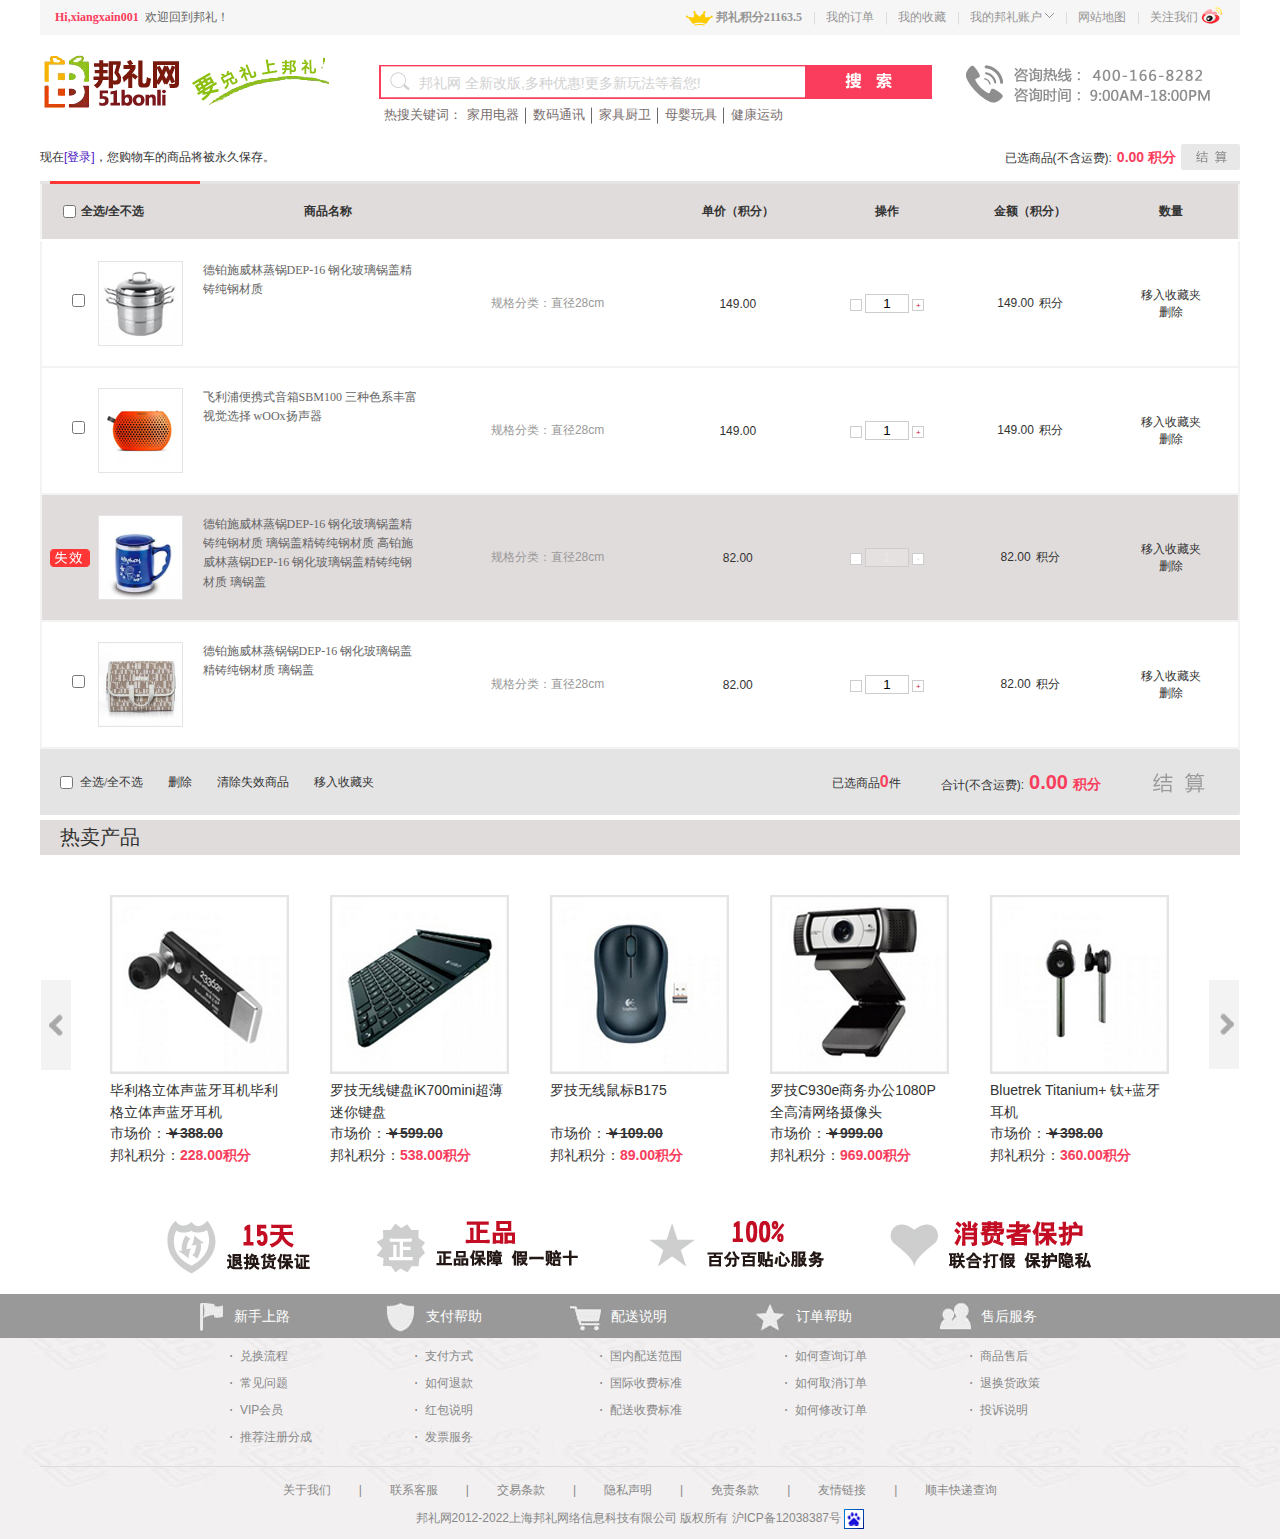
<file: 收藏夹_favorite.html>
﻿<!doctype html>
<html>
<head>
<meta charset="utf-8">
<meta http-equiv="x-ua-compatible" content="ie=8" />
<title>收藏夹</title>
<link type="text/css" href="styles/gouWucss.css" rel="stylesheet">
<link type="text/css" href="styles/headerFooter.css" rel="stylesheet">
<link type="text/css" href="styles/base.css" rel="stylesheet">
<link rel="shortcut icon" href="images/favicon.ico" type="image/x-icon"/>
<script src="js/jquery-1.8.3.min.js"></script>
<script src="js/bangLiJs.js"></script>
<script src="js/gouWujs.js"></script>
<!--[if IE]>
    <style type="text/css">
        .bl_logoDiv form input.bl_logoDiv_c_inp1{ height:24px; padding-top:10px;}
        .cplist_Div a{ padding:0 8px;}
    </style>
<![endif]-->
</head>
<body>
<div class="w1200 margin_auto">
    <div class="header_top">
        <!--登录之前-->
        <div class="clearfix" style="display:none">
        	<span class="fl color666 pl15">Hi, 请 <a class="colorF93D5C" href="#">登录</a>/<a class="colorF93D5C" href="#">注册</a></span>
            <ul class="beforeLogin_ul fr pr5">             
                <li class="beforeLogin_liW pr">
                	<a href="#">我的邦礼账户&nbsp;<img class="zSimg" src="images/downJian.png" width="9" height="5"></a>
                	<ul class="beforeLogin_liWul pa zin1 dis_none" style="z-index:9">
                    	<li><a href="#">我的邦礼账户</a></li>
                        <li><a href="#">我的邦礼账户</a></li>
                        <li><a href="#">我的邦礼账户</a></li>
                        <li><a href="#">我的邦礼账户</a></li>
                        <li><a href="#">我的邦礼账户</a></li>
                    </ul>
                </li>
                <li><a href="#">网站地图</a></li>
                <li><a href="#">关注我们&nbsp;<img class="zSimg" src="images/xinLang.png" width="22" height="17"></a></li>
            </ul>
        </div>
        <!--登录之前 end -->
        <!--登录之后-->
        <div class="clearfix">
        	<span class="fl color666 pl15"><a class="colorF93D5C fb" href="#">Hi,xiangxain001</a>&nbsp;&nbsp;欢迎回到邦礼！</span>
            <ul class="beforeLogin_ul fr pr5"> 
            	<li><a class="fb color666" href="#"><img src="images/hGuan.png" width="27" height="15">&nbsp;邦礼积分21163.5</a></li>
                <li><a href="#">我的订单</a></li>
                <li><a href="#">我的收藏</a></li>            
                <li class="beforeLogin_liW pr zin3">
                	<a href="#">我的邦礼账户&nbsp;<img class="zSimg" src="images/downJian.png" width="9" height="5"></a>
                	<ul class="beforeLogin_liWul pa zin3 dis_none" style="z-index:9">
                    	<li><a href="#">我的邦礼账户</a></li>
                        <li><a href="#">我的邦礼账户</a></li>
                        <li><a href="#">我的邦礼账户</a></li>
                        <li><a href="#">我的邦礼账户</a></li>
                        <li><a href="#">我的邦礼账户</a></li>
                    </ul>
                </li>
                <li><a href="#">网站地图</a></li>
                <li><a href="#">关注我们&nbsp;<img class="zSimg" src="images/xinLang.png" width="22" height="17"></a></li>
            </ul>
        </div>
        <!--登录之后 end -->
    </div>
    <!-- header_top end -->
    <div class="bl_logoDiv mt20 clearfix">
        <a class="fl" href="#"><img src="images/logo1121.png" width="289" height="55"></a>
        <div class="bl_logoDiv_c fl pl50">
            <form class="clearfix mt10">
                <input class="bl_logoDiv_c_inp1 fl f14 pl40" type="text" value="邦礼网 全新改版,多种优惠!更多新玩法等着您!">
                <input class="bl_logoDiv_c_inp2 fr curaor_pointer" type="submit" value="">
            </form>
            <dl class="clearfix ml5">
                <dt class="fl mr5">热搜关键词：</dt>
                <dd class="fl"><a href="#">家用电器</a><a href="#">数码通讯</a><a href="#">家具厨卫</a><a href="#">母婴玩具</a><a href="#">健康运动</a></dd>
            </dl>
        </div>
        <img class="fr mt10 mr30" src="images/fuwu_sj.jpg" width="244" height="38">
    </div>
    <!-- bl_logoDiv end -->
    
    
    
	<div class="mt20 clearfix">
    	<p class="nowDengp fl font_fam">现在<a href="#">[登录]</a>，您购物车的商品将被永久保存。</p>
        <div id="closeDiv_a" class="closeDiv fr">
        	<p class="fl font_fam">已选商品(不含运费):<span class="colorF93D5C f14 fb dis_inlin_biock pl5 pr5"><b class="totalNum">0.00</b> 积分</span></p>
            <a class="balanceH fl thD" href="javascript:void(0)">结算</a>
        </div>
    </div>
    <!-- fenliList_box end -->
    <!-- 购物车商品 -->
    <div class="mt10 pr">
        <span class="shTable_traspan pa"></span>                                                      
    	<table class="shoppCartTable font_fam">
            <thead>
            	<tr class="shoppCartTable_trfist">
                    <th class="shoppCartTable_Tha fb"><div class="allSelect fl ml20"><input class="CheckedAll fl mr5 mt20 curaor_pointer" type="checkbox" value="" name="select-all"><label>全选/全不选</label></div>商品名称</th>
                    <th class="shoppCartTable_Thb tc fb"></th>
                    <th class="shoppCartTable_Thc tc fb">单价（积分）</th>
                    <th class="shoppCartTable_Thd tc fb">操作</th>
                    <th class="shoppCartTable_The tc fb">金额（积分）</th>
                    <th class="shoppCartTable_Thf tc fb">数量</th> 
                </tr>
            </thead>
            <tbody>
            	<tr id="tr_1">
                    <td class="gouWu_shoTd">
                    	<input id="xZ1" class="xuanZ_inp dis_inlin_biock ml30 mr10" type="checkbox" value="1" name="items">	
                        <a class="dis_inlin_biock" href="#"><img src="images/gouWuimg1.jpg" width="83" height="83"></a>
                        <span class="descriPtion_span fr lineH160 font_st mr20 color666">德铂施威林蒸锅DEP-16 钢化玻璃锅盖精铸纯钢材质</span>
                    </td>
                    <td class="color999 tc">规格分类：直径28cm</td>
                    <td id="digital_j1" class="tc">149.00</td>
                    <td class="tc">
                        <div class="cartNumber">
                            <input class="inpNumber" type="button" id="but_decr1" value="-" onClick="return boutton(1,1);">
                            <input title="1" class="cc_digital font_fam tc" type="text" value="1" id="digital1" maxlength="2" onChange="xiaoJiFen(1)" onkeyup="value=value.replace(/[^\d]/g,'')" onbeforepaste="clipboardData.setData('text',clipboardData.getData('text').replace(/[^\d]/g,''))">
                            <input class="inpNumber" type="button" id="but_incr1" value="+" onClick="return boutton(0,1);">
                        </div>
                    </td>
                    <td class="tc"><span class="mr5" id="digital_x1">149.00</span>积分</td>
                    <td class="deleteTd tc">
                        <a class="dis_biock" href="javascript:void(0)" onclick="collection(1);">移入收藏夹</a>
                        <a class="curaor_pointer" href="javascript:void(0)" onclick="del_tr(1);">删除</a>
                    </td>
                </tr>
                <tr id="tr_2">
                    <td class="gouWu_shoTd">
                    	<input id="xZ2" class="xuanZ_inp dis_inlin_biock ml30 mr10" type="checkbox" value="2" name="items">	
                        <a class="dis_inlin_biock" href="#"><img src="images/gouWuimg2.jpg" width="83" height="83"></a>
                        <span class="descriPtion_span fr lineH160 font_st mr20 color666">飞利浦便携式音箱SBM100 三种色系丰富视觉选择 wOOx扬声器</span>
                    </td>
                    <td class="color999 tc">规格分类：直径28cm</td>
                    <td id="digital_j2" class="tc">149.00</td>
                    <td class="tc">
                        <div class="cartNumber">
                            <input class="inpNumber" type="button" id="but_decr2" value="-" onClick="return boutton(1,2);">
                            <input title="2" class="cc_digital font_fam tc" type="text" value="1" id="digital2" maxlength="2" onChange="xiaoJiFen(2)" onkeyup="value=value.replace(/[^\d]/g,'')" onbeforepaste="clipboardData.setData('text',clipboardData.getData('text').replace(/[^\d]/g,''))">
                            <input class="inpNumber" type="button" id="but_incr2" value="+" onClick="return boutton(0,2);">
                        </div>
                    </td>
                    <td class="tc"><span class="mr5" id="digital_x2">149.00</span>积分</td>
                    <td class="deleteTd tc">
                        <a class="dis_biock" href="javascript:void(0)" onclick="collection(2);">移入收藏夹</a>
                        <a class="curaor_pointer" href="javascript:void(0)" onclick="del_tr(2);">删除</a>
                    </td>
                </tr>
                <tr id="tr_3" class="shiXiao_tr"><!--失效时给tr添加类名-->
                    <td class="gouWu_shoTd">
                    	<!--<input id="xZ3" class="dis_inlin_biock ml20" type="checkbox" value="3" name="items">	-->
                        <span class="shiXiao_span dis_inlin_biock thD" value="3" name="items">失效</span>
                        <a class="dis_inlin_biock" href="#"><img src="images/lby_cpimg4.jpg" width="83" height="83"></a>
                        <span class="descriPtion_span fr lineH160 font_st mr20 color666">德铂施威林蒸锅DEP-16 钢化玻璃锅盖精铸纯钢材质 璃锅盖精铸纯钢材质 高铂施威林蒸锅DEP-16 钢化玻璃锅盖精铸纯钢材质 璃锅盖</span>
                    </td>
                    <td class="color999 tc">规格分类：直径28cm</td>
                    <td id="digital_j3" class="tc">82.00</td>
                    <td class="tc">
                        <div class="cartNumber">
                            <input class="inpNumber" type="button" id="but_decr3" value="-" onClick="return boutton(1,3);">
                            <input title="3" class="cc_digital font_fam tc" type="text" value="1" id="digital3" maxlength="2" onChange="xiaoJiFen(3)" onkeyup="value=value.replace(/[^\d]/g,'')" onbeforepaste="clipboardData.setData('text',clipboardData.getData('text').replace(/[^\d]/g,''))">
                            <input class="inpNumber" type="button" id="but_incr3" value="+" onClick="return boutton(0,3);">
                        </div>
                    </td>
                    <td class="tc"><span class="mr5" id="digital_x3">82.00</span>积分</td>
                    <td class="deleteTd tc">
                        <a class="dis_biock" href="javascript:void(0)" onclick="collection(3);">移入收藏夹</a>
                        <a class="curaor_pointer" href="javascript:void(0)" onclick="del_tr(3);">删除</a>
                    </td>
                </tr>
                <tr id="tr_4">
                    <td class="gouWu_shoTd">
                        <input id="xZ4" class="xuanZ_inp dis_inlin_biock ml30 mr10" type="checkbox" value="4" name="items">	
                        <a class="dis_inlin_biock" href="#"><img src="images/reMai_img3.jpg" width="83" height="83"></a>
                        <span class="descriPtion_span fr lineH160 font_st mr20 color666">德铂施威林蒸锅锅DEP-16 钢化玻璃锅盖精铸纯钢材质 璃锅盖</span>
                    </td>
                    <td class="color999 tc">规格分类：直径28cm</td>
                    <td id="digital_j4" class="tc">82.00</td>
                    <td class="tc">
                        <div class="cartNumber">
                            <input class="inpNumber" type="button" id="but_decr4" value="-" onClick="return boutton(1,4);">
                            <input title="4" class="cc_digital font_fam tc" type="text" value="1" id="digital4" maxlength="2" onChange="xiaoJiFen(4)" onkeyup="value=value.replace(/[^\d]/g,'')" onbeforepaste="clipboardData.setData('text',clipboardData.getData('text').replace(/[^\d]/g,''))">
                            <input class="inpNumber" type="button" id="but_incr4" value="+" onClick="return boutton(0,4);">
                        </div>
                    </td>
                    <td class="tc"><span class="mr5" id="digital_x4">82.00</span>积分</td>
                    <td class="deleteTd tc">
                        <a class="dis_biock" href="javascript:void(0)" onclick="collection(4);">移入收藏夹</a>
                        <a class="curaor_pointer" href="javascript:void(0)" onclick="del_tr(4);">删除</a>
                    </td>
                </tr>
            </tbody>                                                                                                                                    
        </table>
        <div class="balOperatio clearfix">
        	<div class="balOperatio_L fl ml20">
            	<input class="CheckedAll fl theUnder_inp" type="checkbox" value="" name="select-all">
                <label class="fl mr25">全选/全不选</label>
                <a class="fl mr25" href="javascript:void(0)" onclick="del();">删除</a>
                <a class="shiXiao_a fl mr25" href="javascript:void(0)">清除失效商品</a>
                <a class="fl" href="javascript:void(0)" onclick="del();">移入收藏夹</a>
            </div>
            <div class="balOperatio_R font_fam fr">
            	<p class="fl mr40">已选商品<span class="electNum colorF93D5C fb f16">0</span>件</p>
                <p class="fl mr10">合计(不含运费):<span class="colorF93D5C fb f14 ml5"><b class="totalNum f20 mr5">0.00</b>积分</span></p>
                <a class="gouWu_jieH fl thD" href="javascript:void(0)">结算</a>
            </div>
        </div>
        <!-- balOperatio end -->
    </div>
    <!-- 购物车商品 end -->
    <h2 class="bestH2 f20 font_fam pl20 mt5">热卖产品</h2>
    <div class="slide-pics mt40" id="banner-slide">
        <div class="scrollable">
            <ul class="items clearfix">
                <li class="item">
                    <div class="diseXiao fl">
                        <a href="#"><img src="images/tradeImg1.jpg" width="175" height="175"></a>
                        <p class="diseXiao_p font_fam f14 lineH22 mt5">毕利格立体声蓝牙耳机毕利格立体声蓝牙耳机</p>
                        <p class="font_fam f14 lineH22">市场价：<span class="fb text_li_th">￥388.00</span></p>
                        <p class="font_fam f14 lineH22">邦礼积分：<span class="colorF93D5C fb">228.00积分</span></p>
                    </div>
                    <div class="diseXiao fl">
                        <a href="#"><img src="images/tradeImg2.jpg" width="175" height="175"></a>
                        <p class="diseXiao_p font_fam f14 lineH22 mt5">罗技无线键盘iK700mini超薄迷你键盘</p>
                        <p class="font_fam f14 lineH22">市场价：<span class="fb text_li_th">￥599.00</span></p>
                        <p class="font_fam f14 lineH22">邦礼积分：<span class="colorF93D5C fb">538.00积分</span></p>
                    </div>
                    <div class="diseXiao fl">
                        <a href="#"><img src="images/tradeImg3.jpg" width="175" height="175"></a>
                        <p class="diseXiao_p font_fam f14 lineH22 mt5">罗技无线鼠标B175</p>
                        <p class="font_fam f14 lineH22">市场价：<span class="fb text_li_th">￥109.00</span></p>
                        <p class="font_fam f14 lineH22">邦礼积分：<span class="colorF93D5C fb">89.00积分</span></p>
                    </div>
                    <div class="diseXiao fl">
                        <a href="#"><img src="images/tradeImg4.jpg" width="175" height="175"></a>
                        <p class="diseXiao_p font_fam f14 lineH22 mt5">罗技C930e商务办公1080P全高清网络摄像头</p>
                        <p class="font_fam f14 lineH22">市场价：<span class="fb text_li_th">￥999.00</span></p>
                        <p class="font_fam f14 lineH22">邦礼积分：<span class="colorF93D5C fb">969.00积分</span></p>
                    </div>
                    <div class="diseXiao fl">
                        <a href="#"><img src="images/tradeImg5.jpg" width="175" height="175"></a>
                        <p class="diseXiao_p font_fam f14 lineH22 mt5">Bluetrek Titanium+ 钛+蓝牙耳机</p>
                        <p class="font_fam f14 lineH22">市场价：<span class="fb text_li_th">￥398.00</span></p>
                        <p class="font_fam f14 lineH22">邦礼积分：<span class="colorF93D5C fb">360.00积分</span></p>
                    </div>
                </li>
                <li class="item">
                    <div class="diseXiao fl">
                        <a href="#"><img src="images/tradeImg2.jpg" width="175" height="175"></a>
                        <p class="diseXiao_p font_fam f14 lineH22 mt5">罗技无线键盘iK700mini超薄迷你键盘</p>
                        <p class="font_fam f14 lineH22">市场价：<span class="fb text_li_th">￥599.00</span></p>
                        <p class="font_fam f14 lineH22">邦礼积分：<span class="colorF93D5C fb">538.00积分</span></p>
                    </div>
                    <div class="diseXiao fl">
                        <a href="#"><img src="images/tradeImg4.jpg" width="175" height="175"></a>
                        <p class="diseXiao_p font_fam f14 lineH22 mt5">罗技C930e商务办公1080P全高清网络摄像头</p>
                        <p class="font_fam f14 lineH22">市场价：<span class="fb text_li_th">￥999.00</span></p>
                        <p class="font_fam f14 lineH22">邦礼积分：<span class="colorF93D5C fb">969.00积分</span></p>
                    </div>
                    <div class="diseXiao fl">
                        <a href="#"><img src="images/tradeImg5.jpg" width="175" height="175"></a>
                        <p class="diseXiao_p font_fam f14 lineH22 mt5">Bluetrek Titanium+ 钛+蓝牙耳机</p>
                        <p class="font_fam f14 lineH22">市场价：<span class="fb text_li_th">￥398.00</span></p>
                        <p class="font_fam f14 lineH22">邦礼积分：<span class="colorF93D5C fb">360.00积分</span></p>
                    </div>
                    <div class="diseXiao fl">
                        <a href="#"><img src="images/tradeImg1.jpg" width="175" height="175"></a>
                        <p class="diseXiao_p font_fam f14 lineH22 mt5">毕利格立体声蓝牙耳机毕利格立体声蓝牙耳机</p>
                        <p class="font_fam f14 lineH22">市场价：<span class="fb text_li_th">￥388.00</span></p>
                        <p class="font_fam f14 lineH22">邦礼积分：<span class="colorF93D5C fb">228.00积分</span></p>
                    </div>
                    <div class="diseXiao fl">
                        <a href="#"><img src="images/tradeImg3.jpg" width="175" height="175"></a>
                        <p class="diseXiao_p font_fam f14 lineH22 mt5">罗技无线鼠标B175</p>
                        <p class="font_fam f14 lineH22">市场价：<span class="fb text_li_th">￥109.00</span></p>
                        <p class="font_fam f14 lineH22">邦礼积分：<span class="colorF93D5C fb">89.00积分</span></p>
                    </div>
                </li>
            </ul>
        </div>
        <div class="prev prev-next">上一张</div>
        <div class="next prev-next">下一张</div>
    </div> 
    <!-- slide-pics end -->
    <div class="mt50"><img src="images/foot_server.jpg"></div>
</div>
<!-- 邦礼w1200box end -->

<div class="footer mt20">
    <div class="footer_divT">
    	<ul class="footer_ult clearfix w1200 margin_auto">
            <li class="f14 colorfff font_fam footer_ultFirst"><img class="mr10" src="images/bottom_ico1.jpg">新手上路</li>
            <li class="f14 colorfff font_fam"><img class="mr10" src="images/bottom_ico2.jpg">支付帮助</li>
            <li class="f14 colorfff font_fam "><img class="mr10" src="images/bottom_ico3.jpg">配送说明</li>
            <li class="f14 colorfff font_fam"><img class="mr10" src="images/bottom_ico4.jpg">订单帮助</li>
            <li class="f14 colorfff font_fam"><img class="mr10" src="images/bottom_ico5.jpg">售后服务</li>
        </ul>
    </div>	
    <!-- end -->

    <div class="w1200 margin_auto">
        <ul class="footer_ulb clearfix">
            <li class="font_fam">
                <a href="#">兑换流程</a>
                <a href="#">常见问题</a>
                <a href="#">VIP会员</a>
                <a href="#">推荐注册分成</a>
            </li>
            <li class="font_fam">
                <a href="#">支付方式</a>
                <a href="#">如何退款</a>
                <a href="#">红包说明</a>
                <a href="#">发票服务</a>
            </li>
            <li class="font_fam">
                <a href="#">国内配送范围</a>
                <a href="#">国际收费标准</a>
                <a href="#">配送收费标准</a>
            </li>
            <li class="font_fam">
                <a href="#">如何查询订单</a>
                <a href="#">如何取消订单</a>
                <a href="#">如何修改订单</a>
            </li>
            <li class="font_fam">
                <a href="#">商品售后</a>
                <a href="#">退换货政策</a>
                <a href="#">投诉说明</a>
            </li>
        </ul>
        <div class="footer_divb mt20 clearfix tc color888 font_fam">
            <a href="#">关于我们</a><span>|</span><a href="#">联系客服</a>|<a href="#">交易条款</a>|<a href="#">隐私声明</a>|<a href="#">免责条款</a>|<a href="#">友情链接</a>|<a href="#">顺丰快递查询</a>
        </div>
        <p class="tc font_fam color888 mt10 pb10">邦礼网2012-2022上海邦礼网络信息科技有限公司 版权所有 沪ICP备12038387号 <a href="#"><img src="images/baidu_bg.jpg" width="20" height="20"></a></p>
    </div>
</div>
<!-- footer end -->
</body>
</html>
</file>
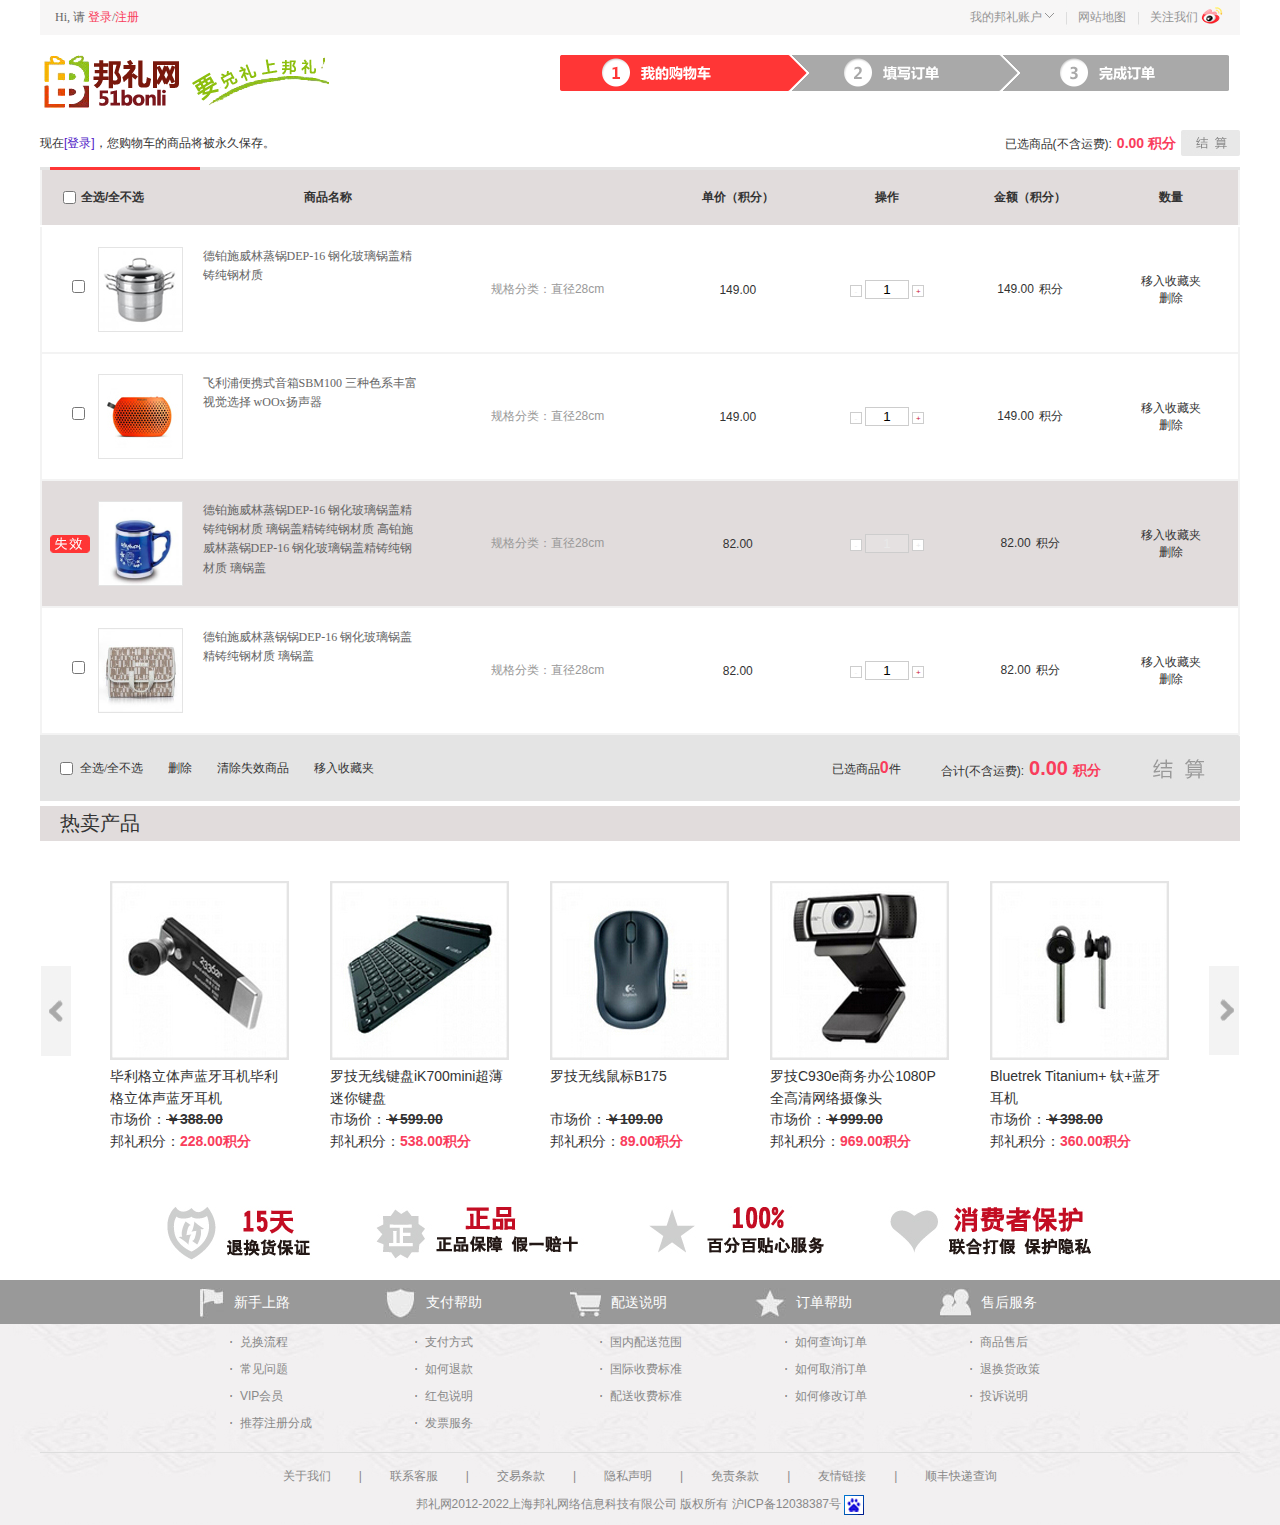
<file: 未登录状态购物车_notCart.html>
﻿<!doctype html>
<html>
<head>
<meta charset="utf-8">
<meta http-equiv="x-ua-compatible" content="ie=8" />
<title>未登录购物车</title>
<link type="text/css" href="styles/gouWucss.css" rel="stylesheet">
<link type="text/css" href="styles/headerFooter.css" rel="stylesheet">
<link type="text/css" href="styles/base.css" rel="stylesheet">
<link rel="shortcut icon" href="images/favicon.ico" type="image/x-icon"/>
<script src="js/jquery-1.8.3.min.js"></script>
<script src="js/bangLiJs.js"></script>
<script src="js/gouWujs.js"></script>
<!--[if IE]>
    <style type="text/css">
        .bl_logoDiv form input.bl_logoDiv_c_inp1{ height:24px; padding-top:10px;}
        .cplist_Div a{ padding:0 8px;}
    </style>
<![endif]-->
</head>
<body>
<div class="w1200 margin_auto">
    <div class="header_top">
        <!--登录之前-->
        <div class="clearfix">
        	<span class="fl color666 pl15">Hi, 请 <a class="colorF93D5C" href="#">登录</a>/<a class="colorF93D5C" href="#">注册</a></span>
            <ul class="beforeLogin_ul fr pr5">             
                <li class="beforeLogin_liW pr">
                	<a href="#">我的邦礼账户&nbsp;<img class="zSimg" src="images/downJian.png" width="9" height="5"></a>
                	<ul class="beforeLogin_liWul pa zin1 dis_none" style="z-index:9">
                    	<li><a href="#">我的邦礼账户</a></li>
                        <li><a href="#">我的邦礼账户</a></li>
                        <li><a href="#">我的邦礼账户</a></li>
                        <li><a href="#">我的邦礼账户</a></li>
                        <li><a href="#">我的邦礼账户</a></li>
                    </ul>
                </li>
                <li><a href="#">网站地图</a></li>
                <li><a href="#">关注我们&nbsp;<img class="zSimg" src="images/xinLang.png" width="22" height="17"></a></li>
            </ul>
        </div>
        <!--登录之前 end -->
        <!--登录之后-->
        <div class="clearfix" style="display:none">
        	<span class="fl color666 pl15"><a class="colorF93D5C fb" href="#">Hi,xiangxain001</a>&nbsp;&nbsp;欢迎回到邦礼！</span>
            <ul class="beforeLogin_ul fr pr5"> 
            	<li><a class="fb color666" href="#"><img src="images/hGuan.png" width="27" height="15">&nbsp;邦礼积分21163.5</a></li>
                <li><a href="#">我的订单</a></li>
                <li><a href="#">我的收藏</a></li>            
                <li class="beforeLogin_liW pr zin3">
                	<a href="#">我的邦礼账户&nbsp;<img class="zSimg" src="images/downJian.png" width="9" height="5"></a>
                	<ul class="beforeLogin_liWul pa zin3 dis_none" style="z-index:9">
                    	<li><a href="#">我的邦礼账户</a></li>
                        <li><a href="#">我的邦礼账户</a></li>
                        <li><a href="#">我的邦礼账户</a></li>
                        <li><a href="#">我的邦礼账户</a></li>
                        <li><a href="#">我的邦礼账户</a></li>
                    </ul>
                </li>
                <li><a href="#">网站地图</a></li>
                <li><a href="#">关注我们&nbsp;<img class="zSimg" src="images/xinLang.png" width="22" height="17"></a></li>
            </ul>
        </div>
        <!--登录之后 end -->
    </div>
    <!-- header_top end -->
    <div class="bl_logoDiv mt20 clearfix">
        <a class="fl" href="#"><img src="images/logo1121.png" width="289" height="55"></a>
        <div class="shoppingStep fr mr10 pr zin1">
            <span class="step_span1 fl pa thD zin1">1我的购物车</span>
            <span class="step_span2 fl pa thD zin2">2填写订单</span>
            <span class="step_span3 fl pa thD zin3">3完成订单</span>
        </div>
    </div>
    <!-- bl_logoDiv end -->
	<div class="mt20 clearfix">
    	<p class="nowDengp fl font_fam">现在<a href="#">[登录]</a>，您购物车的商品将被永久保存。</p>
        <div id="closeDiv_a" class="closeDiv fr">
        	<p class="fl font_fam">已选商品(不含运费):<span class="colorF93D5C f14 fb dis_inlin_biock pl5 pr5"><b class="totalNum">0.00</b> 积分</span></p>
            <a class="balanceH fl thD" href="javascript:void(0)">结算</a>
        </div>
    </div>
    <!-- fenliList_box end -->
    <!-- 购物车商品 -->
    <div class="mt10 pr">
        <span class="shTable_traspan pa"></span>                                                      
    	<table class="shoppCartTable font_fam">
            <thead>
            	<tr class="shoppCartTable_trfist">
                    <th class="shoppCartTable_Tha fb"><div class="allSelect fl ml20"><input class="CheckedAll fl mr5 mt20 curaor_pointer" type="checkbox" value="" name="select-all"><label>全选/全不选</label></div>商品名称</th>
                    <th class="shoppCartTable_Thb tc fb"></th>
                    <th class="shoppCartTable_Thc tc fb">单价（积分）</th>
                    <th class="shoppCartTable_Thd tc fb">操作</th>
                    <th class="shoppCartTable_The tc fb">金额（积分）</th>
                    <th class="shoppCartTable_Thf tc fb">数量</th> 
                </tr>
            </thead>
            <tbody>
            	<tr id="tr_1">
                    <td class="gouWu_shoTd">
                    	<input id="xZ1" class="xuanZ_inp dis_inlin_biock ml30 mr10" type="checkbox" value="1" name="items">	
                        <a class="dis_inlin_biock" href="#"><img src="images/gouWuimg1.jpg" width="83" height="83"></a>
                        <span class="descriPtion_span fr lineH160 font_st mr20 color666">德铂施威林蒸锅DEP-16 钢化玻璃锅盖精铸纯钢材质</span>
                    </td>
                    <td class="color999 tc">规格分类：直径28cm</td>
                    <td id="digital_j1" class="tc">149.00</td>
                    <td class="tc">
                        <div class="cartNumber">
                            <input class="inpNumber" type="button" id="but_decr1" value="-" onClick="return boutton(1,1);">
                            <input title="1" class="cc_digital font_fam tc" type="text" value="1" id="digital1" maxlength="2" onChange="xiaoJiFen(1)" onkeyup="value=value.replace(/[^\d]/g,'')" onbeforepaste="clipboardData.setData('text',clipboardData.getData('text').replace(/[^\d]/g,''))">
                            <input class="inpNumber" type="button" id="but_incr1" value="+" onClick="return boutton(0,1);">
                        </div>
                    </td>
                    <td class="tc"><span class="mr5" id="digital_x1">149.00</span>积分</td>
                    <td class="deleteTd tc">
                        <a class="dis_biock" href="javascript:void(0)" onclick="collection(1);">移入收藏夹</a>
                        <a class="curaor_pointer" href="javascript:void(0)" onclick="del_tr(1);">删除</a>
                    </td>
                </tr>
                <tr id="tr_2">
                    <td class="gouWu_shoTd">
                    	<input id="xZ2" class="xuanZ_inp dis_inlin_biock ml30 mr10" type="checkbox" value="2" name="items">	
                        <a class="dis_inlin_biock" href="#"><img src="images/gouWuimg2.jpg" width="83" height="83"></a>
                        <span class="descriPtion_span fr lineH160 font_st mr20 color666">飞利浦便携式音箱SBM100 三种色系丰富视觉选择 wOOx扬声器</span>
                    </td>
                    <td class="color999 tc">规格分类：直径28cm</td>
                    <td id="digital_j2" class="tc">149.00</td>
                    <td class="tc">
                        <div class="cartNumber">
                            <input class="inpNumber" type="button" id="but_decr2" value="-" onClick="return boutton(1,2);">
                            <input title="2" class="cc_digital font_fam tc" type="text" value="1" id="digital2" maxlength="2" onChange="xiaoJiFen(2)" onkeyup="value=value.replace(/[^\d]/g,'')" onbeforepaste="clipboardData.setData('text',clipboardData.getData('text').replace(/[^\d]/g,''))">
                            <input class="inpNumber" type="button" id="but_incr2" value="+" onClick="return boutton(0,2);">
                        </div>
                    </td>
                    <td class="tc"><span class="mr5" id="digital_x2">149.00</span>积分</td>
                    <td class="deleteTd tc">
                        <a class="dis_biock" href="javascript:void(0)" onclick="collection(2);">移入收藏夹</a>
                        <a class="curaor_pointer" href="javascript:void(0)" onclick="del_tr(2);">删除</a>
                    </td>
                </tr>
                <tr id="tr_3" class="shiXiao_tr"><!--失效时给tr添加类名-->
                    <td class="gouWu_shoTd">
                    	<!--<input id="xZ3" class="dis_inlin_biock ml20" type="checkbox" value="3" name="items">	-->
                        <span class="shiXiao_span dis_inlin_biock thD" value="3" name="items">失效</span>
                        <a class="dis_inlin_biock" href="#"><img src="images/lby_cpimg4.jpg" width="83" height="83"></a>
                        <span class="descriPtion_span fr lineH160 font_st mr20 color666">德铂施威林蒸锅DEP-16 钢化玻璃锅盖精铸纯钢材质 璃锅盖精铸纯钢材质 高铂施威林蒸锅DEP-16 钢化玻璃锅盖精铸纯钢材质 璃锅盖</span>
                    </td>
                    <td class="color999 tc">规格分类：直径28cm</td>
                    <td id="digital_j3" class="tc">82.00</td>
                    <td class="tc">
                        <div class="cartNumber">
                            <input class="inpNumber" type="button" id="but_decr3" value="-" onClick="return boutton(1,3);">
                            <input title="3" class="cc_digital font_fam tc" type="text" value="1" id="digital3" maxlength="2" onChange="xiaoJiFen(3)" onkeyup="value=value.replace(/[^\d]/g,'')" onbeforepaste="clipboardData.setData('text',clipboardData.getData('text').replace(/[^\d]/g,''))">
                            <input class="inpNumber" type="button" id="but_incr3" value="+" onClick="return boutton(0,3);">
                        </div>
                    </td>
                    <td class="tc"><span class="mr5" id="digital_x3">82.00</span>积分</td>
                    <td class="deleteTd tc">
                        <a class="dis_biock" href="javascript:void(0)" onclick="collection(3);">移入收藏夹</a>
                        <a class="curaor_pointer" href="javascript:void(0)" onclick="del_tr(3);">删除</a>
                    </td>
                </tr>
                <tr id="tr_4">
                    <td class="gouWu_shoTd">
                        <input id="xZ4" class="xuanZ_inp dis_inlin_biock ml30 mr10" type="checkbox" value="4" name="items">	
                        <a class="dis_inlin_biock" href="#"><img src="images/reMai_img3.jpg" width="83" height="83"></a>
                        <span class="descriPtion_span fr lineH160 font_st mr20 color666">德铂施威林蒸锅锅DEP-16 钢化玻璃锅盖精铸纯钢材质 璃锅盖</span>
                    </td>
                    <td class="color999 tc">规格分类：直径28cm</td>
                    <td id="digital_j4" class="tc">82.00</td>
                    <td class="tc">
                        <div class="cartNumber">
                            <input class="inpNumber" type="button" id="but_decr4" value="-" onClick="return boutton(1,4);">
                            <input title="4" class="cc_digital font_fam tc" type="text" value="1" id="digital4" maxlength="2" onChange="xiaoJiFen(4)" onkeyup="value=value.replace(/[^\d]/g,'')" onbeforepaste="clipboardData.setData('text',clipboardData.getData('text').replace(/[^\d]/g,''))">
                            <input class="inpNumber" type="button" id="but_incr4" value="+" onClick="return boutton(0,4);">
                        </div>
                    </td>
                    <td class="tc"><span class="mr5" id="digital_x4">82.00</span>积分</td>
                    <td class="deleteTd tc">
                        <a class="dis_biock" href="javascript:void(0)" onclick="collection(4);">移入收藏夹</a>
                        <a class="curaor_pointer" href="javascript:void(0)" onclick="del_tr(4);">删除</a>
                    </td>
                </tr>
            </tbody>                                                                                                                                    
        </table>
        <div class="balOperatio clearfix">
        	<div class="balOperatio_L fl ml20">
            	<input class="CheckedAll fl theUnder_inp" type="checkbox" value="" name="select-all">
                <label class="fl mr25">全选/全不选</label>
                <a class="fl mr25" href="javascript:void(0)" onclick="del();">删除</a>
                <a class="shiXiao_a fl mr25" href="javascript:void(0)">清除失效商品</a>
                <a class="fl" href="javascript:void(0)" onclick="del();">移入收藏夹</a>
            </div>
            <div class="balOperatio_R font_fam fr">
            	<p class="fl mr40">已选商品<span class="electNum colorF93D5C fb f16">0</span>件</p>
                <p class="fl mr10">合计(不含运费):<span class="colorF93D5C fb f14 ml5"><b class="totalNum f20 mr5">0.00</b>积分</span></p>
                <a class="gouWu_jieH fl thD" href="javascript:void(0)">结算</a>
            </div>
        </div>
        <!-- balOperatio end -->
    </div>
    <!-- 购物车商品 end -->
    <h2 class="bestH2 f20 font_fam pl20 mt5">热卖产品</h2>
    <div class="slide-pics mt40" id="banner-slide">
        <div class="scrollable">
            <ul class="items clearfix">
                <li class="item">
                    <div class="diseXiao fl">
                        <a href="#"><img src="images/tradeImg1.jpg" width="175" height="175"></a>
                        <p class="diseXiao_p font_fam f14 lineH22 mt5">毕利格立体声蓝牙耳机毕利格立体声蓝牙耳机</p>
                        <p class="font_fam f14 lineH22">市场价：<span class="fb text_li_th">￥388.00</span></p>
                        <p class="font_fam f14 lineH22">邦礼积分：<span class="colorF93D5C fb">228.00积分</span></p>
                    </div>
                    <div class="diseXiao fl">
                        <a href="#"><img src="images/tradeImg2.jpg" width="175" height="175"></a>
                        <p class="diseXiao_p font_fam f14 lineH22 mt5">罗技无线键盘iK700mini超薄迷你键盘</p>
                        <p class="font_fam f14 lineH22">市场价：<span class="fb text_li_th">￥599.00</span></p>
                        <p class="font_fam f14 lineH22">邦礼积分：<span class="colorF93D5C fb">538.00积分</span></p>
                    </div>
                    <div class="diseXiao fl">
                        <a href="#"><img src="images/tradeImg3.jpg" width="175" height="175"></a>
                        <p class="diseXiao_p font_fam f14 lineH22 mt5">罗技无线鼠标B175</p>
                        <p class="font_fam f14 lineH22">市场价：<span class="fb text_li_th">￥109.00</span></p>
                        <p class="font_fam f14 lineH22">邦礼积分：<span class="colorF93D5C fb">89.00积分</span></p>
                    </div>
                    <div class="diseXiao fl">
                        <a href="#"><img src="images/tradeImg4.jpg" width="175" height="175"></a>
                        <p class="diseXiao_p font_fam f14 lineH22 mt5">罗技C930e商务办公1080P全高清网络摄像头</p>
                        <p class="font_fam f14 lineH22">市场价：<span class="fb text_li_th">￥999.00</span></p>
                        <p class="font_fam f14 lineH22">邦礼积分：<span class="colorF93D5C fb">969.00积分</span></p>
                    </div>
                    <div class="diseXiao fl">
                        <a href="#"><img src="images/tradeImg5.jpg" width="175" height="175"></a>
                        <p class="diseXiao_p font_fam f14 lineH22 mt5">Bluetrek Titanium+ 钛+蓝牙耳机</p>
                        <p class="font_fam f14 lineH22">市场价：<span class="fb text_li_th">￥398.00</span></p>
                        <p class="font_fam f14 lineH22">邦礼积分：<span class="colorF93D5C fb">360.00积分</span></p>
                    </div>
                </li>
                <li class="item">
                    <div class="diseXiao fl">
                        <a href="#"><img src="images/tradeImg2.jpg" width="175" height="175"></a>
                        <p class="diseXiao_p font_fam f14 lineH22 mt5">罗技无线键盘iK700mini超薄迷你键盘</p>
                        <p class="font_fam f14 lineH22">市场价：<span class="fb text_li_th">￥599.00</span></p>
                        <p class="font_fam f14 lineH22">邦礼积分：<span class="colorF93D5C fb">538.00积分</span></p>
                    </div>
                    <div class="diseXiao fl">
                        <a href="#"><img src="images/tradeImg4.jpg" width="175" height="175"></a>
                        <p class="diseXiao_p font_fam f14 lineH22 mt5">罗技C930e商务办公1080P全高清网络摄像头</p>
                        <p class="font_fam f14 lineH22">市场价：<span class="fb text_li_th">￥999.00</span></p>
                        <p class="font_fam f14 lineH22">邦礼积分：<span class="colorF93D5C fb">969.00积分</span></p>
                    </div>
                    <div class="diseXiao fl">
                        <a href="#"><img src="images/tradeImg5.jpg" width="175" height="175"></a>
                        <p class="diseXiao_p font_fam f14 lineH22 mt5">Bluetrek Titanium+ 钛+蓝牙耳机</p>
                        <p class="font_fam f14 lineH22">市场价：<span class="fb text_li_th">￥398.00</span></p>
                        <p class="font_fam f14 lineH22">邦礼积分：<span class="colorF93D5C fb">360.00积分</span></p>
                    </div>
                    <div class="diseXiao fl">
                        <a href="#"><img src="images/tradeImg1.jpg" width="175" height="175"></a>
                        <p class="diseXiao_p font_fam f14 lineH22 mt5">毕利格立体声蓝牙耳机毕利格立体声蓝牙耳机</p>
                        <p class="font_fam f14 lineH22">市场价：<span class="fb text_li_th">￥388.00</span></p>
                        <p class="font_fam f14 lineH22">邦礼积分：<span class="colorF93D5C fb">228.00积分</span></p>
                    </div>
                    <div class="diseXiao fl">
                        <a href="#"><img src="images/tradeImg3.jpg" width="175" height="175"></a>
                        <p class="diseXiao_p font_fam f14 lineH22 mt5">罗技无线鼠标B175</p>
                        <p class="font_fam f14 lineH22">市场价：<span class="fb text_li_th">￥109.00</span></p>
                        <p class="font_fam f14 lineH22">邦礼积分：<span class="colorF93D5C fb">89.00积分</span></p>
                    </div>
                </li>
            </ul>
        </div>
        <div class="prev prev-next">上一张</div>
        <div class="next prev-next">下一张</div>
    </div> 
    <!-- slide-pics end -->
    <div class="mt50"><img src="images/foot_server.jpg"></div>
</div>
<!-- 邦礼w1200box end -->

<div class="footer mt20">
    <div class="footer_divT">
    	<ul class="footer_ult clearfix w1200 margin_auto">
            <li class="f14 colorfff font_fam footer_ultFirst"><img class="mr10" src="images/bottom_ico1.jpg">新手上路</li>
            <li class="f14 colorfff font_fam"><img class="mr10" src="images/bottom_ico2.jpg">支付帮助</li>
            <li class="f14 colorfff font_fam "><img class="mr10" src="images/bottom_ico3.jpg">配送说明</li>
            <li class="f14 colorfff font_fam"><img class="mr10" src="images/bottom_ico4.jpg">订单帮助</li>
            <li class="f14 colorfff font_fam"><img class="mr10" src="images/bottom_ico5.jpg">售后服务</li>
        </ul>
    </div>	
    <!-- end -->

    <div class="w1200 margin_auto">
        <ul class="footer_ulb clearfix">
            <li class="font_fam">
                <a href="#">兑换流程</a>
                <a href="#">常见问题</a>
                <a href="#">VIP会员</a>
                <a href="#">推荐注册分成</a>
            </li>
            <li class="font_fam">
                <a href="#">支付方式</a>
                <a href="#">如何退款</a>
                <a href="#">红包说明</a>
                <a href="#">发票服务</a>
            </li>
            <li class="font_fam">
                <a href="#">国内配送范围</a>
                <a href="#">国际收费标准</a>
                <a href="#">配送收费标准</a>
            </li>
            <li class="font_fam">
                <a href="#">如何查询订单</a>
                <a href="#">如何取消订单</a>
                <a href="#">如何修改订单</a>
            </li>
            <li class="font_fam">
                <a href="#">商品售后</a>
                <a href="#">退换货政策</a>
                <a href="#">投诉说明</a>
            </li>
        </ul>
        <div class="footer_divb mt20 clearfix tc color888 font_fam">
            <a href="#">关于我们</a><span>|</span><a href="#">联系客服</a>|<a href="#">交易条款</a>|<a href="#">隐私声明</a>|<a href="#">免责条款</a>|<a href="#">友情链接</a>|<a href="#">顺丰快递查询</a>
        </div>
        <p class="tc font_fam color888 mt10 pb10">邦礼网2012-2022上海邦礼网络信息科技有限公司 版权所有 沪ICP备12038387号 <a href="#"><img src="images/baidu_bg.jpg" width="20" height="20"></a></p>
    </div>
</div>
<!-- footer end -->
</body>
</html>
</file>
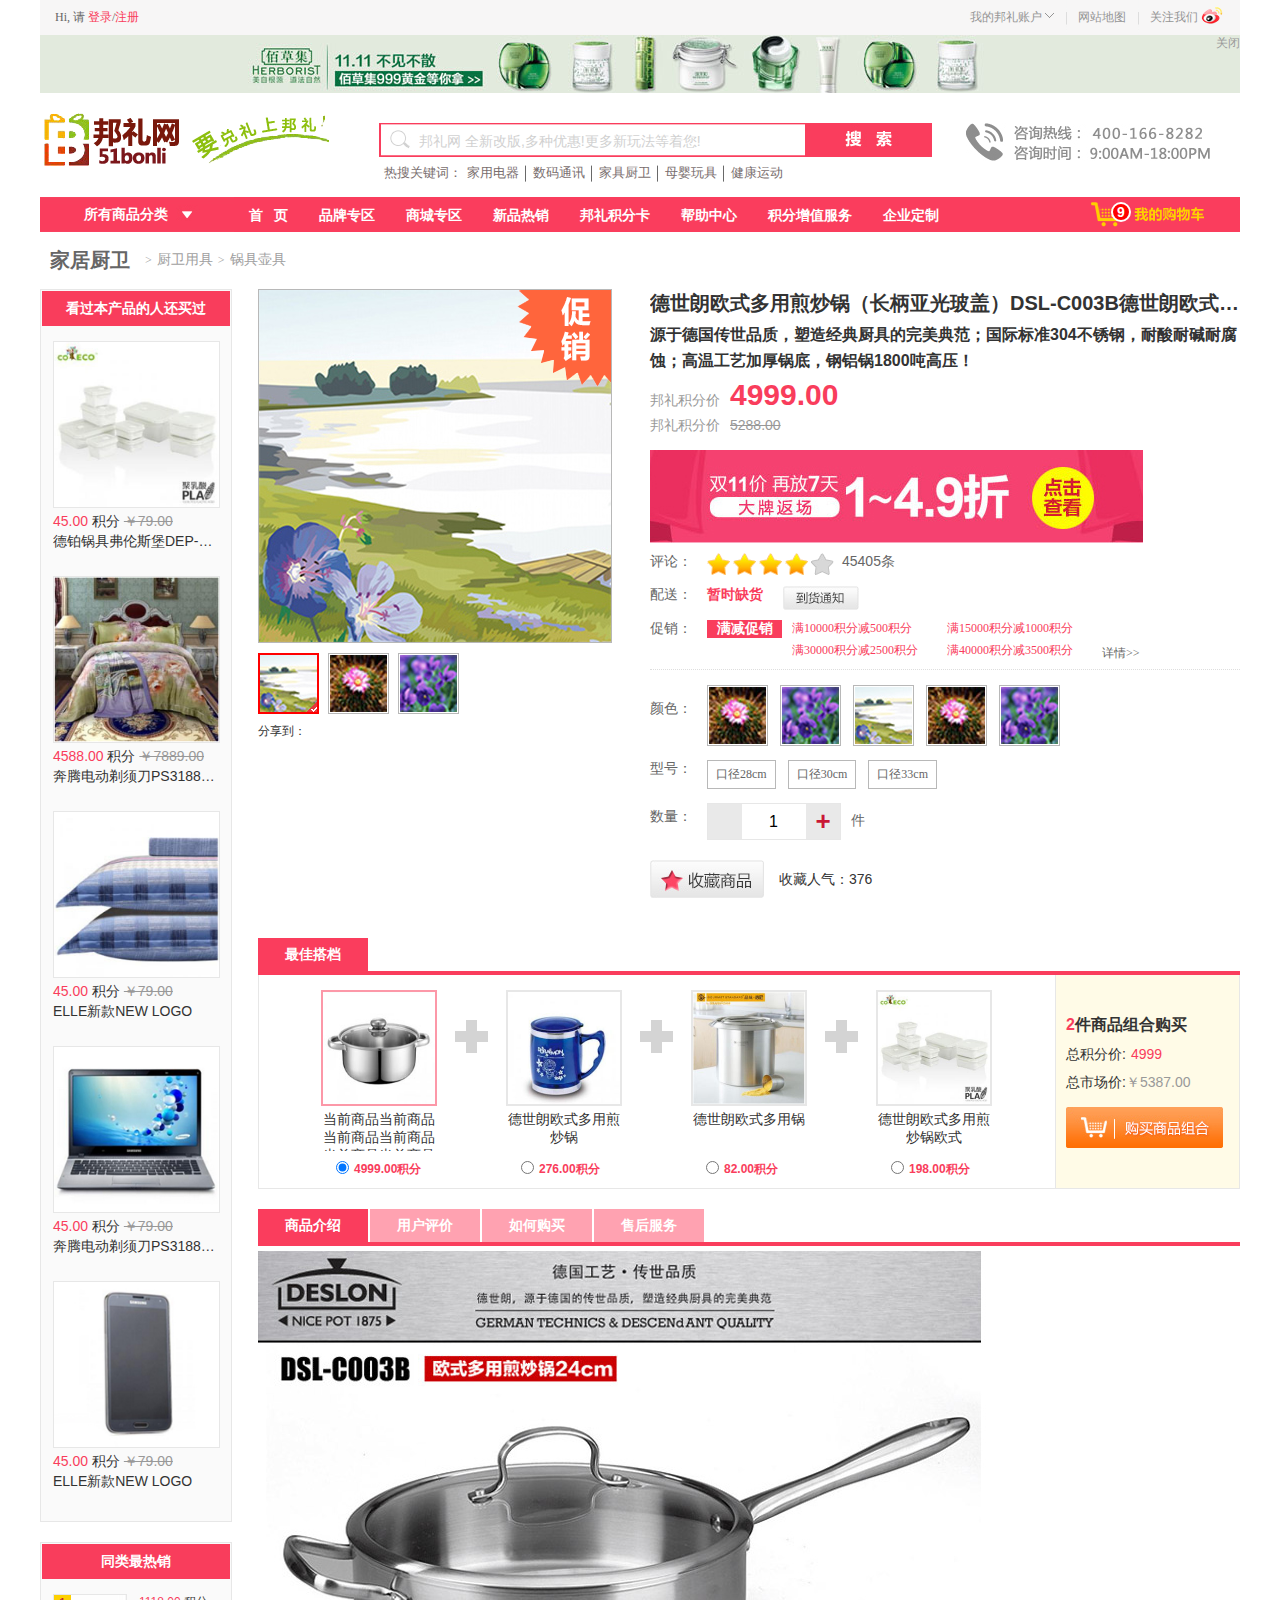
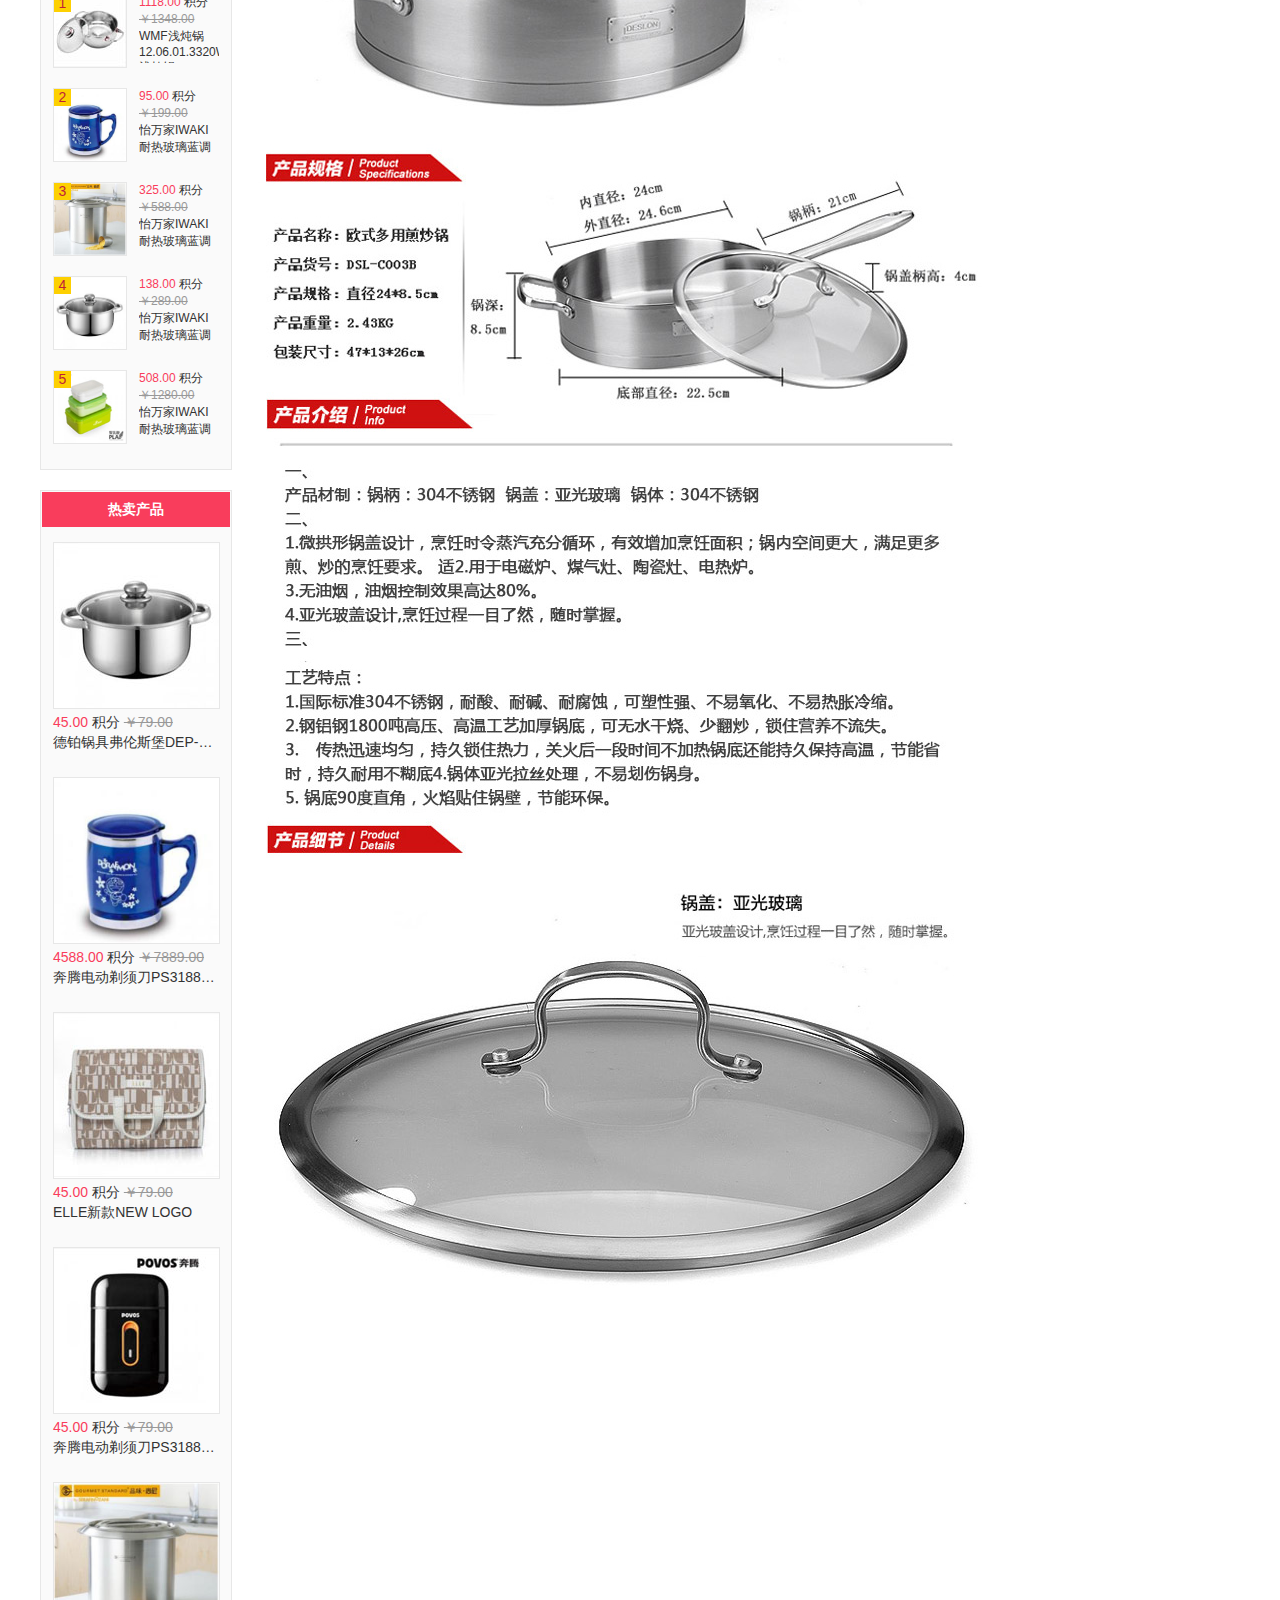
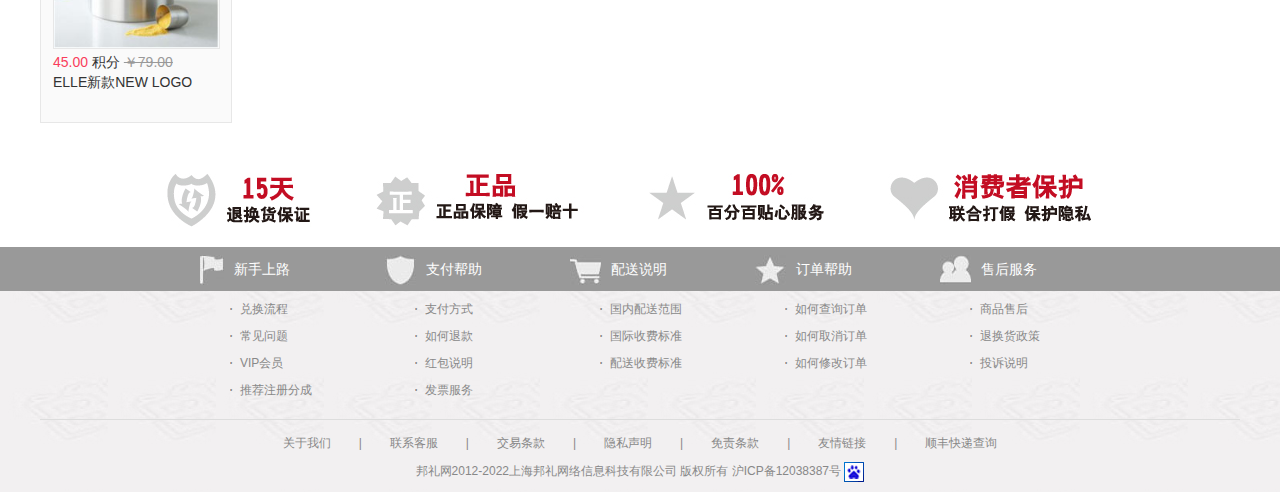
<file: 详情页_detailsPage.html>
﻿<!doctype html>
<html>
<head>
<meta charset="utf-8">
<meta http-equiv="x-ua-compatible" content="ie=8" />
<title>详情页</title>
<link type="text/css" href="styles/possess.css" rel="stylesheet">
<link type="text/css" href="styles/headerFooter.css" rel="stylesheet">
<link type="text/css" href="styles/base.css" rel="stylesheet">
<link rel="shortcut icon" href="images/favicon.ico" type="image/x-icon"/>
<script src="js/jquery-1.8.3.min.js"></script>
<script src="js/bangLiJs.js"></script>
<script src="js/sonFirst.js"></script>
<!--[if IE]>
    <style type="text/css">
        .bl_logoDiv form input.bl_logoDiv_c_inp1{ height:24px; padding-top:10px;}
        .cplist_Div a{ padding:0 8px;}
    </style>
<![endif]-->
</head>
<body>
<div class="w1200 margin_auto">
    <div class="header_top">
        <!--登录之前-->
        <div class="clearfix">
        	<span class="fl color666 pl15">Hi, 请 <a class="colorF93D5C" href="#">登录</a>/<a class="colorF93D5C" href="#">注册</a></span>
            <ul class="beforeLogin_ul fr pr5">             
                <li class="beforeLogin_liW pr">
                	<a href="#">我的邦礼账户&nbsp;<img class="zSimg" src="images/downJian.png" width="9" height="5"></a>
                	<ul class="beforeLogin_liWul pa zin1 dis_none">
                    	<li><a href="#">我的邦礼账户</a></li>
                        <li><a href="#">我的邦礼账户</a></li>
                        <li><a href="#">我的邦礼账户</a></li>
                        <li><a href="#">我的邦礼账户</a></li>
                        <li><a href="#">我的邦礼账户</a></li>
                    </ul>
                </li>
                <li><a href="#">网站地图</a></li>
                <li><a href="#">关注我们&nbsp;<img class="zSimg" src="images/xinLang.png" width="22" height="17"></a></li>
            </ul>
        </div>
        <!--登录之前 end -->
        <!--登录之后-->
        <div class="clearfix" style="display:none">
        	<span class="fl color666 pl15"><a class="colorF93D5C fb" href="#">Hi,xiangxain001</a>&nbsp;&nbsp;欢迎回到邦礼！</span>
            <ul class="beforeLogin_ul fr pr5"> 
            	<li><a class="fb color666" href="#"><img src="images/hGuan.png" width="27" height="15">&nbsp;邦礼积分21163.5</a></li>
                <li><a href="#">我的订单</a></li>
                <li><a href="#">我的收藏</a></li>            
                <li class="beforeLogin_liW pr">
                	<a href="#">我的邦礼账户&nbsp;<img class="zSimg" src="images/downJian.png" width="9" height="5"></a>
                	<ul class="beforeLogin_liWul pa zin1 dis_none">
                    	<li><a href="#">我的邦礼账户</a></li>
                        <li><a href="#">我的邦礼账户</a></li>
                        <li><a href="#">我的邦礼账户</a></li>
                        <li><a href="#">我的邦礼账户</a></li>
                        <li><a href="#">我的邦礼账户</a></li>
                    </ul>
                </li>
                <li><a href="#">网站地图</a></li>
                <li><a href="#">关注我们&nbsp;<img class="zSimg" src="images/xinLang.png" width="22" height="17"></a></li>
            </ul>
        </div>
        <!--登录之后 end -->
    </div>
    <!-- header_top end -->
    <div class="ahieldGao pr">
    	<a href="#"><img src="images/Advertising.jpg" width="1200" height="58"></a>
        <span class="ahieldGao_span pa t0 r0 color999 curaor_pointer">关闭</span>
    </div>
    <div class="bl_logoDiv mt20 clearfix">
        <a class="fl" href="#"><img src="images/logo1121.png" width="289" height="55"></a>
        <div class="bl_logoDiv_c fl pl50">
            <form class="clearfix mt10">
                <input class="bl_logoDiv_c_inp1 fl f14 pl40" type="text" value="邦礼网 全新改版,多种优惠!更多新玩法等着您!">
                <input class="bl_logoDiv_c_inp2 fr curaor_pointer" type="submit" value="">
            </form>
            <dl class="clearfix ml5">
                <dt class="fl mr5">热搜关键词：</dt>
                <dd class="fl"><a href="#">家用电器</a><a href="#">数码通讯</a><a href="#">家具厨卫</a><a href="#">母婴玩具</a><a href="#">健康运动</a></dd>
            </dl>
        </div>
        <img class="fr mt10 mr30" src="images/fuwu_sj.jpg" width="244" height="38">
    </div>
    <!-- bl_logoDiv end -->
    <div class="topNav clearfix mt15">
    	<div class="topNav_div fl pr">
        	<a class="sYfenl fl f14 colorfff font_fam fb" href="#" title="所有商品分类">所有商品分类</a>
            <ul class="ssificationUl pa">
            	<li>
                	<a class="yiJfication" href="#"><img src="images/yfKmList_dt1.png" width="19" height="18"><span>数码通讯</span></a>
                    <span class="maskSpan pa"></span>
                    <div class="two_Navigation navOne">
                        <dl class="two_Navdlcon fl">
                            <dt><a href="#">网络产品</a></dt>
                            <dd><a href="#">3G上网</a><a href="#">网络存储</a><a href="#">交换机</a><a href="#">网卡</a><a href="#">路由器</a></dd>          
                        </dl>
                        <dl class="two_Navdlcon fl">
                        	<dt><dt><a href="#">电脑配件</a></dt></dt>
                            <dd>
                                <a href="#">鼠标/键盘</a><a href="#">摄像头</a><a href="#">移动硬盘/优盘</a><a href="#">鼠标垫</a><a href="#">电脑清洁</a><a href="#">手写板</a><a href="#">线缆</a><a href="#">游戏设备</a><a href="#">其他配件</a>
                            </dd>
                        </dl>
                        <dl class="two_Navdlcon fl">
                        	<dt><a href="#">电脑整机</a></dt>
                            <dd>
                                <a href="#">上网本</a><a href="#">平板电脑</a><a href="#">笔记本</a>
                            </dd>
                        </dl>
                        <dl class="two_Navdlcon fl">
                        	<dt><a href="#">时尚影音</a></dt>
                            <dd>
                                <a href="#">游戏机</a><a href="#">电子词典</a><a href="#">数码相框</a><a href="#">录音笔</a><a href="#">电子书</a><a href="#">耳机/耳麦</a><a href="#">MID</a><a href="#">高清播放器</a><a href="#">音箱</a><a href="#">MP3/MP4配件</a><a href="#">MP3/MP4</a><a href="#">收音机</a>
                            </dd>
                        </dl>
                        <dl class="two_Navdlcon fl">
                        	<dt><a href="#">数码配件</a></dt>
                            <dd>
                                <a href="#">其他配件</a><a href="#">三脚架/云台</a><a href="#">相机包</a><a href="#">相机贴膜</a><a href="#">滤镜</a><a href="#">电池/充电器</a><a href="#">存储卡/读卡器</a>
                            </dd>
                        </dl>
                        <dl class="two_Navdlcon fl">
                        	<dt><a href="#">摄影摄像</a></dt>
                            <dd>
                                <a href="#">摄像机</a><a href="#">微单相机</a><a href="#">单反相机</a><a href="#">数码相机</a>
                            </dd>
                        </dl>
                        <dl class="two_Navdlcon fl">
                        	<dt><a href="#">手机配件</a></dt>
                            <dd>
                                <a href="#">其他配件</a><a href="#">车载配件</a><a href="#">保护套</a><a href="#">存储卡</a><a href="#">贴膜</a><a href="#">数据线</a><a href="#">移动电源</a>
                            </dd>
                        </dl>
                        <dl class="two_Navdlcon fl">
                        	<dt><a href="#">通讯终端</a></dt>
                            <dd>
                                <a href="#">座机</a><a href="#">手机</a>
                            </dd>
                        </dl>
                        <dl class="two_Navdlcon fl">
                        	<dt><a href="#">电脑软件</a></dt>
                            <dd>
                                <a href="#">软件</a>
                            </dd>
                        </dl>
                    </div>
                </li>
                <li>
                	<a class="yiJfication" href="#"><img src="images/yfKmList_dt2.png" width="19" height="18"><span>家居厨卫</span></a>
                    <span class="maskSpan pa"></span>
                    <div class="two_Navigation navTwo">
                        <dl class="two_Navdlcon fl">
                            <dt><a href="#">厨卫用具</a></dt>
                            <dd><a href="#">厨卫工具</a><a href="#">收纳保鲜</a><a href="#">水具/酒具</a><a href="#">锅具/壶具</a><a href="#">餐具</a><a href="#">刀具</a></dd>          
                        </dl>
                        <dl class="two_Navdlcon fl">
                            <dt><a href="#">床上用品</a></dt>
                            <dd><a href="#">头枕/颈枕/抱枕/腰靠</a><a href="#">家居服/家居鞋</a><a href="#">床垫/床褥</a><a href="#">枕芯/被芯</a><a href="#">床上套件</a><a href="#">毛巾/毯/靠枕</a></dd>          
                        </dl>
                        <dl class="two_Navdlcon fl">
                            <dt><a href="#">生活用品</a></dt>
                            <dd><a href="#">雨伞雨具</a><a href="#">口罩</a><a href="#">台灯</a><a href="#">创意礼品</a><a href="#">清洁/净化</a><a href="#">收纳</a><a href="#">洗晒</a></dd>          
                        </dl>
                	</div>
                </li>
                <li>
                	<a class="yiJfication" href="#"><img src="images/yfKmList_dt3.png" width="19" height="18"><span>家用电器</span></a>
                    <span class="maskSpan pa"></span>
                    <div class="two_Navigation navThree">
                        <dl class="two_Navdlcon fl">
                            <dt><a href="#">个人健康</a></dt>
                            <dd><a href="#">其他健康电器</a><a href="#">按摩器/按摩椅</a><a href="#">美容/美发器</a><a href="#">剃/脱毛器</a><a href="#">电吹风</a><a href="#">剃须刀</a></dd>          
                        </dl>
                        <dl class="two_Navdlcon fl">
                            <dt><a href="#">生活电器</a></dt>
                            <dd><a href="#">其他生活电器</a><a href="#">饮水机</a><a href="#">除湿/干衣机</a><a href="#">空气净化器</a><a href="#">挂烫机/电熨斗</a><a href="#">吸尘器</a><a href="#">电风扇</a><a href="#">加湿器</a><a href="#">取暖器</a><a href="#">空调扇</a></dd>          
                        </dl>
                        <dl class="two_Navdlcon fl">
                            <dt><a href="#">大家电</a></dt>
                            <dd><a href="#">家电配件</a><a href="#">消毒柜/冷柜</a><a href="#">热水器</a><a href="#">家庭影院</a><a href="#">电视</a><a href="#">洗衣机</a><a href="#">空调</a><a href="#">冰箱</a></dd>          
                        </dl>
                        <dl class="two_Navdlcon fl">
                            <dt><a href="#">厨房电器</a></dt>
                            <dd><a href="#">其他厨房电器</a><a href="#">豆芽机</a><a href="#">果蔬净化机</a><a href="#">爆米花机</a><a href="#">料理机</a><a href="#">电子饭盒</a><a href="#">电火锅</a><a href="#">电煎锅</a><a href="#">电饼档</a><a href="#">电蒸笼</a><a href="#">煎烤炉</a><a href="#">电水壶</a><a href="#">电炖锅/电炖盅</a><a href="#">煮蛋器</a><a href="#">电烤箱</a><a href="#">微波炉</a><a href="#">电饭煲</a><a href="#">多士炉</a><a href="#">电磁炉</a><a href="#">咖啡机</a><a href="#">冰激凌机</a><a href="#">面包机</a><a href="#">酸奶机</a><a href="#">豆浆机</a><a href="#">榨汁机</a><a href="#">榨油机</a></dd>          
                        </dl>
                	</div>
                </li>
                <li>
                	<a class="yiJfication" href="#"><img src="images/yfKmList_dt4.png" width="19" height="18"><span>汽车用品</span></a>
                    <span class="maskSpan pa"></span>
                    <div class="two_Navigation navFour">
                        <dl class="two_Navdlcon fl">
                            <dt><a href="#">电子电器</a></dt>
                            <dd><a href="#">行车记录仪</a><a href="#">导航仪</a></dd>          
                        </dl>
                        <dl class="two_Navdlcon fl">
                            <dt><a href="#">汽修工具</a></dt>
                            <dd><a href="#">工具套装</a></dd>          
                        </dl>
                        <dl class="two_Navdlcon fl">
                            <dt><a href="#">汽车内饰</a></dt>
                            <dd><a href="#">套饰套装</a><a href="#">功能用品</a><a href="#">置物箱</a><a href="#">挂件</a><a href="#">遮阳挡</a><a href="#">CD包</a><a href="#">空气净化</a></dd>          
                        </dl>
                	</div>
                </li>
                <li>
                	<a class="yiJfication" href="#"><img src="images/yfKmList_dt5.png" width="19" height="18"><span>母婴玩具</span></a>
                    <span class="maskSpan pa"></span>
                    <div class="two_Navigation navFive">
                        <dl class="two_Navdlcon fl">
                            <dt><a href="#">母婴玩具</a></dt>
                            <dd><a href="#">喂食器</a><a href="#">拼插/积木</a><a href="#">婴儿床</a><a href="#">早教玩具</a><a href="#">纽曼早教</a><a href="#">婴儿玩具</a><a href="#">婴儿枕</a><a href="#">儿童理发器</a><a href="#">儿童书包</a></dd>          
                        </dl>
                	</div>
                </li>
                <li>
                	<a class="yiJfication" href="#"><img src="images/yfKmList_dt6.png" width="19" height="18"><span>美容护理</span></a>
                    <span class="maskSpan pa"></span>
                    <div class="two_Navigation navSix"> 
                        <dl class="two_Navdlcon fl">
                            <dt><a href="#">彩妆</a></dt>
                            <dd><a href="#">面部彩妆</a><a href="#">眼部彩妆</a><a href="#">唇部彩妆</a><a href="#">美容工具</a></dd>          
                        </dl>
                        <dl class="two_Navdlcon fl">
                            <dt><a href="#">香水SAP</a></dt>
                            <dd><a href="#">女士香水</a><a href="#">男士香水</a><a href="#">香体走珠</a><a href="#">组合套装</a><a href="#">迷你香水</a></dd>          
                        </dl>
                        <dl class="two_Navdlcon fl">
                            <dt><a href="#">男性专区</a></dt>
                            <dd><a href="#">面部护理</a><a href="#">眼部护理</a><a href="#">身体护理</a><a href="#">剃须</a></dd>          
                        </dl>
                	</div>
                </li>
                <li>
                	<a class="yiJfication" href="#"><img src="images/yfKmList_dt7.png" width="19" height="18"><span>奢侈品</span></a>
                    <span class="maskSpan pa"></span>
                    <div class="two_Navigation navSeven">
                        <dl class="two_Navdlcon fl">
                            <dt><a href="#">男士专区</a></dt>
                            <dd><a href="#">男包</a><a href="#">腰带</a><a href="#">眼镜</a></dd>          
                        </dl>
                        <dl class="two_Navdlcon fl">
                            <dt><a href="#">女性专区</a></dt>
                            <dd><a href="#">女包</a><a href="#">腰带</a><a href="#">眼镜</a></dd>          
                        </dl>
                        <dl class="two_Navdlcon fl">
                            <dt><a href="#">配饰</a></dt>
                            <dd><a href="#">皮具礼盒</a><a href="#">票夹</a><a href="#">钱包</a><a href="#">钥匙扣</a><a href="#">名片夹</a><a href="#">其他</a></dd>          
                        </dl>
                	</div>
                </li>
                <li>
                	<a class="yiJfication" href="#"><img src="images/yfKmList_dt8.png" width="19" height="18"><span>时尚配饰</span></a>
                    <span class="maskSpan pa"></span>
                    <div class="two_Navigation navEight">
                        <dl class="two_Navdlcon fl">
                            <dt><a href="#">饰品配饰</a></dt>
                            <dd><a href="#">珠宝配件</a><a href="#">饰品配件</a><a href="#">胸针</a><a href="#">头饰</a><a href="#">耳饰</a><a href="#">戒指</a><a href="#">手链/脚链</a><a href="#">项链</a></dd>          
                        </dl>
                        <dl class="two_Navdlcon fl">
                            <dt><a href="#">眼镜</a></dt>
                            <dd><a href="#">电脑防护</a><a href="#">太阳镜</a></dd>          
                        </dl>
                        <dl class="two_Navdlcon fl">
                            <dt><a href="#">经典礼品</a></dt>
                            <dd><a href="#">创意礼品</a><a href="#">瑞士军刀</a><a href="#">工艺藏品</a><a href="#">火机</a><a href="#">礼品文具</a><a href="#">鲜花速递</a></dd>          
                        </dl>
     					<dl class="two_Navdlcon fl">
                            <dt><a href="#">手表钟表</a></dt>
                            <dd><a href="#">手表</a><a href="#">钟表</a></dd>          
                        </dl>
                        <dl class="two_Navdlcon fl">
                            <dt><a href="#">箱包</a></dt>
                            <dd><a href="#">时尚男女包</a><a href="#">休闲男包</a><a href="#">旅行箱包</a><a href="#">背包/钱包</a><a href="#">腰带/皮带/腰包</a><a href="#">皮具礼盒</a><a href="#">公文包/电脑包</a><a href="#">化妆包</a></dd>          
                        </dl>
                	</div>
                </li>
            </ul>
        </div>
        <!-- topNav_div end -->
        <ul class="topNav_ul fl">
        	<li><a href="#">首&nbsp;&nbsp;&nbsp;页</a></li>
            <li><a href="#">品牌专区</a></li>
            <li><a href="#">商城专区</a></li>
            <li><a href="#">新品热销</a></li>
            <li><a href="#">邦礼积分卡</a></li>
            <li><a href="#">帮助中心</a></li>
            <li><a href="#">积分增值服务</a></li>
            <li><a href="#">企业定制</a></li>
        </ul>
        <a class="bLgouwuche dis_biock fr" href="#" title="我的购物车"><span class="f14 font_fam fb colorfff" href="#">9</span></a>
    </div>
    <!-- topNav end -->
    <div class="clearfix mt15">
        <h2 class="fl f20 font_fam fb pl10"><a class="color666" href="#">家居厨卫</a></h2>
        <div class="cplist_Div fl ml15">&gt;<a href="#">厨卫用具</a>&gt;<a class="" href="#">锅具壶具</a></div>
    </div>
	<div class="fenliList_box mt15 clearfix"> 
    	<div class="fenliList_boxLet fl">
			<div class="fenliListbot pb20">
            	<h4 class="fenliListbot_h4 f14 font_fam fb colorfff tc">看过本产品的人还买过</h4>
                <dl class="reMai_dl clearfix mt15 pb10">
                	<dt class="fl"><a href="#"><img src="images/lby_cpimg2.jpg" width="165" height="165"></a></dt>
                    <dd class="mt5 fl">
                    	<p class="f14 font_fam"><span class="colorF93D5C">45.00</span> 积分  <span class="color999 text_li_th">￥79.00</span></p>
                        <p class="rmMbot_p f14 font_fam txh">德铂锅具弗伦斯堡DEP-179德铂锅具弗伦斯堡德铂锅具弗伦斯堡</p>
                    </dd>
                </dl>
                <dl class="reMai_dl clearfix mt15 pb10">
                	<dt class="fl"><a href="#"><img src="images/lby_cpimg1.jpg" width="165" height="165"></a></dt>
                    <dd class="mt5 fl">
                    	<p class="f14 font_fam"><span class="colorF93D5C">4588.00</span> 积分  <span class="color999 text_li_th">￥7889.00</span></p>
                        <p class="rmMbot_p f14 font_fam txh">奔腾电动剃须刀PS3188奔腾电动剃须刀PS3188</p>
                    </dd>
                </dl>
                <dl class="reMai_dl clearfix mt15 pb10">
                	<dt class="fl"><a href="#"><img src="images/lby_cpimg5.jpg" width="165" height="165"></a></dt>
                    <dd class="mt5 fl">
                    	<p class="f14 font_fam"><span class="colorF93D5C">45.00</span> 积分  <span class="color999 text_li_th">￥79.00</span></p>
                        <p class="rmMbot_p f14 font_fam txh">ELLE新款NEW LOGO</p>
                    </dd>
                </dl>
                <dl class="reMai_dl clearfix mt15 pb10">
                	<dt class="fl"><a href="#"><img src="images/sm_bjb.jpg" width="165" height="165"></a></dt>
                    <dd class="mt5 fl">
                    	<p class="f14 font_fam"><span class="colorF93D5C">45.00</span> 积分  <span class="color999 text_li_th">￥79.00</span></p>
                        <p class="rmMbot_p f14 font_fam txh">奔腾电动剃须刀PS3188奔腾电动剃须刀PS3188</p>
                    </dd>
                </dl>
                <dl class="reMai_dl clearfix mt15 pb10">
                	<dt class="fl"><a href="#"><img src="images/sm_shouj.jpg" width="165" height="165"></a></dt>
                    <dd class="mt5 fl">
                    	<p class="f14 font_fam"><span class="colorF93D5C">45.00</span> 积分  <span class="color999 text_li_th">￥79.00</span></p>
                        <p class="rmMbot_p f14 font_fam txh">ELLE新款NEW LOGO</p>
                    </dd>
                </dl>
            </div>
            <!-- fenliListbot end --> 
            <div class="fenliListbot mt20 pb20">
            	<h4 class="fenliListbot_h4 f14 font_fam fb colorfff tc">同类最热销</h4>
                <dl class="similarMr_dl clearfix mt15 pb5 pr">
                	<dt class="fl"><a href="#"><img src="images/reMai_img4.jpg" width="72" height="72"></a></dt>
                    <dd class="fr">
                    	<p class="font_fam"><span class="colorF93D5C">1118.00</span> 积分  <span class="color999 text_li_th">￥1348.00</span></p>
                        <p class="similarMr_dlPbot font_fam ovhidden">WMF浅炖锅12.06.01.3320WMF浅炖锅12.06.01.3320</p>
                    </dd>
                    <dd class="dlPbot_munr pa colorBF1F39 tc f14 font_fam">1</dd>
                </dl>
                <dl class="similarMr_dl clearfix mt15 pb5 pr">
                	<dt class="fl"><a href="#"><img src="images/lby_cpimg4.jpg" width="72" height="72"></a></dt>
                    <dd class="fr">
                    	<p class="font_fam"><span class="colorF93D5C">95.00</span> 积分  <span class="color999 text_li_th">￥199.00</span></p>
                        <p class="similarMr_dlPbot font_fam ovhidden">怡万家IWAKI耐热玻璃蓝调</p>
                    </dd>
                    <dd class="dlPbot_munr pa colorBF1F39 tc f14 font_fam">2</dd>
                </dl>
                <dl class="similarMr_dl clearfix mt15 pb5 pr">
                	<dt class="fl"><a href="#"><img src="images/lby_cpimg3.jpg" width="72" height="72"></a></dt>
                    <dd class="fr">
                    	<p class="font_fam"><span class="colorF93D5C">325.00</span> 积分  <span class="color999 text_li_th">￥588.00</span></p>
                        <p class="similarMr_dlPbot font_fam ovhidden">怡万家IWAKI耐热玻璃蓝调</p>
                    </dd>
                    <dd class="dlPbot_munr pa colorBF1F39 tc f14 font_fam">3</dd>
                </dl>
                <dl class="similarMr_dl clearfix mt15 pb5 pr">
                	<dt class="fl"><a href="#"><img src="images/reMai_img1.jpg" width="72" height="72"></a></dt>
                    <dd class="fr">
                    	<p class="font_fam"><span class="colorF93D5C">138.00</span> 积分  <span class="color999 text_li_th">￥289.00</span></p>
                        <p class="similarMr_dlPbot font_fam ovhidden">怡万家IWAKI耐热玻璃蓝调</p>
                    </dd>
                    <dd class="dlPbot_munr pa colorBF1F39 tc f14 font_fam">4</dd>
                </dl>
                <dl class="similarMr_dl clearfix mt15 pb5 pr">
                	<dt class="fl"><a href="#"><img src="images/tuiJian_img2.jpg" width="72" height="72"></a></dt>
                    <dd class="fr">
                    	<p class="font_fam"><span class="colorF93D5C">508.00</span> 积分  <span class="color999 text_li_th">￥1280.00</span></p>
                        <p class="similarMr_dlPbot font_fam ovhidden">怡万家IWAKI耐热玻璃蓝调</p>
                    </dd>
                    <dd class="dlPbot_munr pa colorBF1F39 tc f14 font_fam">5</dd>
                </dl>
			</div>            
            <!-- fenliListbot end --> 
            <div class="fenliListbot mt20 pb20">
            	<h4 class="fenliListbot_h4 f14 font_fam fb colorfff tc">热卖产品</h4>
                <dl class="reMai_dl clearfix mt15 pb10">
                	<dt class="fl"><a href="#"><img src="images/reMai_img1.jpg" width="165" height="165"></a></dt>
                    <dd class="mt5 fl">
                    	<p class="f14 font_fam"><span class="colorF93D5C">45.00</span> 积分  <span class="color999 text_li_th">￥79.00</span></p>
                        <p class="rmMbot_p f14 font_fam txh">德铂锅具弗伦斯堡DEP-179德铂锅具弗伦斯堡德铂锅具弗伦斯堡</p>
                    </dd>
                </dl>
                <dl class="reMai_dl clearfix mt15 pb10">
                	<dt class="fl"><a href="#"><img src="images/lby_cpimg4.jpg" width="165" height="165"></a></dt>
                    <dd class="mt5 fl">
                    	<p class="f14 font_fam"><span class="colorF93D5C">4588.00</span> 积分  <span class="color999 text_li_th">￥7889.00</span></p>
                        <p class="rmMbot_p f14 font_fam txh">奔腾电动剃须刀PS3188奔腾电动剃须刀PS3188</p>
                    </dd>
                </dl>
                <dl class="reMai_dl clearfix mt15 pb10">
                	<dt class="fl"><a href="#"><img src="images/reMai_img3.jpg" width="165" height="165"></a></dt>
                    <dd class="mt5 fl">
                    	<p class="f14 font_fam"><span class="colorF93D5C">45.00</span> 积分  <span class="color999 text_li_th">￥79.00</span></p>
                        <p class="rmMbot_p f14 font_fam txh">ELLE新款NEW LOGO</p>
                    </dd>
                </dl>
                <dl class="reMai_dl clearfix mt15 pb10">
                	<dt class="fl"><a href="#"><img src="images/reMai_img2.jpg" width="165" height="165"></a></dt>
                    <dd class="mt5 fl">
                    	<p class="f14 font_fam"><span class="colorF93D5C">45.00</span> 积分  <span class="color999 text_li_th">￥79.00</span></p>
                        <p class="rmMbot_p f14 font_fam txh">奔腾电动剃须刀PS3188奔腾电动剃须刀PS3188</p>
                    </dd>
                </dl>
                <dl class="reMai_dl clearfix mt15 pb10">
                	<dt class="fl"><a href="#"><img src="images/lby_cpimg3.jpg" width="165" height="165"></a></dt>
                    <dd class="mt5 fl">
                    	<p class="f14 font_fam"><span class="colorF93D5C">45.00</span> 积分  <span class="color999 text_li_th">￥79.00</span></p>
                        <p class="rmMbot_p f14 font_fam txh">ELLE新款NEW LOGO</p>
                    </dd>
                </dl>
            </div>
            <!-- fenliListbot end -->                
        </div>
        <!-- fenliList_boxLet end -->
        
        <div class="fenliList_boxRit fr">
            <div class="chooseDetails clearfix">
            	<div class="chooseDetails_L fl">
                	<div class="tb-booth tb-pic tb-s310">
                        <a href="images/small_750.jpg"><img class="jqzoom" src="images/small_352.jpg" rel="images/small_750.jpg" /></a>
                        <span class="tb-booth-Chuxiao pa thD">注销</span>
                        <span class="tb-booth-Rexiao pa thD" style="display:none">热销</span>
                    </div>
                    <ul class="tb-thumb" id="thumblist">
                        <li>
                        	<div class="tb-pic tb-s40"><a href="javascript:void(0)"><img src="images/small_57.jpg" mid="images/small_352.jpg" big="images/small_750.jpg"></a></div>
                            <b class="tb-selected-b"></b>
                        </li>
                        <li>
                        	<div class="tb-pic tb-s40"><a href="javascript:void(0)"><img  src="images/tails_57.jpg" mid="images/tails_352.jpg" big="images/tails_750.jpg"></a></div>
                            <b class="tb-selected-b"></b>
                        </li>
                        <li>
                        	<div class="tb-pic tb-s40"><a href="javascript:void(0)"><img src="images/mid_57.jpg" mid="images/mid_352.jpg" big="images/mid_750.jpg"></a></div>
                            <b class="tb-selected-b"></b>
                        </li>
                    </ul>
                    <!-- Baidu Button BEGIN -->
                    <div id="bdshare" class="bdshare_t bds_tools get-codes-bdshare">
                        <span class="bds_more">分享到：</span>
                        <a class="bds_qzone"></a>
                        <a class="bds_tsina"></a>
                        <a class="bds_tqq"></a>
                        <a class="bds_renren"></a>
                        <a class="bds_t163"></a>
                        <a class="shareCount"></a>
                    </div>
                    <script type="text/javascript" id="bdshare_js" data="type=tools&amp;uid=6554040" ></script>
                    <script type="text/javascript" id="bdshell_js"></script>
                    <script type="text/javascript">
                    document.getElementById("bdshell_js").src = "http://bdimg.share.baidu.com/static/js/shell_v2.js?cdnversion=" + Math.ceil(new Date()/3600000)
                    </script>
                    <!-- Baidu Button END -->
                </div>
                <!-- chooseDetails_L end -->
                <div class="chooseDetails_R fr">
                	<p class="xq_cpMingc f20 font_fam fb txh">德世朗欧式多用煎炒锅（长柄亚光玻盖）DSL-C003B德世朗欧式多用煎炒锅（长柄亚光玻盖）DSL-C003B</p>
                    <p class="f16 font_fam lineH160 fb mt5">源于德国传世品质，塑造经典厨具的完美典范；国际标准304不锈钢，耐酸耐碱耐腐蚀；高温工艺加厚锅底，钢铝锅1800吨高压！</p>
                    <p class="f14 font_fam color999 mt5">邦礼积分价<span class="f30 fb colorF93D5C pl10">4999.00</span></p>
                    <p class="f14 font_fam color999 mt5">邦礼积分价<span class="text_li_th pl10">5288.00</span></p>
                    <p class="mt15"><a href="#"><img src="images/cp_Notice.jpg" width="493" height="93"></a></p>
                    <dl class="criticismDl  mt10 clearfix">
                    	<dt class="fl f14 font_fam color666">评论：</dt>
                        <dd class="fl">
                        	<div class="discus fl">
                            	<span class="xx_imgF"></span>
                                <span class="xx_imgF"></span>
                                <span class="xx_imgF"></span>
                                <span class="xx_imgF"></span>
                                <span class="xx_imgE"></span>
                            </div>
                            <span class="fl f14 font_fam color666 ml5">45405条</span>
                        </dd>
                    </dl>
                    <!-- 缺货状态 -->
                    
                    <dl class="criticismDl  mt10 clearfix">
                    	<dt class="fl f14 font_fam color666">配送：</dt>
                        <dd class="fl">
                        	<p class="fl f14 font_fam fb colorF93D5C">暂时缺货</p>
                            <span class="stockSpan fl thD curaor_pointer ml20">到货通知</span>
                        </dd>
                    </dl>
                    
                    <!-- 缺货状态 end -->
                    <!-- 有货状态 -->
                    <!--
                    <dl class="criticismDl  mt10 clearfix">
                    	<dt class="fl f14 font_fam color666">配送：</dt>
                        <dd class="fl">
                        	<p class="stockP fl f14 font_fam fb">有货</p>
                        </dd>
                    </dl>
                    -->
                    <!-- 有货状态 end -->
                    <dl class="criticismDl  mt10 clearfix bor_bot_dot pb5">
                    	<dt class="fl f14 font_fam color666">促销：</dt>
                        <dd class="fl">
                        	<h3 class="full_h3 f14 font_fam colorfff fb fl tc"><a class="colorfff" href="#">满减促销</a></h3>
                            <div class="full_div fl ml10">
                            	<a href="#">满10000积分减500积分</a><a href="#">满15000积分减1000积分</a><a href="#">满30000积分减2500积分</a><a href="#">满40000积分减3500积分</a>
                            </div>
                            <a class="fl color666 mt25" href="#">详情&gt;&gt;</a>
                        </dd>
                    </dl>
                    <dl class="criticismDl  mt10 clearfix">
                    	<dt class="fl f14 font_fam color666 mt20">颜色：</dt>
                        <dd class="fl">
                        	<ul id="thumblist2" class="tb-thumb speciColour">
                                <li>
                                    <div class="tb-pic tb-s40"><a href="javascript:void(0)"><img  src="images/tails_57.jpg" mid="images/tails_352.jpg" big="images/tails_750.jpg"></a></div>
                                    <b class="tb-selected-b"></b>
                                </li>
                                <li>
                                    <div class="tb-pic tb-s40"><a href="javascript:void(0)"><img src="images/mid_57.jpg" mid="images/mid_352.jpg" big="images/mid_750.jpg"></a></div>
                                    <b class="tb-selected-b"></b>
                                </li>
                                <li>
                                    <div class="tb-pic tb-s40"><a href="javascript:void(0)"><img src="images/small_57.jpg" mid="images/small_352.jpg" big="images/small_750.jpg"></a></div>
                                    <b class="tb-selected-b"></b>
                                </li>
                                <li>
                                    <div class="tb-pic tb-s40"><a href="javascript:void(0)"><img  src="images/tails_57.jpg" mid="images/tails_352.jpg" big="images/tails_750.jpg"></a></div>
                                    <b class="tb-selected-b"></b>
                                </li>
                                <li>
                                    <div class="tb-pic tb-s40"><a href="javascript:void(0)"><img src="images/mid_57.jpg" mid="images/mid_352.jpg" big="images/mid_750.jpg"></a></div>
                                    <b class="tb-selected-b"></b>
                                </li>
                            </ul>
                        </dd>
                    </dl>
                    <dl class="criticismDl clearfix">
                    	<dt class="fl f14 font_fam color666 mt5">型号：</dt>
                        <dd class="fl">
                        	<ul id="thumblist3" class="tb-thumb speciColour">
                                <li>
                                    <span>口径28cm</span>
                                    <b class="tb-selected-b"></b>
                                </li>
                                <li>
                                    <span>口径30cm</span>
                                    <b class="tb-selected-b"></b>
                                </li>
                                <li>
                                    <span>口径33cm</span>
                                    <b class="tb-selected-b"></b>
                                </li>
                        	</ul>
                        </dd>
                    </dl>
                    <dl class="criticismDl clearfix mt5">
                    	<dt class="fl f14 font_fam color666 mt5">数量：</dt>
                        <dd class="fl">
                        	<form class="cartNumber fl">
                                <input class="inpNumber bor_none fl fb" type="button" id="but_decr1" value="-" onClick="return boutton(1,1);">
                                <input title="1" class="cc_digital font_fam f16 tc bor_none fl" type="text" value="1" id="digital1" maxlength="2" onChange="xiaoJiFen(1)" onkeyup="value=value.replace(/[^\d]/g,'')" onbeforepaste="clipboardData.setData('text',clipboardData.getData('text').replace(/[^\d]/g,''))">
                                <input class="inpNumber bor_none fr fb" type="button" id="but_incr1" value="+" onClick="return boutton(0,1);">
                            </form>
                            <span class="cartNumber_span fl f14 font_fam ml10 color666">件</span>
                        </dd>
                    </dl>
                    <!-- 缺货收藏商品-->
                    
                    <div class="collectionDiv clearfix mt20">
                        <a class="shouC_a fl thD" href="#">收藏商品</a>
                        <p class="f14 font_fam ml15 fl">收藏人气：<span>376</span></p>
                    </div>
                    
                    <!-- 缺货收藏商品 end-->
                    <!-- 是否选中提示文字 -->
                    <div class="prompt_Div mt20">
                    	<p class="prompt_Div_p1">请选择：“颜色”、“型号”</p>
                        <p class="prompt_Div_p2">请选择：“颜色”</p>
                        <p class="prompt_Div_p3">请选择：“型号”</p>
                    </div>
                    <!-- 是否选中提示文字 end-->
                    <!-- 有货一键购买 -->
                    <!--
                    <div class="collectionDiv clearfix mt20">
                        <a class="buyingOne thD mr15 fl" href="javascript:void(0)">一键购买</a>
                        <a class="hoppingCart thD mr15 fl" href="javascript:void(0)">加入购物车</a>
                        <a class="shouC_a thD mr15 fl" href="#">收藏商品</a>
                        <p class="f14 font_fam fl">收藏人气：<span>376</span></p>
                    </div>
                    -->
                    <!-- 一键购买 end-->
                </div>
                <!-- chooseDetails_R end -->
            </div>
            <!-- chooseDetails end -->
            <div class="mt20">
            	<ul class="bestPartner clearfix f14 font_fam fb">
                	<li>最佳搭档</li>
                </ul>
                <div class="partner_div clearfix pb10">
                	<dl class="partner_dl fl tc pt15">
                    	<dt style=" border:solid 2px #FC98A8;"><a href="#a"><img src="images/reMai_img1.jpg" width="112" height="112"></a></dt>
                        <dd>
                        	<p class="f14 font_fam mt5 ovhidden">当前商品当前商品当前商品当前商品当前商品当前商品当前商品当前商品当前商品当前商品当前商品当前商品</p>
                            <div class="mt10 ml15 clearfix">
                            	<input class="fl" type="radio" value="" checked="checked">
                                <label class="font_fam colorF93D5C fb ml5 fl"><span id="goodsN">4999.00</span>积分</label>
                            </div>
                        </dd>
                    </dl>
                    <span class="shiZi_span fl thD">+</span>
                    <dl class="partner_dl fl tc pt15">
                    	<dt id="giveDl1"><a href="javascript:void(0)"><img src="images/lby_cpimg4.jpg" width="112" height="112"></a></dt>
                        <dd>
                        	<p class="f14 font_fam mt5 ovhidden">德世朗欧式多用煎炒锅</p>
                            <div class="mt10 ml15 clearfix">
                            	<input class="fl" type="radio" value="1" name="giveInp">
                                <label class="font_fam colorF93D5C fb ml5 fl"><span id="parts1">276.00</span>积分</label>
                            </div>
                        </dd>
                    </dl>
                    <span class="shiZi_span fl thD">+</span>
                    <dl class="partner_dl fl tc pt15">
                    	<dt id="giveDl2"><a href="javascript:void(0)"><img src="images/lby_cpimg3.jpg" width="112" height="112"></a></dt>
                        <dd>
                        	<p class="f14 font_fam mt5 ovhidden">德世朗欧式多用锅</p>
                            <div class="mt10 ml15 clearfix">
                            	<input class="fl" type="radio" value="2" name="giveInp">
                                <label class="font_fam colorF93D5C fb ml5 fl"><span id="parts2">82.00</span>积分</label>
                            </div>
                        </dd>
                    </dl>
                    <span class="shiZi_span fl thD">+</span>
                    <dl class="partner_dl fl tc pt15">
                    	<dt id="giveDl3"><a href="javascript:void(0)"><img src="images/lby_cpimg2.jpg" width="112" height="112"></a></dt>
                        <dd>
                        	<p class="f14 font_fam mt5 ovhidden">德世朗欧式多用煎炒锅欧式</p>
                            <div class="mt10 ml15 clearfix">
                            	<input class="fl" type="radio" value="3" name="giveInp">
                                <label class="font_fam colorF93D5C fb ml5 fl"><span id="parts3">198.00</span>积分</label>
                            </div>
                        </dd>
                    </dl>
                    <div class="groupMai fr font_fam pl10 pr10">
                    	<h4 class="f16 fb mt40"><span class="colorF93D5C">2</span>件商品组合购买</h4>
                        <p class="f14 mt10">总积分价:<span id="groupTotal" class="colorF93D5C pl5"></span></p>
                        <p class="f14 mt10">总市场价:<span class="color999">￥5387.00</span></p>
                        <a class="commodity_a dis_biock thD mt15" href="#">购买组合商品</a>
                    </div>
                </div>
                <!-- partner_div end -->
            </div>
            <!-- 最近拍档 end --> 
            <div class="mt20">
            	<ul class="goodsThe clearfix f14 font_fam fb">
                	<li name="name1">商品介绍</li>
                    <li name="name2">用户评价</li>
                    <li name="name3">如何购买</li>
                    <li name="name4">售后服务</li>
                </ul>
                <div class="xxListData name1 xxListData1">
                	<img src="images/cpXXimg1.jpg">
                    <img src="images/cpXXimg2.jpg">           
                </div>
                <!-- 产品介绍 end -->
                <div class="xxListData name2">
                	<div class="evaluationT mt10 clearfix">
                    	<div class="evaluationT_L fl">
                        	<dl class="evaluationT_L_dl clearfix mt35 ml40">
                            	<dt class="fl tc color999 mr40 font_fam"><font class="colorF93D5C fb">95<span class="f22">%</span></font><p class="f14">好评度</p></dt>
                                <dd class="fl">
                                	<div class="clearfix mt10">
                                    	<p class="assess_p fl font_fam">好评<span class="color999">(95%)</span></p>
                                        <div class="assess_div fl pr"><span style="width:95px;" class="pa t0 l0"></span></div>
                                    </div>
                                    <div class="clearfix mt10">
                                    	<p class="assess_p fl font_fam">中评<span class="color999">(4%)</span></p>
                                        <div class="assess_div fl pr"><span style="width:4px;" class="pa t0 l0"></span></div>
                                    </div>
                                    <div class="clearfix mt10">
                                    	<p class="assess_p fl font_fam">差评<span class="color999">(1%)</span></p>
                                        <div class="assess_div fl pr"><span style="width:1px;" class="pa t0 l0"></span></div>
                                    </div>
                                </dd>
                            </dl>
                        </div>
                        <div class="evaluationT_R fl ml40">
                        	<p class="dynamicPj_p fl mt40 f24 font_fam fb tc">动态评分</p>
                            <div class="dynamicPj_div fl">
                            	<div class="clearfix mt20">
                                	<p class="fl f14 font_fam pr20 mr25">产品与描述相符</p>
                                    <div class="assessXX_div fl">
                                    	<span class="xx_liangimg fl"></span>
                                        <span class="xx_liangimg fl"></span>
                                        <span class="xx_liangimg fl"></span>
                                        <span class="xx_liangimg fl"></span>
                                        <span class="xx_liangimg fl"></span>
                                    </div>
                                </div>
                                <div class="clearfix mt10">
                                	<p class="fl f14 font_fam pr20 mr20">产品发货的速度</p>
                                    <div class="assessXX_div fl">
                                    	<span class="xx_liangimg fl"></span>
                                        <span class="xx_liangimg fl"></span>
                                        <span class="xx_liangimg fl"></span>
                                        <span class="xx_liangimg fl"></span>
                                        <span class="xx_huiimg fl"></span>
                                    </div>
                                </div>
                                <div class="clearfix mt10">
                                	<p class="fl f14 font_fam pr20 mr20">客服跟进的态度</p>
                                    <div class="assessXX_div fl">
                                    	<span class="xx_liangimg fl"></span>
                                        <span class="xx_liangimg fl"></span>
                                        <span class="xx_liangimg fl"></span>
                                        <span class="xx_liangimg fl"></span>
                                        <span class="xx_liangimg fl"></span>
                                    </div>
                                </div>
                            </div>
                        </div>
                    </div> 
                    <!-- evaluationT end -->
                    <div class="evaluationB mt10">
                    	<ul class="judgeUl clearfix f14 font_fam">
                            <li name="name1">全部评价(45405)</li>
                            <li name="name2">好评(43134)</li>
                            <li name="name3">中评(1816)</li>
                            <li name="name4">差评(454)</li>
                        </ul>
                        <div class="judgeDiv name1">
                            <dl class="judgeDiv_dl clearfix mt20 ml25">
                            	<dt class="fl">
                                	<a href="#"><img src="images/small_57.jpg" width="54" height="54"></a>
                                    <p class="font_fam txh tc mt10">用户名</p>
                                </dt>
                                <dd class="fr pb10 pr">
                                	<div class="yongHu_pl_T clearfix ml15 mr15">
                                    	<div class="yongHu_pl_son fl ml5">
                                            <span class="xx_imgFx fl"></span>
                                            <span class="xx_imgFx fl"></span>
                                            <span class="xx_imgFx fl"></span>
                                            <span class="xx_imgFx fl"></span>
                                            <span class="xx_imgFx fl"></span>
                                        </div>
                                        <p class="yongHu_pl_p fr font_fam color999 mr5"><span class="mr10">2014-11-20</span><span>16:32</span></p>
                                    </div>
                                    <p class="pl_xinDe font_fam color999 lineH160 mt5 ml15 mr10">购物心得： 不错的锅，适合一两个人吃的 不错的锅</p>
                                    <span class="helpBj pa"></span>
                                </dd>
                            </dl>
                            <dl class="judgeDiv_dl clearfix mt20 ml25">
                            	<dt class="fl">
                                	<a href="#"><img src="images/mid_57.jpg" width="54" height="54"></a>
                                    <p class="font_fam txh tc mt10">xiangxian001</p>
                                </dt>
                                <dd class="fr pb10 pr">
                                	<div class="yongHu_pl_T clearfix ml15 mr15">
                                    	<div class="yongHu_pl_son fl ml5">
                                            <span class="xx_imgFx fl"></span>
                                            <span class="xx_imgFx fl"></span>
                                            <span class="xx_imgFx fl"></span>
                                            <span class="xx_imgFx fl"></span>
                                            <span class="xx_imgEx fl"></span>
                                        </div>
                                        <p class="yongHu_pl_p fr font_fam color999 mr5"><span class="mr10">2014-11-20</span><span>16:32</span></p>
                                    </div>
                                    <p class="pl_xinDe font_fam color999 lineH160 mt5 ml15 mr10">购物心得： 不错的锅，适合一两个人吃的 不错的锅 不错的锅，适合一两个人吃的 不错的锅 不错的锅，适合一两个人吃的 不错的锅</p>
                                    <span class="helpBj pa"></span>
                                </dd>
                            </dl>
                            <dl class="judgeDiv_dl clearfix mt20 ml25">
                            	<dt class="fl">
                                	<a href="#"><img src="images/tails_57.jpg" width="54" height="54"></a>
                                    <p class="font_fam txh tc mt10">xiangxian001</p>
                                </dt>
                                <dd class="fr pb10 pr">
                                	<div class="yongHu_pl_T clearfix ml15 mr15">
                                    	<div class="yongHu_pl_son fl ml5">
                                            <span class="xx_imgFx fl"></span>
                                            <span class="xx_imgFx fl"></span>
                                            <span class="xx_imgFx fl"></span>
                                            <span class="xx_imgEx fl"></span>
                                            <span class="xx_imgEx fl"></span>
                                        </div>
                                        <p class="yongHu_pl_p fr font_fam color999 mr5"><span class="mr10">2014-11-20</span><span>16:32</span></p>
                                    </div>
                                    <p class="pl_xinDe font_fam color999 lineH160 mt5 ml15 mr10">购物心得： 不错的锅，适合一两个人吃的  不错的锅，适合一两个人吃的 不错的锅 不错的锅，适合一两个人吃的 不错的锅 不错的锅，适合一两个人吃的 不 不错的锅，适合一两个人吃的 不错的锅 不错的锅，适合一两个人吃的 不错的锅 不错的锅，适合一两个人吃的 不 不错的锅，适合一两个人吃的 不错的锅 不错的锅，适合一两个人吃的 不错的锅 不错的锅，适合一两个人吃的 不 不错的锅，适合一两个人吃的 不错的锅 不错的锅，适合一两个人吃的 不错的锅 不错的锅，适合一两个人吃的 不不错的锅</p>
                                    <span class="helpBj pa"></span>
                                </dd>
                            </dl>
                            <dl class="judgeDiv_dl clearfix mt20 ml25">
                            	<dt class="fl">
                                	<a href="#"><img src="images/mid_57.jpg" width="54" height="54"></a>
                                    <p class="font_fam txh tc mt10">xiangxian001</p>
                                </dt>
                                <dd class="fr pb10 pr">
                                	<div class="yongHu_pl_T clearfix ml15 mr15">
                                    	<div class="yongHu_pl_son fl ml5">
                                            <span class="xx_imgFx fl"></span>
                                            <span class="xx_imgFx fl"></span>
                                            <span class="xx_imgEx fl"></span>
                                            <span class="xx_imgEx fl"></span>
                                            <span class="xx_imgEx fl"></span>
                                        </div>
                                        <p class="yongHu_pl_p fr font_fam color999 mr5"><span class="mr10">2014-11-20</span><span>16:32</span></p>
                                    </div>
                                    <p class="pl_xinDe font_fam color999 lineH160 mt5 ml15 mr10">购物心得： 不错的锅，适合一两个人吃的 不错的锅</p>
                                    <span class="helpBj pa"></span>
                                </dd>
                            </dl>
                            <dl class="judgeDiv_dl clearfix mt20 ml25">
                            	<dt class="fl">
                                	<a href="#"><img src="images/lby_cpimg1.jpg" width="54" height="54"></a>
                                    <p class="font_fam txh tc mt10">用户名用户名</p>
                                </dt>
                                <dd class="fr pb10 pr">
                                	<div class="yongHu_pl_T clearfix ml15 mr15">
                                    	<div class="yongHu_pl_son fl ml5">
                                            <span class="xx_imgFx fl"></span>
                                            <span class="xx_imgEx fl"></span>
                                            <span class="xx_imgEx fl"></span>
                                            <span class="xx_imgEx fl"></span>
                                            <span class="xx_imgEx fl"></span>
                                        </div>
                                        <p class="yongHu_pl_p fr font_fam color999 mr5"><span class="mr10">2014-11-20</span><span>16:32</span></p>
                                    </div>
                                    <p class="pl_xinDe font_fam color999 lineH160 mt5 ml15 mr10">购物心得： 不错的锅，适合一两个人吃的 不错的锅</p>
                                    <span class="helpBj pa"></span>
                                </dd>
                            </dl>
                            <dl class="judgeDiv_dl clearfix mt20 ml25">
                            	<dt class="fl">
                                	<a href="#"><img src="images/lby_cpimg1.jpg" width="54" height="54"></a>
                                    <p class="font_fam txh tc mt10">用户名用户名</p>
                                </dt>
                                <dd class="fr pb10 pr">
                                	<div class="yongHu_pl_T clearfix ml15 mr15">
                                    	<div class="yongHu_pl_son fl ml5">
                                            <span class="xx_imgEx fl"></span>
                                            <span class="xx_imgEx fl"></span>
                                            <span class="xx_imgEx fl"></span>
                                            <span class="xx_imgEx fl"></span>
                                            <span class="xx_imgEx fl"></span>
                                        </div>
                                        <p class="yongHu_pl_p fr font_fam color999 mr5"><span class="mr10">2014-11-20</span><span>16:32</span></p>
                                    </div>
                                    <p class="pl_xinDe font_fam color999 lineH160 mt5 ml15 mr10">购物心得： 不错的锅，适合一两个人吃的 不错的锅</p>
                                    <span class="helpBj pa"></span>
                                </dd>
                            </dl> 
                            <div class="Paging_div mt20 mr20 f14 font_fam">
                                <form class="Paging_divform fr">
                                    <label>到第</label><input type="text" value=""><label>页</label><input type="button" value="确定">
                                </form>
                                <div class="Paging_divson fr">
                                    <a class="pagingA" href="#" title="上一页">&lt;上一页</a><a class="pagingFirst" href="#">1</a><a href="#">2</a><a href="#">3</a><span>...</span><a href="#">27</a><a href="#">28</a><a href="#">29</a><a href="#" title="下一页">下一页&gt;</a><span>共<strong>29</strong>页</span>
                                </div>
                            </div>           
                            <!-- 分页div end -->
                        </div>
                        <!-- 全部评价 end -->
                        <div class="judgeDiv name2">
                            <dl class="judgeDiv_dl clearfix mt20 ml25">
                            	<dt class="fl">
                                	<a href="#"><img src="images/mid_57.jpg" width="54" height="54"></a>
                                    <p class="font_fam txh tc mt10">用户名</p>
                                </dt>
                                <dd class="fr pb10 pr">
                                	<div class="yongHu_pl_T clearfix ml15 mr15">
                                    	<div class="yongHu_pl_son fl ml5">
                                            <span class="xx_imgFx fl"></span>
                                            <span class="xx_imgFx fl"></span>
                                            <span class="xx_imgFx fl"></span>
                                            <span class="xx_imgFx fl"></span>
                                            <span class="xx_imgFx fl"></span>
                                        </div>
                                        <p class="yongHu_pl_p fr font_fam color999 mr5"><span class="mr10">2014-11-20</span><span>16:32</span></p>
                                    </div>
                                    <p class="pl_xinDe font_fam color999 lineH160 mt5 ml15 mr10">购物心得： 不错的锅，适合一两个人吃的 不错的锅</p>
                                    <span class="helpBj pa"></span>
                                </dd>
                            </dl>
                            <dl class="judgeDiv_dl clearfix mt20 ml25">
                            	<dt class="fl">
                                	<a href="#"><img src="images/mid_57.jpg" width="54" height="54"></a>
                                    <p class="font_fam txh tc mt10">用户名</p>
                                </dt>
                                <dd class="fr pb10 pr">
                                	<div class="yongHu_pl_T clearfix ml15 mr15">
                                    	<div class="yongHu_pl_son fl ml5">
                                            <span class="xx_imgFx fl"></span>
                                            <span class="xx_imgFx fl"></span>
                                            <span class="xx_imgFx fl"></span>
                                            <span class="xx_imgFx fl"></span>
                                            <span class="xx_imgFx fl"></span>
                                        </div>
                                        <p class="yongHu_pl_p fr font_fam color999 mr5"><span class="mr10">2014-11-20</span><span>16:32</span></p>
                                    </div>
                                    <p class="pl_xinDe font_fam color999 lineH160 mt5 ml15 mr10">购物心得： 不错的锅，适合一两个人吃的 不错的锅</p>
                                    <span class="helpBj pa"></span>
                                </dd>
                            </dl>  
                        </div>
                        <!-- 好评 end -->
                        <div class="judgeDiv name3">
                            <dl class="judgeDiv_dl clearfix mt20 ml25">
                            	<dt class="fl">
                                	<a href="#"><img src="images/tails_57.jpg" width="54" height="54"></a>
                                    <p class="font_fam txh tc mt10">xiangxian001</p>
                                </dt>
                                <dd class="fr pb10 pr">
                                	<div class="yongHu_pl_T clearfix ml15 mr15">
                                    	<div class="yongHu_pl_son fl ml5">
                                            <span class="xx_imgFx fl"></span>
                                            <span class="xx_imgFx fl"></span>
                                            <span class="xx_imgFx fl"></span>
                                            <span class="xx_imgEx fl"></span>
                                            <span class="xx_imgEx fl"></span>
                                        </div>
                                        <p class="yongHu_pl_p fr font_fam color999 mr5"><span class="mr10">2014-11-20</span><span>16:32</span></p>
                                    </div>
                                    <p class="pl_xinDe font_fam color999 lineH160 mt5 ml15 mr10">购物心得： 不错的锅，适合一两个人吃的  不错的锅，适合一两个人吃的 不错的锅 不错的锅，适合一两个人吃的 不错的锅 不错的锅，适合一两个人吃的 不 不错的锅，适合一两个人吃的 不错的锅 不错的锅，适合一两个人吃的 不错的锅 不错的锅，适合一两个人吃的 不 不错的锅，适合一两个人吃的 不错的锅 不错的锅，适合一两个人吃的 不错的锅 不错的锅，适合一两个人吃的 不 不错的锅，适合一两个人吃的 不错的锅 不错的锅，适合一两个人吃的 不错的锅 不错的锅，适合一两个人吃的 不不错的锅</p>
                                    <span class="helpBj pa"></span>
                                </dd>
                            </dl>
                            <dl class="judgeDiv_dl clearfix mt20 ml25">
                            	<dt class="fl">
                                	<a href="#"><img src="images/tails_57.jpg" width="54" height="54"></a>
                                    <p class="font_fam txh tc mt10">xiangxian001</p>
                                </dt>
                                <dd class="fr pb10 pr">
                                	<div class="yongHu_pl_T clearfix ml15 mr15">
                                    	<div class="yongHu_pl_son fl ml5">
                                            <span class="xx_imgFx fl"></span>
                                            <span class="xx_imgFx fl"></span>
                                            <span class="xx_imgFx fl"></span>
                                            <span class="xx_imgEx fl"></span>
                                            <span class="xx_imgEx fl"></span>
                                        </div>
                                        <p class="yongHu_pl_p fr font_fam color999 mr5"><span class="mr10">2014-11-20</span><span>16:32</span></p>
                                    </div>
                                    <p class="pl_xinDe font_fam color999 lineH160 mt5 ml15 mr10">购物心得： 不错的锅，适合一两个人吃的  不错的锅，适合一两个人吃的 不错的锅 不错的锅，适合一两个人吃的 不错的锅 不错的锅，适合一两个人吃的 不 不错的锅，适合一两个人吃的 不错的锅 不错的锅，适合一两个人吃的 不错的锅 不错的锅，适合一两个人吃的 不 不错的锅，适合一两个人吃的 不错的锅 不错的锅，适合一两个人吃的 不错的锅 不错的锅，适合一两个人吃的 不 不错的锅，适合一两个人吃的 不错的锅 不错的锅，适合一两个人吃的 不错的锅 不错的锅，适合一两个人吃的 不不错的锅</p>
                                    <span class="helpBj pa"></span>
                                </dd>
                            </dl>
                            <dl class="judgeDiv_dl clearfix mt20 ml25">
                            	<dt class="fl">
                                	<a href="#"><img src="images/tails_57.jpg" width="54" height="54"></a>
                                    <p class="font_fam txh tc mt10">xiangxian001</p>
                                </dt>
                                <dd class="fr pb10 pr">
                                	<div class="yongHu_pl_T clearfix ml15 mr15">
                                    	<div class="yongHu_pl_son fl ml5">
                                            <span class="xx_imgFx fl"></span>
                                            <span class="xx_imgFx fl"></span>
                                            <span class="xx_imgFx fl"></span>
                                            <span class="xx_imgEx fl"></span>
                                            <span class="xx_imgEx fl"></span>
                                        </div>
                                        <p class="yongHu_pl_p fr font_fam color999 mr5"><span class="mr10">2014-11-20</span><span>16:32</span></p>
                                    </div>
                                    <p class="pl_xinDe font_fam color999 lineH160 mt5 ml15 mr10">购物心得： 不错的锅，适合一两个人吃的  不错的锅，适合一两个人吃的 不错的锅 不错的锅，适合一两个人吃的 不错的锅 不错的锅，适合一两个人吃的 不 不错的锅，适合一两个人吃的 不错的锅 不错的锅，适合一两个人吃的 不错的锅 不错的锅，适合一两个人吃的 不 不错的锅，适合一两个人吃的 不错的锅 不错的锅，适合一两个人吃的 不错的锅 不错的锅，适合一两个人吃的 不 不错的锅，适合一两个人吃的 不错的锅 不错的锅，适合一两个人吃的 不错的锅 不错的锅，适合一两个人吃的 不不错的锅</p>
                                    <span class="helpBj pa"></span>
                                </dd>
                            </dl> 
                        </div>
                        <!-- 中评 end -->
                        <div class="judgeDiv name4">
                            <dl class="judgeDiv_dl clearfix mt20 ml25">
                            	<dt class="fl">
                                	<a href="#"><img src="images/lby_cpimg1.jpg" width="54" height="54"></a>
                                    <p class="font_fam txh tc mt10">用户名用户名</p>
                                </dt>
                                <dd class="fr pb10 pr">
                                	<div class="yongHu_pl_T clearfix ml15 mr15">
                                    	<div class="yongHu_pl_son fl ml5">
                                            <span class="xx_imgFx fl"></span>
                                            <span class="xx_imgEx fl"></span>
                                            <span class="xx_imgEx fl"></span>
                                            <span class="xx_imgEx fl"></span>
                                            <span class="xx_imgEx fl"></span>
                                        </div>
                                        <p class="yongHu_pl_p fr font_fam color999 mr5"><span class="mr10">2014-11-20</span><span>16:32</span></p>
                                    </div>
                                    <p class="pl_xinDe font_fam color999 lineH160 mt5 ml15 mr10">购物心得： 不错的锅，适合一两个人吃的 不错的锅</p>
                                    <span class="helpBj pa"></span>
                                </dd>
                            </dl>
                            <dl class="judgeDiv_dl clearfix mt20 ml25">
                            	<dt class="fl">
                                	<a href="#"><img src="images/lby_cpimg1.jpg" width="54" height="54"></a>
                                    <p class="font_fam txh tc mt10">用户名用户名</p>
                                </dt>
                                <dd class="fr pb10 pr">
                                	<div class="yongHu_pl_T clearfix ml15 mr15">
                                    	<div class="yongHu_pl_son fl ml5">
                                            <span class="xx_imgFx fl"></span>
                                            <span class="xx_imgEx fl"></span>
                                            <span class="xx_imgEx fl"></span>
                                            <span class="xx_imgEx fl"></span>
                                            <span class="xx_imgEx fl"></span>
                                        </div>
                                        <p class="yongHu_pl_p fr font_fam color999 mr5"><span class="mr10">2014-11-20</span><span>16:32</span></p>
                                    </div>
                                    <p class="pl_xinDe font_fam color999 lineH160 mt5 ml15 mr10">购物心得： 不错的锅，适合一两个人吃的 不错的锅</p>
                                    <span class="helpBj pa"></span>
                                </dd>
                            </dl>
                            <dl class="judgeDiv_dl clearfix mt20 ml25">
                            	<dt class="fl">
                                	<a href="#"><img src="images/lby_cpimg1.jpg" width="54" height="54"></a>
                                    <p class="font_fam txh tc mt10">用户名用户名</p>
                                </dt>
                                <dd class="fr pb10 pr">
                                	<div class="yongHu_pl_T clearfix ml15 mr15">
                                    	<div class="yongHu_pl_son fl ml5">
                                            <span class="xx_imgFx fl"></span>
                                            <span class="xx_imgEx fl"></span>
                                            <span class="xx_imgEx fl"></span>
                                            <span class="xx_imgEx fl"></span>
                                            <span class="xx_imgEx fl"></span>
                                        </div>
                                        <p class="yongHu_pl_p fr font_fam color999 mr5"><span class="mr10">2014-11-20</span><span>16:32</span></p>
                                    </div>
                                    <p class="pl_xinDe font_fam color999 lineH160 mt5 ml15 mr10">购物心得： 不错的锅，适合一两个人吃的 不错的锅</p>
                                    <span class="helpBj pa"></span>
                                </dd>
                            </dl> 
                        </div>
                        <!-- 差评 end -->
                    </div> 
                    <!-- evaluationB end -->
                </div>
                <!-- 用户评价 end -->
                <div class="xxListData name3">
                	<p class="f14 lineH180 mt30 color666">邦礼网购物为大宗商品团购模式</p>
                    <p class="f14 lineH180 mt30 color666">团购方式<br>第一步 进入邦礼团购网查找自己喜欢的商品<br>第二步 在您喜欢的商品页面中选择商品型号、尺寸以及填写购买数量，然后点击“购买”按钮。<br>第三步 提交订单 </p>
                    <p class="f14 lineH180 mt30 color666">注意：详细购买步骤请查看 网站帮助</p>
                </div>
                <!-- 如何购买 end -->
                <div class="xxListData name4">
                    <h5 class="f14 lineH180 mt15 color666">一、服务承诺</h5>
                    <p class="f14 lineH180 color666 pl30">1、邦礼商城的商品均为正品。为保障您的权益，请会员付款后即与配送人员当面核对商品的种类、数量、规格、赠品、金额等是否与订单一致，确认无误后再进行签收。您对商品进行签收后，将不再接受以上问题的投诉。谢谢配合！<br>2、邦礼商城严格遵循国家“三包”法规，如符合以下条件，自顾客收到商品起7日内可退货，8日至15日内可换货： <br> A、商品出现国家“三包”法规中所规定的非人为质量问题；<br> B、在7日内（退货）或15日内（换货）至生产厂商的售后服务中心开具证明商品有质量问题的检测报告（如售后服务中心无法提供检测报告，则需提供商品检测或故障单）；<br>C、商品外包装完整未损坏，商品及其标配配件、赠品（如购买时有赠品）、说明书、保修凭证和其他票据均齐全（如申请退换货的商品为成套商品中的一个商品如礼盒、礼包，则需退回此整套商品）； </p>
                    <h5 class="f14 lineH180 mt20 color666">二、退换货说明</h5>
                    <p class="f14 lineH180 color666 pl30">1、退换货时效定义：<br>退换货指商品出现“三包”规定的质量问题;物流损坏;收到商品与所订商品数量、尺寸、规格、型号不一致；<br>退货时效：自会员收到商品起7日内开具证明商品有质量问题的检测报告； <br>换货时效：自会员收到商品起15日内开具证明商品有质量问题的检测报告；<br>2、运费说明：<br>自顾客收到商品起7日内因质量问题退货，如通过快递寄回商品而产生的运费由厂家承担（不承担保价费用）；因无质量问题换货而产生的所有运费由会员自行承担。<br> 3、以下情况邦礼商城恕不提供退换货服务：<br>A、任何非由邦礼商城出售的商品（订单号不符合）；<br>B、超过国家“三包”法规中规定的退换货的有效期；<br>C、商品已使用（有质量问题除外）或为正常使用磨损；<br>D、商品外包装不完整或损坏，标配配件、赠品（如购买时有赠品）或说明书不完整，保修凭证和其他票据任一缺失或涂改，保修凭证上的的商品型号或序列号与商品实物不符；<br>E、擅自撕毁或涂改商品标贴、序列号、防伪标记；<br>F、未经授权的疏忽、误用、滥用、拆装、碰撞、进液、事故、改动、不正确的安装或保管而导致的商品质量问题；<br>G、由非生产厂商指定或授权维修点进行拆装或维修而导致的商品质量问题；<br>4、售后部门在收到顾客寄回的商品起15个工作日之内完成退换货申请的处理。<br>5、自顾客收到商品起15日以上如商品出现质量问题，为了不耽误顾客使用，缩短故障商品的维修时间，我们建议您直接联系生产厂商在当地的售后服务网点进行处理。您可以通过在商品的保修卡中查找、拨打厂商顾客服务热线咨询或访问厂商官方网站等方式以获得售后服务网点信息。<br>6、在不违反国家“三包”法规的前提下，邦礼商城对商品退换原则保留最终解释权。</p>
                    <h5 class="f14 lineH180 mt20 color666">三、特殊商品保修条款</h5>
                    <p class="f14 lineH180 color666 pl30">1、 手机、数码相机、数码摄像机、台式机电脑、笔记本电脑、家用电器、显示器、打印机、扫描仪、一体机、GPS导航仪类商品<br>A、 如需邦礼商城代为送至厂商售后服务中心检测，请顾客将整套商品（包括所有标配配件）、保修凭证和购买发票复印件【Motorola摩托罗拉手机、Sony Ericsson索尼爱立信手机、Sharp夏普手机、LG手机、Canon佳能相机、Nikon尼康相机需要寄回发
    票原件；Nokia诺基亚手机在收到货15日内如需检测，需附上购买者本人身份证正反面复印件（超过15日的维修则不需要），否则厂商售后服务中心不予受理】寄至邦礼商城。<br>B、 台式机电脑、家用电器、显示器、打印机、扫描仪、一体机，GPS导航仪等商品,如厂商的保修条款中提供上门售后服务，可直接致电厂商800顾客服务热线，厂商售后服务中心可以免费上门进行检测和维修。<br>2、 化妆品、洗化用品、护肤品、个人护理用品类商品 <br>A、购买化妆品、洗化用品、护肤品、明，并立即与邦礼商城客服联系。<br>B、 化妆品、洗化用品、护肤用品及个人护理用品，如无质量问题，不可退换。<br> C、 因商品保质期即将到期等原因而进行促销清仓的商品,不予退换,邦礼商城将在商品页面标明商品情况,此类商品建议顾客谨慎购买。<br>D、 因个人喜好（如外观、色泽、气味等）或不适合个人发质、肤质等理由要求退换货的，不予处理。<br>E、 顾客对商品质量表示置疑，要求退换货的，请提供当地质检部门出具的书面鉴定。若商品确实存在质量问题,邦礼商城将提供退换货服务。<br>3、食品类商品<br>A、为保证食品安全，请顾客在签收此类商品时仔细查验，当场验收。若商品存在外包装破损、缺少、变质等问题，应在快递单据上注明，并立即与邦礼商城客服联系。<br>B、食品类商品，如无质量问题，不可退换。<br>C、经合法食品检验机构检验，确属于不符合食品安全标准的食品，予以退换货。<br>D、对国家质量监督检验检疫总局公告的存在质量问题的食品，予以退货。</p>
                    <h5 class="f14 lineH180 mt20 color666">四、退换货流程</h5>
                    <p class="f14 lineH180 color666 pl30">1、如果您需要办理退换货，可通过以下方式进行办理：<br>2、网站自助服务：可以更换商品的颜色或尺码，如需办理，可登录“邦礼网-我的订单”直接办理。<br>3、客服电话：400-639-6566<br>详细流程请查看 退换货申请</p>
                    <h5 class="f14 lineH180 mt20 color666">五、客户服务</h5>
                    <p class="f14 lineH180 color666 pl30">24小时客服在线（工作时间人工客服，非工作时间电子客服值班），对会员所兑换的各种商品按相关规定承诺退换货保障，对会员投
    诉、建议，客户中心将在三个工作日内处理。<br>客服热线：400-166-8282</p>
                </div>
                <!-- 售后服务 end -->
            </div>
            <!-- 介绍、评价、购买、服务 end -->  
        </div>
        <!-- fenliList_boxRit end -->
    </div>
    <!-- fenliList_box end -->
    <div class="mt50"><img src="images/foot_server.jpg"></div>
</div>
<!-- 邦礼w1200box end -->

<div id="bl_blackBg"></div>
<div id="inSignbox" class="inSign">
	<div class="entryZhuc clearfix">
		<span class="fl color666 backgroundFFFFFF tc f16 font_fam">登录</span>
        <a class="fl ml35 f16 font_fam" href="#">注册</a>
        <em id="entryEm" class="fr thD curaor_pointer mt10 mr15" title="关闭">关闭</em>
	</div>
    <form class="beforeForm clearfix mt30 f14 font_fam color666">
    	<label class="keFu_label fl">用户名：</label><input class="keFu_input fl ml10 color666" type="text" value="">
    </form>
    <form class="beforeForm clearfix mt30 f14 font_fam color666">
    	<label class="keFu_label fl">密码：</label><input class="keFu_input fl ml10 color666" type="text" value="">
    </form>
    <div class="clearfix mt30">
    	<form class="beforeForm fl f14 font_fam color666">
            <label class="keFu_label fl">用户名：</label><input class="keFu_input fl ml10 color666 keFu_inputFirst" type="text" value="">
        </form>
        <img class="fl ml20" src="images/bl_xiangimg.jpg" width="68" height="31">
        <a href="javascript:void(0)" class="kanLu fl font_fam ml15">看不清换张图</a>
    </div>
    <div class="dengLu_box">
    	<div class="clearfix mt20">
        	<form class="fl">
            	<input class="fl" type="checkbox" value=""><label style="margin-top:-2px;" class="fl font_fam color999 ml5">七天内自动登录</label>
            </form>
            <a class="Forget_a fr font_fam" href="#">忘记密码</a><br>
            <button class="signinIu dis_biock thD bor_none mt10 curaor_pointer">登录</button>
            <p class="bonliYh_p color999 font_fam mt10">还不是邦礼用户？<a class="fr thD" href="#">注册</a></p>
        </div>
    </div>
</div>
<!-- 登录弹出框 end -->

<div id="arrNotice1" class="inSign inSignSon">
	<div class="goodsDiv clearfix">
    	<h3 class="fl f14 font_fam fb pl10 color666">到货通知</h3>
        <span id="notice_xg" class="fr colorfff f30 tc curaor_pointer thD" title="关闭">x</span>
    </div>
    <div class="goodsDivE clearfix mt10 ml15 mr15 pb15">
    	<span class="replyBg fl ml20"></span>
        <div class="goodsDivE_div fl ml15 lineH180 color666">
        	<p class="f14">恭喜，该商品“到货通知”设置成功<br><span class="f12 font_st">如果该商品已到货，我们将会发邮件通知您</span></p>
            <div class="f14 font_fam clearfix mt5">
            	<span class="fl mr10">邮箱：</span>
                <div class="fl">
                	<p> xiangxian@xxgrp.cn</p>
                    <a class="xiuG_a f14 font_fam dis_biock" href="#">修改邮箱</a>
                    <form class="suitForm clearfix mt5">
                    	<button class="fl bor_none thD curaor_pointer">确定</button><label class="color666 fl ml10 f12 font_st">此商品将添加进收藏夹</label>
                    </form>
                </div>
            </div>
        </div>
    </div>
    <h4 class="color666 font_fam mt10 ml15 mr15">您可能感兴趣的商品</h4>
    <div class="clearfix mt10 ml15 mr15 tc">
    	<dl class="Interest_dl fl">
            <dt class="fl"><a href="#"><img src="images/lby_cpimg4.jpg" width="70" height="70"></a></dt>
            <dd class="fl">
            	<p class="Interest_dlPt mt5 color666">意大利尚尼厨具--米桶& 量杯套装</p>
                <p class="colorF93D5C font_st mt5 txh2">19159.00积分</p>
            </dd>
        </dl>
        <dl class="Interest_dl fl">
            <dt class="fl"><a href="#"><img src="images/lby_cpimg1.jpg" width="70" height="70"></a></dt>
            <dd class="fl">
            	<p class="Interest_dlPt mt5 color666">意大利尚尼厨具--米桶& 量杯套装</p>
                <p class="colorF93D5C font_st mt5 txh2">199.00积分</p>
            </dd>
        </dl>
        <dl class="Interest_dl fl">
            <dt class="fl"><a href="#"><img src="images/tuiJian_img1.jpg" width="70" height="70"></a></dt>
            <dd class="fl">
            	<p class="Interest_dlPt mt5 color666">意大利尚尼厨具--米桶& 量杯套装</p>
                <p class="colorF93D5C font_st mt5 txh2">199.00积分</p>
            </dd>
        </dl>
        <dl class="Interest_dl fl">
            <dt class="fl"><a href="#"><img src="images/reMai_img1.jpg" width="70" height="70"></a></dt>
            <dd class="fl">
            	<p class="Interest_dlPt mt5 color666">意大利尚尼厨具--米桶& 量杯套装</p>
                <p class="colorF93D5C font_st mt5 txh2">199.00积分</p>
            </dd>
        </dl>
    </div>
</div>
<!-- 到货通知可修改邮箱弹出框 end -->

<div id="arrNotice2" class="inSign  inSignSon">
	<div class="goodsDiv clearfix">
    	<h3 class="fl f14 font_fam fb pl10 color666">到货通知</h3>
        <span id="notice_tx" class="fr colorfff f30 tc curaor_pointer thD" title="关闭">x</span>
    </div>
    <div class="goodsDivE clearfix mt10 ml15 mr15 pb15">
    	<span class="replyBg fl ml20"></span>
        <div class="goodsDivE_div fl ml15 lineH180 color666">
        	<p class="f14">恭喜，该商品“到货通知”设置成功<br><span class="f12 font_st">如果该商品已到货，我们将会发邮件通知您</span></p>
            <div class="f14 font_fam clearfix mt5">
            	<span class="fl mr10 mt5">邮箱：</span>
                <div class="fl">
                    <form class="suitForm clearfix mt5">
                    	<input class="mailboxInp clear dis_biock mb10 pl5 pr5 color666" type="text" value="">
                    	<button class="fl bor_none thD curaor_pointer">确定</button><label class="color666 fl ml10 f12 font_st">此商品将添加进收藏夹</label>
                    </form>
                </div>
            </div>
        </div>
    </div>
    <h4 class="color666 font_fam mt10 ml15 mr15">您可能感兴趣的商品</h4>
    <div class="clearfix mt10 ml15 mr15 tc">
    	<dl class="Interest_dl fl">
            <dt class="fl"><a href="#"><img src="images/lby_cpimg4.jpg" width="70" height="70"></a></dt>
            <dd class="fl">
            	<p class="Interest_dlPt mt5 color666">意大利尚尼厨具--米桶& 量杯套装</p>
                <p class="colorF93D5C font_st mt5 txh2">19159.00积分</p>
            </dd>
        </dl>
        <dl class="Interest_dl fl">
            <dt class="fl"><a href="#"><img src="images/lby_cpimg1.jpg" width="70" height="70"></a></dt>
            <dd class="fl">
            	<p class="Interest_dlPt mt5 color666">意大利尚尼厨具--米桶& 量杯套装</p>
                <p class="colorF93D5C font_st mt5 txh2">199.00积分</p>
            </dd>
        </dl>
        <dl class="Interest_dl fl">
            <dt class="fl"><a href="#"><img src="images/tuiJian_img1.jpg" width="70" height="70"></a></dt>
            <dd class="fl">
            	<p class="Interest_dlPt mt5 color666">意大利尚尼厨具--米桶& 量杯套装</p>
                <p class="colorF93D5C font_st mt5 txh2">199.00积分</p>
            </dd>
        </dl>
        <dl class="Interest_dl fl">
            <dt class="fl"><a href="#"><img src="images/reMai_img1.jpg" width="70" height="70"></a></dt>
            <dd class="fl">
            	<p class="Interest_dlPt mt5 color666">意大利尚尼厨具--米桶& 量杯套装</p>
                <p class="colorF93D5C font_st mt5 txh2">199.00积分</p>
            </dd>
        </dl>
    </div>
</div>
<!-- 到货通知填写邮箱弹出框 end -->

<div class="footer mt20">
    <div class="footer_divT">
    	<ul class="footer_ult clearfix w1200 margin_auto">
            <li class="f14 colorfff font_fam footer_ultFirst"><img class="mr10" src="images/bottom_ico1.jpg">新手上路</li>
            <li class="f14 colorfff font_fam"><img class="mr10" src="images/bottom_ico2.jpg">支付帮助</li>
            <li class="f14 colorfff font_fam "><img class="mr10" src="images/bottom_ico3.jpg">配送说明</li>
            <li class="f14 colorfff font_fam"><img class="mr10" src="images/bottom_ico4.jpg">订单帮助</li>
            <li class="f14 colorfff font_fam"><img class="mr10" src="images/bottom_ico5.jpg">售后服务</li>
        </ul>
    </div>	
    <!-- end -->

    <div class="w1200 margin_auto">
        <ul class="footer_ulb clearfix">
            <li class="font_fam">
                <a href="#">兑换流程</a>
                <a href="#">常见问题</a>
                <a href="#">VIP会员</a>
                <a href="#">推荐注册分成</a>
            </li>
            <li class="font_fam">
                <a href="#">支付方式</a>
                <a href="#">如何退款</a>
                <a href="#">红包说明</a>
                <a href="#">发票服务</a>
            </li>
            <li class="font_fam">
                <a href="#">国内配送范围</a>
                <a href="#">国际收费标准</a>
                <a href="#">配送收费标准</a>
            </li>
            <li class="font_fam">
                <a href="#">如何查询订单</a>
                <a href="#">如何取消订单</a>
                <a href="#">如何修改订单</a>
            </li>
            <li class="font_fam">
                <a href="#">商品售后</a>
                <a href="#">退换货政策</a>
                <a href="#">投诉说明</a>
            </li>
        </ul>
        <div class="footer_divb mt20 clearfix tc color888 font_fam">
            <a href="#">关于我们</a><span>|</span><a href="#">联系客服</a>|<a href="#">交易条款</a>|<a href="#">隐私声明</a>|<a href="#">免责条款</a>|<a href="#">友情链接</a>|<a href="#">顺丰快递查询</a>
        </div>
        <p class="tc font_fam color888 mt10 pb10">邦礼网2012-2022上海邦礼网络信息科技有限公司 版权所有 沪ICP备12038387号 <a href="#"><img src="images/baidu_bg.jpg" width="20" height="20"></a></p>
    </div>
</div>
<!-- footer end -->
</body>
</html>
</file>
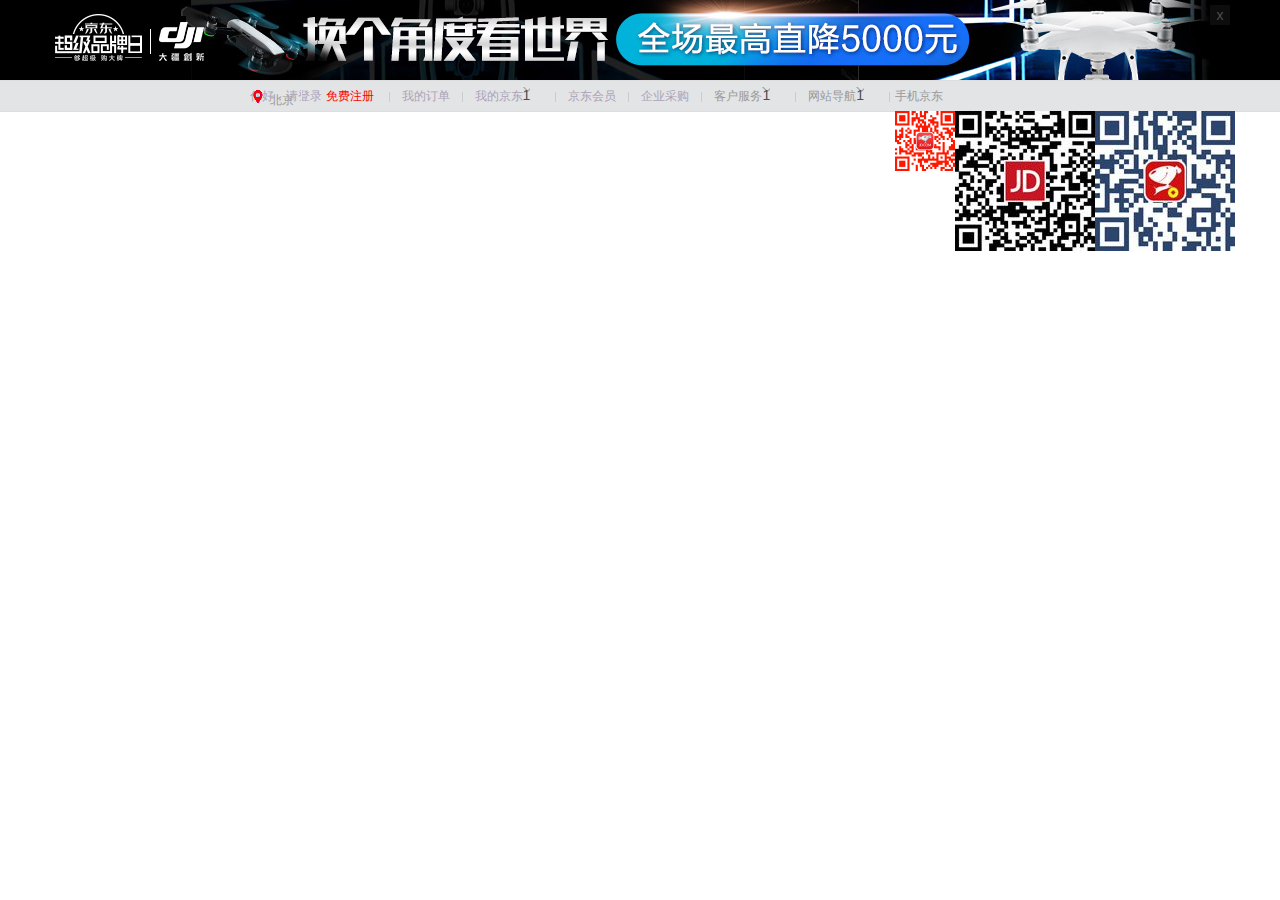
<file: 文件夹/京东.html>
﻿<!doctype html>
<html>
<head>
<title></title>
<meta charset="utf-8">
<meta name="keywords" center="网上购物,网上商城,手机,笔记本,电脑,MP3,CD,VCD,DV,相机,数码,配件,手表,
存储卡,京东">
<meta name="description" content="京东JD.COM-专业的合网上购物商城,销售家电、数码通讯、电脑、家居百货
、服装服饰、母婴、图书、食品等数万个品牌优质商品.便捷、诚信的服务，为您提供愉悦的网上购物体验!">
<link rel="stylesheet" type="text/css" href="images/css.css">
<link rel="stylesheet" type="text/css" href="images/base.css">
<link rel="icon" href="images/favicon.ico">
</head>
<body>
<div class="banner-event w100">
		<div class="event wrapper">
		<a href="#"></a>
		<i>x</i>
		</div>
		
</div>
<!--以上是广告区域，点击按钮关闭此区域-->
<div class="shortcut w100">
	<div class="wrapper">
			<ul class="province fl">
			<li>
			<span class="pro-ico"></span>
			<span class="pro-cen">北京</span>
			<ul class="pro-cens dsn">
							<li>
						
							<span class="pro1">北京</span>
							<li><span>上海</span></li>
							<li><span>天津</span></li>
							<li><span>重庆</span></li>
							<li><span>河北</span></li>
							<li><span>山西</span></li>
							<li><span>河南</span></li>
							<li><span>辽宁</span></li>
							<li><span>吉林</span></li>
							<li><span>黑龙江</span></li>
							<li><span>内蒙古</span></li>
							<li><span>江苏</span></li>
							<li><span>山东</span></li>
							<li><span>安徽</span></li>
							<li><span>浙江</span></li>
							<li><span>福建</span></li>
							<li><span>湖北</span></li>
							<li><span>湖南</span></li>
							<li><span>广东</span></li>
							<li><span>广西</span></li>
							<li><span>江西</span></li>
							<li><span>四川</span></li>
							<li><span>海南</span></li>
							<li><span>贵州</span></li>
							<li><span>云南</span></li>
							<li><span>西藏</span></li>
							<li><span>陕西</span></li>
							<li><span>甘肃</span></li>
							<li><span>青海</span></li>
							<li><span>宁夏</span></li>
							<li><span>新疆</span></li>
							<li><span>港澳</span></li>
							<li><span>台湾</span></li>
							<li><span>钓鱼岛</span></li>
							<li><span>海外</span></li>
							</li>
						
			</ul></li>
			
			</ul>
			<ul class="fr topnav">
			<li class="login pd10"><a href="#">你好，请登录</a>
			
			<a href="#"><span>免费注册</span></a></li>
			<li class="spacer"></li>
			<li class="dd pl7 pr7"><a href="#">我的订单</a></li>
			<li class="spacer"></li>
			<li class="wdjd pd20 pl7"><a href="#">我的京东</a><i class="iconfont">1</i>
			<ul class="wd clearfix">
			<li>待处理订单</li>
			<li>消息</li>
			<li>返修订换货</li>
			<li>我的问答</li>
			<li>降价商品</li>
			<li>我的关注</li>
			<li class="division"></li>
			<li>我的京豆</li>
			<li>我的优惠券</li>
			<li>京东白条</li>
			<li>我的理财</li>
			</ul>
			</li>
			<li class="spacer"></li>
			<li class="pl7 pr7"><a href="#">京东会员</a></li>
			<li class="spacer"></li>
			<li class="pl7 pr7"><a href="#">企业采购</a></li>
			<li class="spacer"></li>
			<li class="pd20 pl7 clien-serve">客户服务<i class="iconfont">1</i>
			<ul class="clearfix">
			<li class="title">客户</li>
			<li><a href="#">帮助中心</a></li>
			<li><a href="#">售后服务</a></li>
			<li><a href="#">在线服务</a></li>
			<li><a href="#">意见建议</a></li>
			<li><a href="#">电话客服</a></li>
			<li><a href="#">客服邮箱</a></li>
			<li><a href="#">金融咨询</a></li>
			<li><a href="#">售全球客服</a></li>
			<li class="division"></li>
			<li class="title">商户</li>
			<li><a href="#">合作招商</a></li>
			<li><a href="#">京东商学院</a></li>
			<li><a href="#">商家后台</a></li>
			<li><a href="#">京麦工作台</a></li>
			<li><a href="#">商家帮助</a></li>
			<li><a href="#">规则平台</a></li>
			
			</ul>
			</li>
			<li class="spacer"></li>
			<li class="pd20 pl7 webnav">网站导航<i class="iconfont">1</i>
			<ul class="clearfix ">
			<li>
			<dl class="webnav1">
			<dt>特色主题</dt>
			<dd>
			<ul class="clearfix"><li><a href="#">京东试用</a></li>
			<li><a href="#">京东金融</a></li>
			<li><a href="#">全球售</a></li>
			<li><a href="#">国际站</a></li>
			<li><a href="#">京东会员</a></li>
			<li><a href="#">京东预售</a></li>
			<li><a href="#">买什么</a></li>
			<li><a href="#">俄语站</a></li>
			<li><a href="#">装机大师</a></li>
			<li><a href="#">0元评测</a></li>
			<li><a href="#">定期送</a></li>
			<li><a href="#">港澳售</a></li>
			<li><a href="#">优惠券</a></li>
			<li><a href="#">秒杀</a></li>
			<li><a href="#">闪购</a></li>
			<li><a href="#">印尼站</a></li>
			<li><a href="#">企业经融服务</a></li>
			<li><a href="#">In货推荐</a></li>
			<li><a href="#">礼品购</a></li>
			<li><a href="#">出海招商</a></li>
			</ul></li></dd>
			</dl>
			
			<li>
			<dl>
			<dt>行业频道</dt>
			<dd>
			<ul class="clearfix"><li><a href="#">手机</a></li>
			<li><a href="#">智能数码</a></li>
			<li><a href="#">玩3c</a></li>
			<li><a href="#">电脑办公</a></li>
			<li><a href="#">家用电器</a></li>
			<li><a href="#">京东智能</a></li>
			<li><a href="#">服装城</a></li>
			<li><a href="#">美妆馆</a></li>
			<li><a href="#">家装城</a></li>
			<li><a href="#">母婴</a></li>
			<li><a href="#">视频</a></li>
			<li><a href="#">运动户外</a></li>
			<li><a href="#">农资频道</a></li>
			<li><a href="#">整车</a></li>
			<li><a href="#">图书</a></li>
			</ul></li></dd>
			</dl>
			
			<li>
			<dl>
			<dt>生活服务</dt>
			<dd>
			<ul class="clearfix"><li><a href="#">生活服务</a></li>
			<li><a href="#">生活服务</a></li>
			<li><a href="#">生活服务</a></li>
			<li><a href="#">生活服务</a></li>
			<li><a href="#">生活服务</a></li>
			<li><a href="#">生活服务</a></li>
			<li><a href="#">生活服务</a></li>
			<li><a href="#">生活服务</a></li>
			<li><a href="#">生活服务</a></li>
			<li><a href="#">生活服务</a></li>
			<li><a href="#">生活服务</a></li>
			<li><a href="#">生活服务</a></li>
			<li><a href="#">生活服务</a></li>
			<li><a href="#">生活服务</a></li>
			<li><a href="#">生活服务</a></li>
			<li><a href="#">生活服务</a></li>
			<li><a href="#">生活服务</a></li></ul></li></dd>
			</dl>
			
			<li>
			<dl class="bo-r0">
			<dt>更多精选</dt>
			<dd>
			<ul class="clearfix"><li><a href="#">更多精选</a></li>
			<li><a href="#">更多精选</a></li>
			<li><a href="#">更多精选</a></li>
			<li><a href="#">更多精选</a></li>
			<li><a href="#">更多精选</a></li>
			<li><a href="#">更多精选</a></li>
			<li><a href="#">更多精选</a></li>
			<li><a href="#">更多精选</a></li>
			<li><a href="#">更多精选</a></li>
			<li><a href="#">更多精选</a></li>
			<li><a href="#">更多精选</a></li>
			<li><a href="#">更多精选</a></li>
			<li><a href="#">更多精选</a></li>
			<li><a href="#">更多精选</a></li>
			<li><a href="#">更多精选</a></li>
			<li><a href="#">更多精选</a></li>
			<li><a href="#">更多精选</a></li></ul></li>
			</dd></dl>
			</ul>
			</li>
			<li class="spacer"></li>
			<li class="phone-jd"><div >手机京东</div>
			<div class="code">
			<i></i>
			</div>
			<ul>
			<li>
			<div class="code2"><img src="images/code.png">
			</div></li>
			<li>
			<div class="code3"><img src="images/code1.jpg"></div></li>
			<li>
			<div class="code3"><img src="images/code2.jpg"></div></li>
			</ul>
		
			</li>
			</ul>
			<ul></ul>
</div>
</div>
</body>
</html>
</file>
<file: styles/possess.css>
@charset "utf-8";
/* CSS Document */
/*列表页CSS*/
.cplist_Div{ float:left; color:#A0A0A0;}
.cplist_Div a{ display:inline-block; color:#A0A0A0; font-size:14px; font-family:"微软雅黑"; height:25px; line-height:25px; padding:0 5px;}
.cplist_Div a:hover,.detailsList_div a:hover{ color:#F93D5C;}
.fenliList_boxLet{ width:192px;}
.fenliListtop{ border:solid 2px #BFBFBF; width:190px;}
.detailsList_dl{ border-bottom:dotted 1px #C7C7C7;}
.detailsList_dl dt a:hover{ color:#FA3D5C;}
.detailsList_dl dt span{ color:#CDCDCD; top:-5px;}
.detailsList_dl dd a{ float:left; width:65px; border-bottom:solid 1px #F6F6F6; padding:4px 0; margin-right:20px;}
.detailsList_dl dd a:hover{ color:#F93D5C; text-decoration:none;}
.detailsList_div{ border:solid 2px #BFBFBF; left:-2px; top:-12px; width:350px; padding-left:20px; background-color:#F6F6F6; display:none;}
.allFication_Ra{ padding-left:80px; font-size:15px;}
.allFicationXiao a{ float:left; color:#666; width:80px; line-height:200%;}
.spanClose{ top:5px; right:10px; background-color:#fff; width:15px; height:15px; line-height:15px; border:solid 1px #999;}
.fenliList_boxRit{ width:982px;}
/*分类页幻灯片样式*/
.banner{position:relative; width:982px; height:313px; overflow:hidde;}
.banner .banner_con li{ position:absolute; width:982px; display:block; height:313px; z-index:1;}
.banner .banner_con .banner_area{ display:block; width:982px; height:313px;}
/*下面小图片样式*/
.banner .banner_nav{ position:absolute; width:auto; height:24px; bottom:15px; display:block; right:20px; z-index:2;}
.banner .banner_nav .banner_nav_li{ margin-left:9px; width:24px; height:24px; line-height:24px; text-align:center; color:#fff; float:left; cursor:pointer; background:url(../images/banner_nav_li.png) no-repeat; font-size:14px; font-weight:bold; font-family:"微软雅黑";}
.banner .banner_nav .banner_nav_li_first{}
.banner .banner_nav .banner_nav_sel{ background:url(../images/banner_nav_lihover.png) no-repeat;}
/*分类页幻灯片样式 end*/
.recomToday_h2{ height:56px; background:url(../images/jRituiJ.png) no-repeat;}
/*产品分类切换*/
.slide-pics{position:relative; margin-left:120px; width:735px;}
.scrollable{ width:735px; height:185px; overflow:hidden; zoom:1; position:relative;}
.slide-pics .items{width:30000px;}
.slide-pics .item{float:left;position:relative; width:735px; overflow:hidden;}
.slide-pics .prev-next{position:absolute;height:35px;width:28px;top:120px;cursor:pointer;}
.slide-pics .prev{ top:35px; left:-85px; width:31px; height:87px; background-image:url(../images/blBg.png);background-position:0px 0px; text-indent:-5000px;}
.slide-pics .next{ top:35px; right:-60px; width:31px; height:87px; background-image:url(../images/blBg.png); background-position:-46px 0px; text-indent:-5000px;}
.diseXiao{ width:135px; margin-right:64px;}
.diseXiao a{ display:inline-block; border:#E9E9E9 solid 1px;}
.diseXiao a img{ width:117px; height:117px;}
.diseXiao_p{ height:35px; overflow:hidden;}
/*产品分类切换 end*/
.gjzKeyword{ border:#DBDBDB solid 1px;}
.gjzKeyword_h2{ height:38px; line-height:38px; background-color:#eee;}
.gjzKeyword_dl{ border-bottom:dashed 1px #DBDBDB; margin-top:10px;}
.gjzKeyword_dl dt{ width:70px;}
.gjzKeyword_dl dd{ width:900px;}
.gjzKeyword_dl dd a{ float:left; color:#999; padding-right:25px; line-height:180%;}
.gjzKeyword_dl dd a:hover{ color:#F93D5C;}
#gjzKeyword_dl dd a.gjz_dlAlast_child{ background:url(../images/blBg.png) no-repeat -495px 11px;}
#gjzKeyword_dl dd a.gjz_dlAlast_child2{ background:url(../images/blBg.png) no-repeat 59px -105px;}
.colorBF1F39{ color:#BF1F39;}
.reorderBox{ border:solid 1px #DBDBDB; background-color:#eee; height:40px; line-height:40px;}
.reorreorderBox_L{}
.reorreorderBox_L_ul li{ float:left; margin-left:10px;}
.reorreorderBox_L_ul li a{ float:left; background-color:#fff; border:solid 1px #D7D7D7; line-height:30px; margin-top:4px; padding:0 15px; color:#787878;}
.reorreorderBox_L_ul li a.lby_xiaoL,.reorreorderBox_L_ul li a:hover{ background-color:#F93D5C; color:#fff; font-weight:bold; border:solid 1px #EEE; text-decoration:none;}
.reorreorderBox_L_ul li a.lby_xiaoL span{ width:9px; height:12px; background:url(../images/blBg.png) no-repeat -111px 0; margin-left:3px;}
.reorreorderBox_L_form{ margin-top:4px;}
.reorreorderBox_L_ul li .jiaGe_div{ left:0; top:35px; border:solid 1px #D7D7D7; display:none; background-color:#fff; z-index:2;}
.reorreorderBox_L_ul li .jiaGe_div a{ width:80px; border:none 0; margin-top:0;}
.reorreorderBox_L_ul li .jiaGe_div a:hover{ border:none 0;}
.reorreorderBox_L_ul li:hover .jiaGe_div{ left:0; top:35px; border:solid 1px #D7D7D7; display:block; padding:0 1px;}
.reorreorderBox_R_ul li{ float:left;}
.fenYe a{ width:59px; height:23px; background:url(../images/blBg.png) no-repeat; margin-top:10px;}
.fenYe a.shangYe{ background-position:-139px 0;}
.fenYe a.shangYe:hover{ background-position:-139px -35px;}
.fenYe a.xiaYe{ background-position:-216px -35px;}
.fenYe a.xiaYe:hover{ background-position:-216px 0;}
.chanpin_dl{ margin-top:25px; width:211px; border-bottom:dotted 1px #C7C7C7; padding-bottom:15px; padding-right:28px; background:#fff;}
.chanpin_dl dt{ position:relative; float:left;}
.chanpin_dl dt a{ float:left;}
.chanpin_dl dt a img{ width:211px; height:211px;}
.chanpin_dl dt .cuxiaoSpan{ width:65px; height:65px; background:url(../images/blBg.png) no-repeat -301px 0px; right:-15px; top:-15px;}
.chanpin_dl dt .rexiaoSpan{ width:65px; height:65px; background:url(../images/blBg.png) no-repeat -387px 0px; right:-15px; top:-15px;}
.chanpin_dl dd{ float:left;}
.chanpin_dl dd .canPin_ptop{ height:40px; overflow:hidden;}
.newThespan{ width:103px;}
.oldThespan{ width:103px; text-align:center; text-decoration:line-through;}
.Paging_div{ height:37px; line-height:37px;}
.Paging_divson a{ float:left; color:#666; border:solid 1px #CECECE; margin-right:5px; padding-left:13px; padding-right:13px; background-color:#F4F4F4;}
.Paging_divson span{ float:left; margin:0 15px;}
.Paging_divson a.pagingA{ color:#BCBCBC; background:none;}
.Paging_divson a:hover{ color:#BE2740; text-decoration:none;}
.Paging_divson a.pagingFirst{ border:none; color:#BE2740; background:none;}
.Paging_divform label{ float:left; color:#666;}
.Paging_divform input[type=text]{ float:left; border:solid 1px #eee; width:35px; height:35px; line-height:35px; text-align:center; margin:0 5px; color:#666;}
.Paging_divform input[type=button]{ float:left; border:solid 1px #eee; text-align:center; background-color:#F4F4F4; height:37px; font-family:"微软雅黑"; font-size:14px; width:45px; color:#666; margin-left:7px; cursor:pointer;}
.fenliListbot{ border:solid 1px #E7E7E7; background-color:#fafafa;}
.fenliListbot_h4{ background-color:#F93D5C; height:35px; line-height:35px; margin:1px;}
.reMai_dl{ width:167px; margin-left:12px;}
.reMai_dl dt a{ float:left; border:solid 1px #E7E7E7;}
.reMai_dl dt a img{ width:165px; height:165px;}
.rmMbot_p{ width:167px; height:20px; line-height:20px;}
/*列表页CSS end*/
/*详情页CSS*/
.similarMr_dl{ margin-left:12px; margin-right:12px;}
.similarMr_dl dt{ width:74px;}
.similarMr_dl dt a{ float:left; border:solid 1px #E7E7E7;}
.similarMr_dl dt a img{ width:72px; height:72px;}
.similarMr_dl dd{ width:80px;}
.similarMr_dlPbot{ width:80px; height:35px;}
.similarMr_dl dd.dlPbot_munr{ background-color:#FDD001; width:17px; height:17px; line-height:17px; left:1px; top:1px;}
.chooseDetails_L{ width:354px;}
/*放大镜CSS*/
.tb-booth{border:1px solid #B8B8B8;position:relative;z-index:1;}
.tb-pic a{ float:left;}
.tb-s310, .tb-s310 a{height:352px;width:352px;}
.tb-s310, .tb-s310 img{max-height:352px;max-width:352px;}
.tb-thumb{ margin-top:10px; overflow:hidden; zoom:1;}
.tb-thumb li{ float:left; margin-right:9px; border:solid 1px #B8B8B8; padding:1px; margin-bottom:9px;}
.tb-thumb li:hover{ border:solid 2px red; padding:0px;}
.tb-thumb li b{ position:absolute; width:10px; height:10px; background:url(../images/tb-selected-b.gif) no-repeat; bottom:0; right:0; display:none;}
.tb-s40{ overflow:hidden; zoom:1;}
.tb-s40 a img{ width:57px; height:57px;}
.tb-thumb li.tb-selected{ border:2px solid red; padding:0; position:relative;}
.tb-thumb li.tb-selected b{ position:absolute; width:10px; height:10px; background:url(../images/tb-selected-b.gif) no-repeat; bottom:0; right:0; display:block;}
div.zoomDiv{z-index:999;position:absolute;top:0px;left:0px;width:352px;height:352px;background:#fff;border:1px solid #CCC;text-align:center;overflow:hidden;}
div.zoomMask{position:absolute;background:url(../images/mask_fff.png) repeat scroll 0 0 transparent;cursor:move;z-index:1;}/*鼠标经过图片时显示的图片*/
.tb-booth-Chuxiao{ width:94px; height:97px; background:url(../images/chuXiao_tb.png) no-repeat; top:0; right:0px;}
.tb-booth-Rexiao{ width:94px; height:97px; background:url(../images/reMai_tb.png) no-repeat; top:0; right:0px;}
/*放大镜CSS end */
.bdsharebuttonbox{ min-width:180px; overflow:hidden; zoom:1;}
.chooseDetails_R{ width:590px;}
.xq_cpMingc{ height:28px; line-height:28px; width:590px;}
.criticismDl dt{ width:57px;}
.discus span{ float:left; width:23px; height:23px; margin-right:3px;}
.discus span.xx_imgF{ background:url(../images/xx_imgF.png) no-repeat;}
.discus span.xx_imgE{ background:url(../images/xx_imgE.png) no-repeat;}
.stockSpan{ width:76px; height:24px; background:url(../images/stockSpan.jpg) no-repeat;}
/*登录、到货通知*/
#bl_blackBg{background:url(../images/blackBg.png); width:100%; height:100%; position:fixed; *position:absolute; top:0; bottom:0; right:0; left:0; z-index:111; display:none;}
.inSign{ background-color:#FFF; margin:auto; position:fixed; left:0;right:0; top:0; bottom:0; z-index:112; display:none;}
#inSignbox{ width:486px; height:381px; border:solid 1px #ccc;}
.inSignSon{ width:354px; height:357px; border:solid 2px #C5C5C5;}
.entryZhuc{ height:46px; line-height:46px; background-color:#EDEDED;}
.entryZhuc span{ width:100px;}
.entryZhuc a{ color:#557C9D;}
.entryZhuc em{ width:23px; height:23px; background:url(../images/entry_em.jpg) no-repeat;}
.beforeForm{ height:31px; line-height:31px;}
.keFu_label{ width:120px; text-align:right;}
.keFu_input{ border:solid 1px #7398BD; height:29px; line-height:29px; padding-left:5px; width:240px;}
.beforeForm .keFu_inputFirst{ width:100px;}
.kanLu{ color:#557C9D; width:40px;}
.dengLu_box{ margin-left:130px; width:245px;}
.Forget_a{ color:#567ba1;}
.signinIu{ width:241px; height:32px; background:url(../images/dengLu_an.jpg) no-repeat;}
.bonliYh_p{ margin-left:70px; height:24px; line-height:24px;}
.bonliYh_p a{ width:60px; height:24px; background:url(../images/liJi_zhuc.jpg) no-repeat;}
.goodsDiv{ height:30px; line-height:30px; background-color:#DADADA;}
.goodsDiv span{ background:url(../images/goodsDivspan.jpg) no-repeat #8E8E8E center; width:30px;}
.replyBg{ width:25px; height:25px; background:url(../images/duiBg.jpg) no-repeat;}
.goodsDivE{ border-bottom:solid 1px #E4E4E4;}
.goodsDivE_div{ width:260px;}
.xiuG_a{ color:#567BA1;}
.suitForm{ height:32px; line-height:32px;}
.suitForm button{ width:64px; height:32px; background:url(../images/suitFormbut.jpg) no-repeat;}
.Interest_dl{ width:70px; margin-right:14px;}
.Interest_dl dt a{ float:left;}
.Interest_dl dt a img{ width:70px; height:70px;}
.Interest_dl dd .Interest_dlPt{ height:29px; width:70px; overflow:hidden; color:#8C8C8C;}
.mailboxInp{ width:180px; height:25px; line-height:25px; border:solid 1px #D3D3D3;}
/*登录、到货通知 end*/
.full_h3{ background-color:#F93D5C; width:75px;}
.bor_bot_dot{ border-bottom:dotted 1px #DEDEDE;}
.full_div{ width:310px;}
.full_div a{ float:left; color:#F93D5C; width:140px; margin-bottom:5px; margin-right:15px; font-family:"微软雅黑";}
.speciColour{ margin-top:5px; width:520px;}
.speciColour li{ margin-right:12px;}
.speciColour li span{ cursor:pointer; display:inline-block; padding:4px 7px; color:#666;}
.cartNumber{ width:132px; height:35px; border:solid 1px #E7E7E7;}
.inpNumber{ width:34px; height:35px; line-height:35px; background-color:#E9E9E9; font-size:26px;}
.cc_digital{ width:63px; height:35px; line-height:35px;}
.cartNumber_span{ height:35px; line-height:35px;}
.collectionDiv{ line-height:38px;}
.shouC_a{ width:114px; height:38px; background:url(../images/collection_but.jpg) no-repeat;}
.buyingOne{ width:90px; height:38px; background:url(../images/buyingOne.jpg) no-repeat;}
.hoppingCart{ width:155px; height:38px; background:url(../images/shoppingCart.jpg) no-repeat;}
.stockP{ color:#048739;}
.bestPartner{ height:37px; background:url(../images/goodsThe.jpg) repeat-x bottom;}
.bestPartner li{ float:left; color:#fff; width:110px; background-color:#FA3D5D; text-align:center; height:33px; line-height:33px;}
.partner_div{ border:solid 1px #E7E7E7; border-top:none 0; height:203px; padding-left:62px;}
.shiZi_span{ width:33px; height:33px; background:url(../images/blBg.png) no-repeat -60px -109px; margin:45px 18px 0;}
.partner_dl{ width:116px;}
.partner_dl dt{ border:2px solid #E7E7E7;}
.partner_dl dt.defauThe{ border:solid 2px #FC98A8;} 
.groupMai{ border-left:solid 1px #E7E7E7; background-color:#FFFBE7; width:163px; height:213px;}
.commodity_a{ width:157px; height:41px; background:url(../images/commodity_a.jpg) no-repeat;}
.partner_dl dd p{ width:116px; height:40px;}
.partner_dl dd form label{ margin-top:-2px;}
.goodsThe{ height:37px; background:url(../images/goodsThe.jpg) repeat-x bottom;}
.goodsThe li{ float:left; width:110px; background-color:#FFA2B1; margin-right:2px; height:33px; line-height:33px; color:#fff; cursor:pointer; text-align:center;}
.goodsThe li.xxCurrent{ background-color:#FA3D5D;}
.goodsThe li a:hover{ text-decoration:none;}
.xxListData{ display:none;}
.xxListData1{ padding-top:5px;}
.xxListData1 img{ max-width:940px;}
.evaluationT{ border:#E7E7E7 solid 1px; height:157px;}
.evaluationT_L{ width:384px; height:157px; border-right:#E7E7E7 solid 1px;}
.evaluationT_L_dl dt{}
.evaluationT_L_dl dt font{ font-size:48px;}
.assess_p{ width:65px;}
.assess_div{ width:100px; height:12px; background-color:#F2F2F2; margin-top:4px;}
.assess_div span{ height:12px; background-color:#C70101;}
.dynamicPj_p{ color:#A5A5A5; width:154px; height:54px; line-height:54px; background-color:#F2F2F2;}
.dynamicPj_div{ margin-left:55px; width:320px;}
.dynamicPj_div div p{ height:30px; line-height:30px; padding-right:25px; border-right:solid 1px #E8E8E8;}
.assessXX_div{ padding-top:4px;}
.assessXX_div span{ width:23px; height:23px; margin-right:5px;}
.assessXX_div span.xx_liangimg{ background:url(../images/xx_imgF.png) no-repeat;}
.assessXX_div span.xx_huiimg{ background:url(../images/xx_imgE.png) no-repeat;}
.judgeUl{ height:37px; line-height:34px; background:url(../images/judgeUl_bg.jpg) repeat-x;}
.judgeUl li{ float:left; padding:0 12px; border-top:solid 3px #CECECE; cursor:pointer;}
.judgeUl li.quanBu_pl{ color:#E54C4E; background-color:#fff; border-top:solid 3px #E54C4E;}
.judgeDiv{ display:none;}
.judgeDiv_dl{}
.judgeDiv_dl dt{ width:64px;}
.judgeDiv_dl dt a{ display:block; border:solid 1px #E8E8E8; padding:4px; box-shadow: -2px 0 5px #E8E8E8,0 -2px 5px #E8E8E8,0 2px 5px #E8E8E8,2px 0 5px #E8E8E8;}
.judgeDiv_dl dt a img{ width:54px; height:54px;}
.judgeDiv_dl dt p{ width:64px; color:#24658A; height:17px; line-height:17px;}
.judgeDiv_dl dd{ border:solid 1px #FAA25A; background-color:#FFF8E9; width:860px; min-height:70px;}
.yongHu_pl_T{ border-bottom:solid 1px #FAA25A; padding-top:7px; padding-bottom:7px;}
.yongHu_pl_son span{ width:17px; height:17px; margin-right:2px;}
.yongHu_pl_son span.xx_imgFx{ background:url(../images/xx_imgFx.png) no-repeat;}
.yongHu_pl_son span.xx_imgEx{ background:url(../images/xx_imgEx.png) no-repeat;}
.helpBj{ width:13px; height:30px; background:url(../images/of_jiaoBg.png) no-repeat; left:-13px; top:10px;}
.prompt_Div{ color:red; margin-left:60px;}
.prompt_Div p{ display:none;}

/*详情页CSS end*/
/*产品列表页和分类页样式是同样*/
/*产品内容页*/
.locationDiv{ border:solid 1px #E7E5E6; background-color:#F7F5F6; height:31px; line-height:31px; color:#787777;}
.locationDiv a{ color:#787777;}
.locationDiv a:hover{ color:#F93D5C}
.substanceLeft{ width:207px; border:solid 1px #E8E6E7; border-bottom:none 0;}
.serveH5{ border-bottom:solid 1px #EBE7E7; height:41px; line-height:41px; background:url(../images/serveH5bg.png) no-repeat 180px center #F7F7F7;}
.serveUl{}
.serveUl li{ height:35px; line-height:35px; border-bottom:dotted 1px #DCDCDC;}
.serveUl li h3{ background:url(../images/serveUl.jpg) no-repeat 13px center; padding-left:23px;}
.serveUl li h3 a{ padding-left:0;}
.serveUl li a{ padding-left:40px;}
.serveUl li a:hover{ color:#F93D5C;}
.substanceRight{ width:780px; letter-spacing:1px; line-height:30px;}
.obtainH5{ border-top:solid 1px #E8E6E7;}
.obtainDiv{ border:#C0C0C0 solid 1px; height:147px;}
/*产品内容页 end*/
</file>
<file: styles/headerFooter.css>
﻿@charset "utf-8";
/* Header */
.header_top{ height:35px; line-height:35px; background-color:#F7F6F6;}
.beforeLogin_ul li{ float:left; background:url(../images/beforeLogin_ul.jpg) no-repeat top left; padding:0 12px}
.beforeLogin_ul li a{ float:left; color:#959595;}
.beforeLogin_ul li a:hover{ color:#F93D5C; text-decoration:none;}
.zSimg{ display:inline-block; margin-top:-5px;}
.beforeLogin_liWul{ left:1px; top:35px; width:110px; border:solid 1px #E9E9E9; border-top:none; background-color:#F7F6F6;}
.beforeLogin_liWul li{ background-image:none; width:85px; line-height:30px;}
.beforeLogin_liWul li:hover{ background-color:#fff;}
.beforeLogin_liW:hover .beforeLogin_liWul{ display:block;}
.bl_logoDiv form{ width:553px; height:34px; background:url(../images/sy_sskbg.jpg) no-repeat;}
.bl_logoDiv form input{ border:0 none; background-color:Transparent;}
.bl_logoDiv form input.bl_logoDiv_c_inp1{ width:385px; height:30px; padding-top:4px; color:#D1D1D1;}
.bl_logoDiv form input.bl_logoDiv_c_inp2{ width:125px; height:34px;}
.bl_logoDiv_c dl{ font-size:13px; color:#796E6E; margin-top:7px;}
.bl_logoDiv_c dd{}
.bl_logoDiv_c dd a{ float:left; margin-right:7px; padding-right:7px; color:#796E6E; background:url(../images/bl_logoDiv_cdda.jpg) no-repeat right bottom;}
.bl_logoDiv_c dd a:hover{ text-decoration:none; color:#F8100E;}

.topNav{ height:35px; background-color:#FA3D5D;}
.topNav_div{ width:194px; height:35px;}
.topNav_div a.sYfenl{ width:150px; height:35px; line-height:35px; background:url(../images/sYfenl.jpg) no-repeat; padding-left:44px;}
.topNav_div a.sYfenl:hover{ text-decoration:none;}
.topNav_ul{ margin-top:2px;}
.topNav_ul li{ float:left;}
.topNav_ul li a{ float:left; font-size:14px; color:#fff; padding:0 15px; margin-right:1px; font-family:"微软雅黑"; font-weight:bold; height:33px; line-height:33px;}
.topNav_ul li a:hover,.topNav_ul li a.first_a{ background-color:#fff; text-decoration:none; color:#FA3D5D;}
/*下来导航菜单样式*/
.ssificationUl{ width:192px; border:solid 1px #E7E7E7; border-top:none; left:0; top:34px; background-color:#fff; display:none; z-index:8;}
.ssificationUl li{ height:50px; background:url(../images/ssificationU.jpg) no-repeat left bottom; position:relative; border:solid 1px #fff; border-right:none; z-index:9;} 
.ssificationUl li:hover{ border:solid 1px #C3C3C3; border-right:none; background-color:#FCFCFC; background-image:none;}
.ssificationUl li a.yiJfication{ display:block; line-height:50px; font-size:14px; font-family:"微软雅黑"; color:#979797; padding-left:20px; background:url(../images/jiantouR.png) no-repeat 165px center;}
.ssificationUl li a:hover{ color:#BB5666; text-decoration:none;}
.ssificationUl li a.yiJfication span{ padding-left:32px;}
.two_Navigation{ position:absolute; width:819px; min-height:384px; z-index:10; left:191px; background:#FCFCFC; border:solid 1px #C3C3C3; padding-bottom:30px; display:none;}
.maskSpan{ width:1px; height:50px; right:-1px; top:0px; background-color:#FCFCFC; z-index:11; display:none;}
.ssificationUl li:hover .two_Navigation,.ssificationUl li:hover .maskSpan{ display:block;}
.navOne{ top:-1px;}
.navTwo{ top:-53px;}
.navThree{ top:-105px;}
.navFour{ top:-157px;}
.navFive{ top:-209px;}
.navSix{ top:-261px;}
.navSeven{ top:-313px;}
.navEight{ top:-365px;}
.two_Navdlcon{ width:230px; margin-left:30px; margin-top:15px; min-height:100px;}
.two_Navdlcon dt a{ display:block; color:#BB5666; font-size:14px; font-family:"微软雅黑"; font-weight:bold; padding-left:9px;}
.two_Navdlcon dd a{ float:left; border-right:dotted 1px #9E9E9E; color:#979797; padding:0 9px; white-space:nowrap; margin-top:5px;}
.two_Navdlcon dd a:hover{ text-decoration:underline;}
.topNav_div:hover .ssificationUl{ display:block;}
/*下来导航菜单样式 end*/
/*购物车*/
.bLgouwuche{ width:186px; height:35px; background:url(../images/blGouwuc.png) no-repeat center;}
.bLgouwuche span{ float:left; padding:0 4px; border:solid 2px #fff; background-color:#FF0000; border-radius:12px; margin-top:5px; margin-left:57px;}
.bLgouwuche a:hover{ text-decoration:none;}
/*购物车*/

/*返回顶部*/
.backToTop{ display:none; background:url(../images/result-top-btn.png) no-repeat; width:70px; height:65px; position:fixed; right:50px; bottom:180px; cursor:pointer;}
/*返回顶部 end*/
/*页脚*/
.footer{ min-height:220px; background:url(../images/bodybg.jpg) repeat #E5E5E5;}
.footer_divT{ height:44px; line-height:44px; background-color:#999;}
.footer_ult li{ float:left; width:185px; }
.footer_ultFirst{ padding-left:160px;}
.footer_ulb{ margin-left:190px;}
.footer_ulb li{ float:left; width:185px;}
.footer_ulb li a{ display:block; color:#888; background:url(../images/footer_ulb.png) no-repeat left 7px; padding-left:10px; margin-top:10px;}
.footer_divb{ border-top:solid 1px #ddd;}
.footer_divb a{ margin-top:15px; display:inline-block; color:#888; padding:0 28px;}
</file>
<file: styles/gouWucss.css>
@charset "utf-8";
/* CSS Document */
/*登录购物车*/
.shoppingStep{ width:670px;}
.step_span1{ width:247px; height:36px; background:url(../images/meCart.png) no-repeat; left:0; top:0;}
.step_span2{ width:226px; height:36px; background:url(../images/writeDd.png) no-repeat; left:232px; top:0;}
.step_span3{ width:226px; height:36px; background:url(../images/completeDd.png) no-repeat; left:443px; top:0;}
.closeDiv{ line-height:26px;}
.balanceH{ width:59px; height:26px; background:url(../images/balanceH.jpg) no-repeat; cursor:not-allowed;}/*灰色背景图*/
.balanceA{ width:59px; height:26px; background:url(../images/balanceA.jpg) no-repeat; cursor:pointer;}/*红色背景图*/
.shoppCartTable{ border:solid 2px #F3F3F3; border-top:solid 3px #E4E4E4;}
.shoppCartTable tr{ border-bottom:solid 2px #F3F3F3;}
.shoppCartTable tbody{ border-top:solid 2px #FFF;}
.shoppCartTable_trfist{ height:53px; line-height:53px; background-color:#E1DCDC;}
.shTable_traspan{ height:3px; background-color:#FF3636; width:150px; top:0; left:10px;}
.shoppCartTable_Tha{ width:396px;}
.shoppCartTable_Thb{ width:221px;}
.shoppCartTable_Thc{ width:160px;}
.shoppCartTable_Thd{ width:138px;}
.shoppCartTable_The{ width:147px;}
.shoppCartTable_Thf{ width:134px;}
.allSelect{ margin-right:160px;}
.deleteTd a:hover{ color:#FF3636;}
.inpNumber{ width:12px; height:12px; line-height:12px; border:solid 1px #CDCDCD; background-color:#fff; font-size:8px;}
.cc_digital{ border:solid 1px #CDCDCD; width:42px; height:17px; line-height:17px;}
.shiXiao_tr{ background-color:#E1DCDC; margin-left:1px; margin-right:1px;}
.gouWu_shoTd{ padding-top:20px; padding-bottom:20px;}
.xuanZ_inp{ width:13px; height:13px;}
.gouWu_shoTd a{ border:solid 1px #E4E4E4;}
.descriPtion_span{ width:215px;}
.balOperatio{ height:66px; line-height:66px; background-color:#E4E4E4;}
.theUnder_inp{ margin-top:27px; margin-right:7px;}
.balOperatio_L a:hover{ color:#FF3636;}
.gouWu_jieH{ width:129px; height:66px; background:url(../images/gouWu_jieH.jpg) no-repeat; cursor:not-allowed;}/*灰色背景图*/
.gouWu_jieS{ width:129px; height:66px; background:url(../images/gouWu_jieS.jpg) no-repeat; cursor:pointer;}/*红色背景图*/
.backgroundFEC6C5{ background-color:#FEC6C5}/*添加选中状态背景颜色*/
.shiXiao_span{ width:40px; height:18px; background:url(../images/shiXiao_span.png) no-repeat; margin-left:8px; margin-right:5px;}
input[name=items]{ cursor:pointer;}
.bestH2{ height:35px; line-height:35px; background-color:#E1DCDC;}
/*购物车热卖产品切换*/
.slide-pics{position:relative; margin-left:70px; width:1060px;}
.scrollable{ width:1060px; height:275px; overflow:hidden; zoom:1; position:relative;}
.slide-pics .items{width:1000000px;}
.slide-pics .item{float:left;position:relative; width:1060px; overflow:hidden;}
.slide-pics .prev-next{position:absolute;height:35px;width:28px;top:120px;cursor:pointer;}
.slide-pics .prev{ top:85px; left:-69px; width:30px; height:90px; background-image:url(../images/blBg.png);background-position:-136px -96px; text-indent:-5000px;}
.slide-pics .next{ top:85px; right:-69px; width:30px; height:90px; background-image:url(../images/blBg.png); background-position:-208px -96px; text-indent:-5000px;}
.diseXiao{ width:179px; height:275px; margin-right:41px;}
.diseXiao a{ display:inline-block; border:#E4E4E4 solid 2px;}
.diseXiao a img{ width:175px; height:175px;}
.diseXiao_p{ height:43px; overflow:hidden;}
/*购物车热卖产品切换 end*/
/*登录购物车 end*/
/*未登录购物车*/
.nowDengp{ line-height:26px;}
.nowDengp a{ color:#4D17C6;}
/*未登录购物车 end*/
</file>
<file: 文件夹/images/css.css>
@meta "utf-8";
.banner-event{height:80px;
				background:black;
				position:relative;}
.event{height:80px;
		background:url(head-bj.jpg) no-repeat;
		position:relative;}
		
.event a{height:80px;
		display:block;
		width:100%;
		}
.event i{display:block;
		width:20px;
		height:20px;
		position:absolute;
		top:5px;
		right:5px;
		}		
		/*以上是广告点击区*/
.shortcut{height:30px;
			background:#e3e4e5;
			border-bottom:1px solid #ddd;
			border-top:1px solid #ddd;
			color:#999;
			line-height:30px;}
.shortcut li:hover ul{display:block;background:white;}
.province{margin-left:200px;
		  height:28px;
		  line-height:28px;
		  padding:0 7px;
		 position:absolute;
		  border:1px solid #e3e4e5;}	
.province:hover {background:#fff;
				 border:1px solid #ccc;
				 border-bottom:2px solid #fff;}	
			 
.pro-ico {display:inline-block;
			width:14px;
			height:14px;
			margin-top:8px;
			background:url(x-1.gif) no-repeat;}		
.pro-cens{width:300px;
		  padding:10px;
		  border:1px solid #ccc;
		  position:absolute;top:27px;left:-1px;
		  z-index:-1;
		  }	
.pro-cens li{float:left;
			height:30px;
			width:60px;
			line-height:30px;
			}	
.pro-cens li span{float:left;
					padding:0 8px;
					height:30px;
					line-height:30px;
					margin-bottom:6px;}	
.pro-cens li span:hover{
					background:rgba(204,204,204,.3);
					color:#c60c1b;}		
.pro1{color:white;
	  background:red;	}
		  
.shortcut li{float:left;}	  
.topnav .spacer{width:1px;
				height:10px;
				background:#ccc;
				margin:11px 5px 0 5px;
				padding:0px;}
.topnav a:hover{color:#c60c1b;}	
.topnav span{color:red;}	
/*我的京东*/	
 .wd{width:280px;
			padding:10px 0 10px 15px;
			display:none;
			border:1px solid #e3e4e5;}
.wdjd{position:relative;}
.wd{position:absolute;top:29px;left:-1px;
	z-index:-1;}
	.wdjd:hover{background:#fff;
				 border:1px solid #ccc;
				 border-bottom:2px solid #fff;}
.wdjd>ul li{width:126px;
			height:24px;
			float:left;
			}	
.wdjd .division{width:280px;
				height:1px;
				background:#e3e4e5;
				margin:10px -15px;}			
.iconfont{
	background:url(jt.gif) no-repeat;}		
/*我的京东*/
/*客服*/
.clien-serve	{position:relative;}
.clien-serve>ul{width:170px;
				padding:10px 0;
				border:1px solid #ccc;	
				position:absolute;
				top:29px;
				right:0px;
				display:none;
				z-index:-1;}
.clien-serve>ul li{width:70px;
					height:24px;
					padding-left:10px;}	
.clien-serve .title{font-weight:bold;
					color:#666;
					width:170px;}	
.clien-serve .division{width:150px;
						height:1px;
						background:#e3e4e5;
margin:10px 0px;}
.clien-serve:hover{background:#fff;
				 border:1px solid #ccc;
				 border-bottom:2px solid #fff;}
/* 客服*/
.webnav{position:relative;}
				 .webnav>ul{position:absolute;
			top:28px;
			right:-85px;
			width:1188px;
			padding:15px 0;
			border:1px solid #ccc;
			z-index:-1;
			display:none;
			background:#white;}
.webnav dt{font-weight:bold;
			color:#666;}
.webnav dl{width:255px;
			
			padding-left:20px;
			border-right:1px solid #e3e4e5;}
.webnav .webnav1{width:340px;}		
.webnav dl li {width:85px;
				height:24px;
				line-height:24px;
				margin:0 auto;}			
.webnav:hover{background:#fff;
				 border:1px solid #ccc;
				 border-bottom:2px solid #fff;}	
/*导航结束*/
.phone-jd{position:relative;}
.phone-jd .code{position:absolute;
				top:30px;
				right:0;
				width:60px;
				height:60px;
				border:1px solid #e3e4e5;
				background:url(code.png) no-repeat;
				z-index:-5;}
.phone-jd .code i{position:absolute;
					top:-6px;
					left:50%;
					width:0;
					height:0;
					margin:-5px;
					border:5px solid rgba(0,0,0,0);
					border-bottom-color:white;
					}
</file>
<file: 文件夹/images/base.css>
.w100{width:100%;}
	a{text-decoration:none;}
	i{font-style:normal;
		font-size:14px;
		color:#4d4d4d;
		text-align:center;
		line-height:20px;
		background:rgba(13,13,13,1)}
body,ul,li,dl,dt,dd{margin:0; 
		padding:0;}
body{font: 12px/1.5 "Microsoft YaHei",tahoma,arial,"Hiragino Sans GB",\\5b8b\4f53,sans-serif;}		
.wrapper{width:1190px;
		 margin:0 auto;
		 }
.fl{float:left;}
.fr{float:right;}
ul{list-style:none;}
.dsn{display:none;}
	a{color:#aba2b7}
.pl7{padding-left:7px;}	
.pr7{padding-right:7px;}
.pd10{padding-right:10px;}	
.pd20{padding-right:20px;}
.clearfix:after{
	content:"";
	display:block;
	clear:both;
}
.clearfix{zoom:1;}
.webnav .bo-r0{border-right:0px;}
</file>
<file: styles/base.css>
﻿@charset "utf-8";
/* CSS Document */
/* There are css reset */
/* 公用样式请勿改动 */
body, div, dl, dt, dd,ul,ol,li,h1,h2,h3,h4,h5,h6,pre,form,fieldset,input,textarea,p,blockquoteth,td{margin:0;padding:0;}
table{border-collapse:collapse;border-spacing:0;}
body,html{height:100%;font:"宋体B8B\4F53",sans- serif; color:#333; font-size:12px;}
fieldset,img {border:0; vertical-align:middle;}
address,caption, cite,code,dfn,em,th,var{font-style:normal;font-weight:normal;}
ol,ul{list-style:none;}
capation,th{text-align:left;}
q:before, q:after{content:' ';}
abbr,acronym{border:0;}
a{text-decoration:none; color:#333;}
a:hover{text-decoration:underline;}
:active{outline:none;}
:focus{ outline:none;}
/* font preset*/
.h1,h2,h3,h4,h5,h6{ font-weight:normal;}
.font_fam{ font-family:'微软雅黑',Arial, Helvetica, sans-serif;}
.font_st{ font-family:"宋体"}
.f12{font-size:12px;}
.f13{font-size:13px;}
.f14{font-size:14px;}
.f16{font-size:16px;}
.f18{font-size:18px;}
.f20{font-size:20px;}
.f22{font-size:22px;}
.f24{font-size:24px;}
.f30{font-size:30px;}
.f36{font-size:36px;}
.fb{font-weight:bold;}
.fn{font-weight:normal;}
.t2{text-indent:2em;}
.thD{text-indent:-9999px;}
.bor_none{border:none;}
.text_li_th{text-decoration:line-through;}
/*typset preset*/
.tl{text-align:left;}
.tc{text-align:center;}
.tr{text-align:right;}
.margin_auto{margin-left:auto;margin-right:auto;}
.fl{float:left;_display:inline;}
.fr{float:right;_display:inline;}
.clear{clear:both;}
.dis_biock{display:block;}
.dis_none{display:none;}
.dis_inlin_biock{display:inline-block;}
.clearfix:after{content:'.';display:block;height:0;clear:both;visibility:hidden;}
.clearfix {zoom: 1;}
/*.clearfix{display:inline-block;}*/
*html .clearfix{height:1%;}
.vm{vertical-align:center;}
.pr{position:relative;}
.pa{position:absolute;}
.zoom{zoom:1;}
.hidden{visibility:hidden;}
.ovhidden{overflow:hidden;}
.txh{overflow:hidden;white-space:nowrap;text-overflow:ellipsis;}
.txh2{overflow:hidden;white-space:nowrap;}
/*zindex prest*/
.zin1{z-index:1;}
.zin2{z-index:2;}
.zin3{z-index:3;}
/*margin prest*/
.cent{position:absolute; top:0; bottom:0; left:0; right:0; margin:auto;}
.mAuto{margin:0 auto;}

.m5{margin:5px;}
.m10{margin:10px;}
.m15{margin:15px;}
.m20{margin:20px;}
.m25{margin:25px;}
.m30{margin:30px;}
.m35{margin:35px;}
.m40{margin:40px;}
.m50{margin:50px;}

.mt5{ margin-top:5px;}
.mt10{ margin-top:10px;}
.mt15{ margin-top:15px;}
.mt20{ margin-top:20px;}
.mt25{ margin-top:25px;}
.mt30{ margin-top:30px;}
.mt35{ margin-top:35px;}
.mt40{ margin-top:40px;}
.mt50{ margin-top:50px;}

.ml5{ margin-left:5px;}
.ml10{ margin-left:10px;}
.ml15{ margin-left:15px;}
.ml20{ margin-left:20px;}
.ml25{ margin-left:25px;}
.ml30{ margin-left:30px;}
.ml35{ margin-left:35px;}
.ml40{ margin-left:40px;}
.ml50{ margin-left:50px;}

.mr5{ margin-right:5px;}
.mr10{ margin-right:10px;}
.mr15{ margin-right:15px;}
.mr20{ margin-right:20px;}
.mr25{ margin-right:25px;}
.mr30{ margin-right:30px;}
.mr35{ margin-right:35px;}
.mr40{ margin-right:40px;}
.mr50{ margin-right:50px;}

.mb5{ margin-bottom:5px;}
.mb10{ margin-bottom:10px;}
.mb15{ margin-bottom:15px;}
.mb20{ margin-bottom:20px;}
.mb25{ margin-bottom:25px;}
.mb30{ margin-bottom:30px;}
.mb35{ margin-bottom:35px;}
.mb40{ margin-bottom:40px;}
.mb50{ margin-bottom:50px;}
/*padding prest*/
.p5{padding:5px;}
.p10{padding:10px;}
.p15{padding:15px;}
.p20{padding:20px;}
.p25{padding:25px;}
.p30{padding:30px;}
.p35{padding:35px;}
.p40{padding:40px;}
.p50{padding:50px;}

.pt5{padding-top:5px;}
.pt10{padding-top:10px;}
.pt15{padding-top:15px;}
.pt20{padding-top:20px;}
.pt25{padding-top:25px;}
.pt30{padding-top:30px;}
.pt35{padding-top:35px;}
.pt40{padding-top:40px;}
.pt50{padding-top:50px;}

.pb5{padding-bottom:5px;}
.pb10{padding-bottom:10px;}
.pb15{padding-bottom:15px;}
.pb20{padding-bottom:20px;}
.pb25{padding-bottom:25px;}
.pb30{padding-bottom:30px;}
.pb35{padding-bottom:35px;}
.pb40{padding-bottom:40px;}
.pb50{padding-bottom:50px;}

.pl5{padding-left:5px;}
.pl10{padding-left:10px;}
.pl15{padding-left:15px;}
.pl20{padding-left:20px;}
.pl25{padding-left:25px;}
.pl30{padding-left:30px;}
.pl35{padding-left:35px;}
.pl40{padding-left:40px;}
.pl50{padding-left:50px;}

.pr5{padding-right:5px;}
.pr10{padding-right:10px;}
.pr15{padding-right:15px;}
.pr20{padding-right:20px;}
.pr25{padding-right:25px;}
.pr30{padding-right:30px;}
.pr35{padding-right:35px;}
.pr40{padding-right:40px;}
.pr50{padding-right:50px;}

/*width*/
.w960{width:960px;}
.w980{width:980px;}
.w1200{width:1200px;}
.w100{width:100%;}
.backgroundImage{ background-image:none;}

/*背景颜色*/
.backgroundFFFFFF{background-color:#FFF;}
.background_Transparent{ background:Transparent;}
/*color*/
.color888{ color:#888;}
.color999,a .color999{color:#999;}
.color666,a .color666{color:#666;}
.colorfff{ color:#fff;}
.color333{ color:#333;}
.colorF93D5C{ color:#F93D5C;}
/*line-height prest*/
.lineH18{line-height:18px;}
.lineH20{line-height:20px;}
.lineH22{line-height:22px;}
.lineH24{line-height:24px;}
.lineH28{line-height:28px;}
.lineH30{line-height:30px;}
.lineH160{line-height:160%;}
.lineH180{line-height:180%;}
.lineH200{line-height:200%;}
.lineH220{line-height:220%;}

/*br prest*/
.bra3{border-radius:3px;}
.bra5{border-radius:5px;}
.curaor_pointer{ cursor:pointer;}
/*path prest*/
.t0{top:0;}
.l0{left:0;}
.r0{right:0;}
.b0{bottom:0;}
/*opacity prest*/
.op2{opacity:0.2;}
.op4{opacity:0.4;}
.op5{opacity:0.5;}
.op6{opacity:0.6;}
.op8{opacity:0.8;}
.op2:hover,.op4:hover,.op6:hover,.op8:hover{opacity:1;}
/*title color prest*/
.shrink{-webkit-transform:scale(0.875);-o-transform:scale(1); display:inline-block;}
/*解决谷歌不支持12px最小字体*/
.shrink2{-webkit-transform:scale(0.916);-o-transform:scale(1); display:inline-block;}
/*解决谷歌不支持12px最小字体*/
.gray { filter: grayscale(100%);
    -webkit-filter: grayscale(100%);
    -moz-filter: grayscale(100%);
    -ms-filter: grayscale(100%);
    -o-filter: grayscale(100%);
    filter: url(desaturate.svg#grayscale);
    filter: gray;
    -webkit-filter: grayscale(1);}

/*公用样式*/
.transition *{	
-webkit-transition:all 0.3s ease-in-out; 
-moz-transition:all 0.3s ease-in-out; 
-ms-transition:all 0.3s ease-in-out; 
-o-transition:all 0.3s ease-in-out;
transition:all 0.3s ease-in-out;
}
</file>
